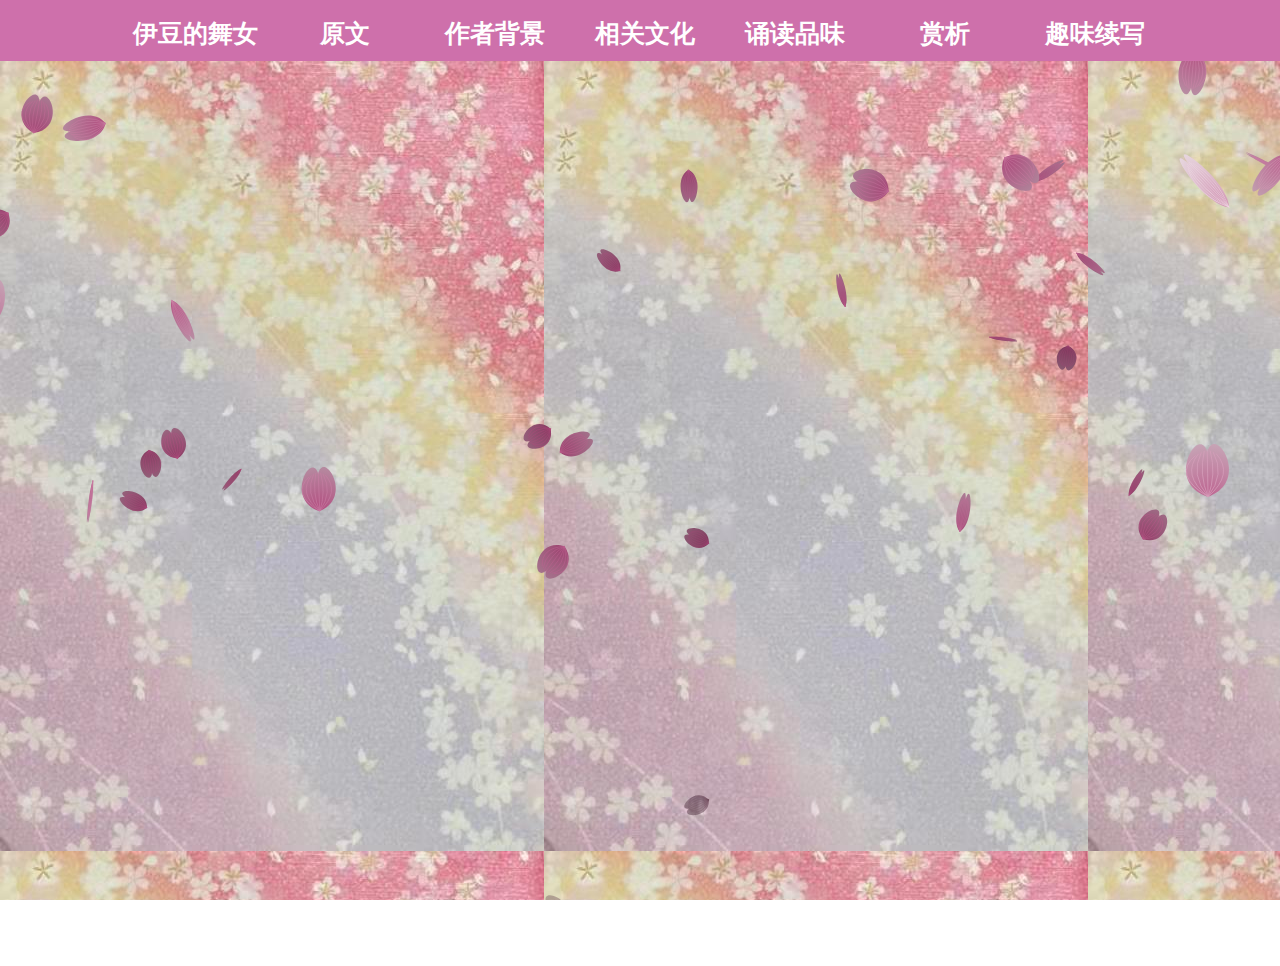
<file: index.html>
<!doctype html>
<html>
<head>
<meta charset="utf-8">
<title>伊豆的舞女</title>
<link rel="stylesheet" href="首页.css">
<script >
	/*! jQuery v1.10.2 | (c) 2005, 2013 jQuery Foundation, Inc. | jquery.org/license
//@ sourceMappingURL=jquery.min.map
*/
(function(e,t){var n,r,i=typeof t,o=e.location,a=e.document,s=a.documentElement,l=e.jQuery,u=e.$,c={},p=[],f="1.10.2",d=p.concat,h=p.push,g=p.slice,m=p.indexOf,y=c.toString,v=c.hasOwnProperty,b=f.trim,x=function(e,t){return new x.fn.init(e,t,r)},w=/[+-]?(?:\d*\.|)\d+(?:[eE][+-]?\d+|)/.source,T=/\S+/g,C=/^[\s\uFEFF\xA0]+|[\s\uFEFF\xA0]+$/g,N=/^(?:\s*(<[\w\W]+>)[^>]*|#([\w-]*))$/,k=/^<(\w+)\s*\/?>(?:<\/\1>|)$/,E=/^[\],:{}\s]*$/,S=/(?:^|:|,)(?:\s*\[)+/g,A=/\\(?:["\\\/bfnrt]|u[\da-fA-F]{4})/g,j=/"[^"\\\r\n]*"|true|false|null|-?(?:\d+\.|)\d+(?:[eE][+-]?\d+|)/g,D=/^-ms-/,L=/-([\da-z])/gi,H=function(e,t){return t.toUpperCase()},q=function(e){(a.addEventListener||"load"===e.type||"complete"===a.readyState)&&(_(),x.ready())},_=function(){a.addEventListener?(a.removeEventListener("DOMContentLoaded",q,!1),e.removeEventListener("load",q,!1)):(a.detachEvent("onreadystatechange",q),e.detachEvent("onload",q))};x.fn=x.prototype={jquery:f,constructor:x,init:function(e,n,r){var i,o;if(!e)return this;if("string"==typeof e){if(i="<"===e.charAt(0)&&">"===e.charAt(e.length-1)&&e.length>=3?[null,e,null]:N.exec(e),!i||!i[1]&&n)return!n||n.jquery?(n||r).find(e):this.constructor(n).find(e);if(i[1]){if(n=n instanceof x?n[0]:n,x.merge(this,x.parseHTML(i[1],n&&n.nodeType?n.ownerDocument||n:a,!0)),k.test(i[1])&&x.isPlainObject(n))for(i in n)x.isFunction(this[i])?this[i](n[i]):this.attr(i,n[i]);return this}if(o=a.getElementById(i[2]),o&&o.parentNode){if(o.id!==i[2])return r.find(e);this.length=1,this[0]=o}return this.context=a,this.selector=e,this}return e.nodeType?(this.context=this[0]=e,this.length=1,this):x.isFunction(e)?r.ready(e):(e.selector!==t&&(this.selector=e.selector,this.context=e.context),x.makeArray(e,this))},selector:"",length:0,toArray:function(){return g.call(this)},get:function(e){return null==e?this.toArray():0>e?this[this.length+e]:this[e]},pushStack:function(e){var t=x.merge(this.constructor(),e);return t.prevObject=this,t.context=this.context,t},each:function(e,t){return x.each(this,e,t)},ready:function(e){return x.ready.promise().done(e),this},slice:function(){return this.pushStack(g.apply(this,arguments))},first:function(){return this.eq(0)},last:function(){return this.eq(-1)},eq:function(e){var t=this.length,n=+e+(0>e?t:0);return this.pushStack(n>=0&&t>n?[this[n]]:[])},map:function(e){return this.pushStack(x.map(this,function(t,n){return e.call(t,n,t)}))},end:function(){return this.prevObject||this.constructor(null)},push:h,sort:[].sort,splice:[].splice},x.fn.init.prototype=x.fn,x.extend=x.fn.extend=function(){var e,n,r,i,o,a,s=arguments[0]||{},l=1,u=arguments.length,c=!1;for("boolean"==typeof s&&(c=s,s=arguments[1]||{},l=2),"object"==typeof s||x.isFunction(s)||(s={}),u===l&&(s=this,--l);u>l;l++)if(null!=(o=arguments[l]))for(i in o)e=s[i],r=o[i],s!==r&&(c&&r&&(x.isPlainObject(r)||(n=x.isArray(r)))?(n?(n=!1,a=e&&x.isArray(e)?e:[]):a=e&&x.isPlainObject(e)?e:{},s[i]=x.extend(c,a,r)):r!==t&&(s[i]=r));return s},x.extend({expando:"jQuery"+(f+Math.random()).replace(/\D/g,""),noConflict:function(t){return e.$===x&&(e.$=u),t&&e.jQuery===x&&(e.jQuery=l),x},isReady:!1,readyWait:1,holdReady:function(e){e?x.readyWait++:x.ready(!0)},ready:function(e){if(e===!0?!--x.readyWait:!x.isReady){if(!a.body)return setTimeout(x.ready);x.isReady=!0,e!==!0&&--x.readyWait>0||(n.resolveWith(a,[x]),x.fn.trigger&&x(a).trigger("ready").off("ready"))}},isFunction:function(e){return"function"===x.type(e)},isArray:Array.isArray||function(e){return"array"===x.type(e)},isWindow:function(e){return null!=e&&e==e.window},isNumeric:function(e){return!isNaN(parseFloat(e))&&isFinite(e)},type:function(e){return null==e?e+"":"object"==typeof e||"function"==typeof e?c[y.call(e)]||"object":typeof e},isPlainObject:function(e){var n;if(!e||"object"!==x.type(e)||e.nodeType||x.isWindow(e))return!1;try{if(e.constructor&&!v.call(e,"constructor")&&!v.call(e.constructor.prototype,"isPrototypeOf"))return!1}catch(r){return!1}if(x.support.ownLast)for(n in e)return v.call(e,n);for(n in e);return n===t||v.call(e,n)},isEmptyObject:function(e){var t;for(t in e)return!1;return!0},error:function(e){throw Error(e)},parseHTML:function(e,t,n){if(!e||"string"!=typeof e)return null;"boolean"==typeof t&&(n=t,t=!1),t=t||a;var r=k.exec(e),i=!n&&[];return r?[t.createElement(r[1])]:(r=x.buildFragment([e],t,i),i&&x(i).remove(),x.merge([],r.childNodes))},parseJSON:function(n){return e.JSON&&e.JSON.parse?e.JSON.parse(n):null===n?n:"string"==typeof n&&(n=x.trim(n),n&&E.test(n.replace(A,"@").replace(j,"]").replace(S,"")))?Function("return "+n)():(x.error("Invalid JSON: "+n),t)},parseXML:function(n){var r,i;if(!n||"string"!=typeof n)return null;try{e.DOMParser?(i=new DOMParser,r=i.parseFromString(n,"text/xml")):(r=new ActiveXObject("Microsoft.XMLDOM"),r.async="false",r.loadXML(n))}catch(o){r=t}return r&&r.documentElement&&!r.getElementsByTagName("parsererror").length||x.error("Invalid XML: "+n),r},noop:function(){},globalEval:function(t){t&&x.trim(t)&&(e.execScript||function(t){e.eval.call(e,t)})(t)},camelCase:function(e){return e.replace(D,"ms-").replace(L,H)},nodeName:function(e,t){return e.nodeName&&e.nodeName.toLowerCase()===t.toLowerCase()},each:function(e,t,n){var r,i=0,o=e.length,a=M(e);if(n){if(a){for(;o>i;i++)if(r=t.apply(e[i],n),r===!1)break}else for(i in e)if(r=t.apply(e[i],n),r===!1)break}else if(a){for(;o>i;i++)if(r=t.call(e[i],i,e[i]),r===!1)break}else for(i in e)if(r=t.call(e[i],i,e[i]),r===!1)break;return e},trim:b&&!b.call("\ufeff\u00a0")?function(e){return null==e?"":b.call(e)}:function(e){return null==e?"":(e+"").replace(C,"")},makeArray:function(e,t){var n=t||[];return null!=e&&(M(Object(e))?x.merge(n,"string"==typeof e?[e]:e):h.call(n,e)),n},inArray:function(e,t,n){var r;if(t){if(m)return m.call(t,e,n);for(r=t.length,n=n?0>n?Math.max(0,r+n):n:0;r>n;n++)if(n in t&&t[n]===e)return n}return-1},merge:function(e,n){var r=n.length,i=e.length,o=0;if("number"==typeof r)for(;r>o;o++)e[i++]=n[o];else while(n[o]!==t)e[i++]=n[o++];return e.length=i,e},grep:function(e,t,n){var r,i=[],o=0,a=e.length;for(n=!!n;a>o;o++)r=!!t(e[o],o),n!==r&&i.push(e[o]);return i},map:function(e,t,n){var r,i=0,o=e.length,a=M(e),s=[];if(a)for(;o>i;i++)r=t(e[i],i,n),null!=r&&(s[s.length]=r);else for(i in e)r=t(e[i],i,n),null!=r&&(s[s.length]=r);return d.apply([],s)},guid:1,proxy:function(e,n){var r,i,o;return"string"==typeof n&&(o=e[n],n=e,e=o),x.isFunction(e)?(r=g.call(arguments,2),i=function(){return e.apply(n||this,r.concat(g.call(arguments)))},i.guid=e.guid=e.guid||x.guid++,i):t},access:function(e,n,r,i,o,a,s){var l=0,u=e.length,c=null==r;if("object"===x.type(r)){o=!0;for(l in r)x.access(e,n,l,r[l],!0,a,s)}else if(i!==t&&(o=!0,x.isFunction(i)||(s=!0),c&&(s?(n.call(e,i),n=null):(c=n,n=function(e,t,n){return c.call(x(e),n)})),n))for(;u>l;l++)n(e[l],r,s?i:i.call(e[l],l,n(e[l],r)));return o?e:c?n.call(e):u?n(e[0],r):a},now:function(){return(new Date).getTime()},swap:function(e,t,n,r){var i,o,a={};for(o in t)a[o]=e.style[o],e.style[o]=t[o];i=n.apply(e,r||[]);for(o in t)e.style[o]=a[o];return i}}),x.ready.promise=function(t){if(!n)if(n=x.Deferred(),"complete"===a.readyState)setTimeout(x.ready);else if(a.addEventListener)a.addEventListener("DOMContentLoaded",q,!1),e.addEventListener("load",q,!1);else{a.attachEvent("onreadystatechange",q),e.attachEvent("onload",q);var r=!1;try{r=null==e.frameElement&&a.documentElement}catch(i){}r&&r.doScroll&&function o(){if(!x.isReady){try{r.doScroll("left")}catch(e){return setTimeout(o,50)}_(),x.ready()}}()}return n.promise(t)},x.each("Boolean Number String Function Array Date RegExp Object Error".split(" "),function(e,t){c["[object "+t+"]"]=t.toLowerCase()});function M(e){var t=e.length,n=x.type(e);return x.isWindow(e)?!1:1===e.nodeType&&t?!0:"array"===n||"function"!==n&&(0===t||"number"==typeof t&&t>0&&t-1 in e)}r=x(a),function(e,t){var n,r,i,o,a,s,l,u,c,p,f,d,h,g,m,y,v,b="sizzle"+-new Date,w=e.document,T=0,C=0,N=st(),k=st(),E=st(),S=!1,A=function(e,t){return e===t?(S=!0,0):0},j=typeof t,D=1<<31,L={}.hasOwnProperty,H=[],q=H.pop,_=H.push,M=H.push,O=H.slice,F=H.indexOf||function(e){var t=0,n=this.length;for(;n>t;t++)if(this[t]===e)return t;return-1},B="checked|selected|async|autofocus|autoplay|controls|defer|disabled|hidden|ismap|loop|multiple|open|readonly|required|scoped",P="[\\x20\\t\\r\\n\\f]",R="(?:\\\\.|[\\w-]|[^\\x00-\\xa0])+",W=R.replace("w","w#"),$="\\["+P+"*("+R+")"+P+"*(?:([*^$|!~]?=)"+P+"*(?:(['\"])((?:\\\\.|[^\\\\])*?)\\3|("+W+")|)|)"+P+"*\\]",I=":("+R+")(?:\\(((['\"])((?:\\\\.|[^\\\\])*?)\\3|((?:\\\\.|[^\\\\()[\\]]|"+$.replace(3,8)+")*)|.*)\\)|)",z=RegExp("^"+P+"+|((?:^|[^\\\\])(?:\\\\.)*)"+P+"+$","g"),X=RegExp("^"+P+"*,"+P+"*"),U=RegExp("^"+P+"*([>+~]|"+P+")"+P+"*"),V=RegExp(P+"*[+~]"),Y=RegExp("="+P+"*([^\\]'\"]*)"+P+"*\\]","g"),J=RegExp(I),G=RegExp("^"+W+"$"),Q={ID:RegExp("^#("+R+")"),CLASS:RegExp("^\\.("+R+")"),TAG:RegExp("^("+R.replace("w","w*")+")"),ATTR:RegExp("^"+$),PSEUDO:RegExp("^"+I),CHILD:RegExp("^:(only|first|last|nth|nth-last)-(child|of-type)(?:\\("+P+"*(even|odd|(([+-]|)(\\d*)n|)"+P+"*(?:([+-]|)"+P+"*(\\d+)|))"+P+"*\\)|)","i"),bool:RegExp("^(?:"+B+")$","i"),needsContext:RegExp("^"+P+"*[>+~]|:(even|odd|eq|gt|lt|nth|first|last)(?:\\("+P+"*((?:-\\d)?\\d*)"+P+"*\\)|)(?=[^-]|$)","i")},K=/^[^{]+\{\s*\[native \w/,Z=/^(?:#([\w-]+)|(\w+)|\.([\w-]+))$/,et=/^(?:input|select|textarea|button)$/i,tt=/^h\d$/i,nt=/'|\\/g,rt=RegExp("\\\\([\\da-f]{1,6}"+P+"?|("+P+")|.)","ig"),it=function(e,t,n){var r="0x"+t-65536;return r!==r||n?t:0>r?String.fromCharCode(r+65536):String.fromCharCode(55296|r>>10,56320|1023&r)};try{M.apply(H=O.call(w.childNodes),w.childNodes),H[w.childNodes.length].nodeType}catch(ot){M={apply:H.length?function(e,t){_.apply(e,O.call(t))}:function(e,t){var n=e.length,r=0;while(e[n++]=t[r++]);e.length=n-1}}}function at(e,t,n,i){var o,a,s,l,u,c,d,m,y,x;if((t?t.ownerDocument||t:w)!==f&&p(t),t=t||f,n=n||[],!e||"string"!=typeof e)return n;if(1!==(l=t.nodeType)&&9!==l)return[];if(h&&!i){if(o=Z.exec(e))if(s=o[1]){if(9===l){if(a=t.getElementById(s),!a||!a.parentNode)return n;if(a.id===s)return n.push(a),n}else if(t.ownerDocument&&(a=t.ownerDocument.getElementById(s))&&v(t,a)&&a.id===s)return n.push(a),n}else{if(o[2])return M.apply(n,t.getElementsByTagName(e)),n;if((s=o[3])&&r.getElementsByClassName&&t.getElementsByClassName)return M.apply(n,t.getElementsByClassName(s)),n}if(r.qsa&&(!g||!g.test(e))){if(m=d=b,y=t,x=9===l&&e,1===l&&"object"!==t.nodeName.toLowerCase()){c=mt(e),(d=t.getAttribute("id"))?m=d.replace(nt,"\\$&"):t.setAttribute("id",m),m="[id='"+m+"'] ",u=c.length;while(u--)c[u]=m+yt(c[u]);y=V.test(e)&&t.parentNode||t,x=c.join(",")}if(x)try{return M.apply(n,y.querySelectorAll(x)),n}catch(T){}finally{d||t.removeAttribute("id")}}}return kt(e.replace(z,"$1"),t,n,i)}function st(){var e=[];function t(n,r){return e.push(n+=" ")>o.cacheLength&&delete t[e.shift()],t[n]=r}return t}function lt(e){return e[b]=!0,e}function ut(e){var t=f.createElement("div");try{return!!e(t)}catch(n){return!1}finally{t.parentNode&&t.parentNode.removeChild(t),t=null}}function ct(e,t){var n=e.split("|"),r=e.length;while(r--)o.attrHandle[n[r]]=t}function pt(e,t){var n=t&&e,r=n&&1===e.nodeType&&1===t.nodeType&&(~t.sourceIndex||D)-(~e.sourceIndex||D);if(r)return r;if(n)while(n=n.nextSibling)if(n===t)return-1;return e?1:-1}function ft(e){return function(t){var n=t.nodeName.toLowerCase();return"input"===n&&t.type===e}}function dt(e){return function(t){var n=t.nodeName.toLowerCase();return("input"===n||"button"===n)&&t.type===e}}function ht(e){return lt(function(t){return t=+t,lt(function(n,r){var i,o=e([],n.length,t),a=o.length;while(a--)n[i=o[a]]&&(n[i]=!(r[i]=n[i]))})})}s=at.isXML=function(e){var t=e&&(e.ownerDocument||e).documentElement;return t?"HTML"!==t.nodeName:!1},r=at.support={},p=at.setDocument=function(e){var n=e?e.ownerDocument||e:w,i=n.defaultView;return n!==f&&9===n.nodeType&&n.documentElement?(f=n,d=n.documentElement,h=!s(n),i&&i.attachEvent&&i!==i.top&&i.attachEvent("onbeforeunload",function(){p()}),r.attributes=ut(function(e){return e.className="i",!e.getAttribute("className")}),r.getElementsByTagName=ut(function(e){return e.appendChild(n.createComment("")),!e.getElementsByTagName("*").length}),r.getElementsByClassName=ut(function(e){return e.innerHTML="<div class='a'></div><div class='a i'></div>",e.firstChild.className="i",2===e.getElementsByClassName("i").length}),r.getById=ut(function(e){return d.appendChild(e).id=b,!n.getElementsByName||!n.getElementsByName(b).length}),r.getById?(o.find.ID=function(e,t){if(typeof t.getElementById!==j&&h){var n=t.getElementById(e);return n&&n.parentNode?[n]:[]}},o.filter.ID=function(e){var t=e.replace(rt,it);return function(e){return e.getAttribute("id")===t}}):(delete o.find.ID,o.filter.ID=function(e){var t=e.replace(rt,it);return function(e){var n=typeof e.getAttributeNode!==j&&e.getAttributeNode("id");return n&&n.value===t}}),o.find.TAG=r.getElementsByTagName?function(e,n){return typeof n.getElementsByTagName!==j?n.getElementsByTagName(e):t}:function(e,t){var n,r=[],i=0,o=t.getElementsByTagName(e);if("*"===e){while(n=o[i++])1===n.nodeType&&r.push(n);return r}return o},o.find.CLASS=r.getElementsByClassName&&function(e,n){return typeof n.getElementsByClassName!==j&&h?n.getElementsByClassName(e):t},m=[],g=[],(r.qsa=K.test(n.querySelectorAll))&&(ut(function(e){e.innerHTML="<select><option selected=''></option></select>",e.querySelectorAll("[selected]").length||g.push("\\["+P+"*(?:value|"+B+")"),e.querySelectorAll(":checked").length||g.push(":checked")}),ut(function(e){var t=n.createElement("input");t.setAttribute("type","hidden"),e.appendChild(t).setAttribute("t",""),e.querySelectorAll("[t^='']").length&&g.push("[*^$]="+P+"*(?:''|\"\")"),e.querySelectorAll(":enabled").length||g.push(":enabled",":disabled"),e.querySelectorAll("*,:x"),g.push(",.*:")})),(r.matchesSelector=K.test(y=d.webkitMatchesSelector||d.mozMatchesSelector||d.oMatchesSelector||d.msMatchesSelector))&&ut(function(e){r.disconnectedMatch=y.call(e,"div"),y.call(e,"[s!='']:x"),m.push("!=",I)}),g=g.length&&RegExp(g.join("|")),m=m.length&&RegExp(m.join("|")),v=K.test(d.contains)||d.compareDocumentPosition?function(e,t){var n=9===e.nodeType?e.documentElement:e,r=t&&t.parentNode;return e===r||!(!r||1!==r.nodeType||!(n.contains?n.contains(r):e.compareDocumentPosition&&16&e.compareDocumentPosition(r)))}:function(e,t){if(t)while(t=t.parentNode)if(t===e)return!0;return!1},A=d.compareDocumentPosition?function(e,t){if(e===t)return S=!0,0;var i=t.compareDocumentPosition&&e.compareDocumentPosition&&e.compareDocumentPosition(t);return i?1&i||!r.sortDetached&&t.compareDocumentPosition(e)===i?e===n||v(w,e)?-1:t===n||v(w,t)?1:c?F.call(c,e)-F.call(c,t):0:4&i?-1:1:e.compareDocumentPosition?-1:1}:function(e,t){var r,i=0,o=e.parentNode,a=t.parentNode,s=[e],l=[t];if(e===t)return S=!0,0;if(!o||!a)return e===n?-1:t===n?1:o?-1:a?1:c?F.call(c,e)-F.call(c,t):0;if(o===a)return pt(e,t);r=e;while(r=r.parentNode)s.unshift(r);r=t;while(r=r.parentNode)l.unshift(r);while(s[i]===l[i])i++;return i?pt(s[i],l[i]):s[i]===w?-1:l[i]===w?1:0},n):f},at.matches=function(e,t){return at(e,null,null,t)},at.matchesSelector=function(e,t){if((e.ownerDocument||e)!==f&&p(e),t=t.replace(Y,"='$1']"),!(!r.matchesSelector||!h||m&&m.test(t)||g&&g.test(t)))try{var n=y.call(e,t);if(n||r.disconnectedMatch||e.document&&11!==e.document.nodeType)return n}catch(i){}return at(t,f,null,[e]).length>0},at.contains=function(e,t){return(e.ownerDocument||e)!==f&&p(e),v(e,t)},at.attr=function(e,n){(e.ownerDocument||e)!==f&&p(e);var i=o.attrHandle[n.toLowerCase()],a=i&&L.call(o.attrHandle,n.toLowerCase())?i(e,n,!h):t;return a===t?r.attributes||!h?e.getAttribute(n):(a=e.getAttributeNode(n))&&a.specified?a.value:null:a},at.error=function(e){throw Error("Syntax error, unrecognized expression: "+e)},at.uniqueSort=function(e){var t,n=[],i=0,o=0;if(S=!r.detectDuplicates,c=!r.sortStable&&e.slice(0),e.sort(A),S){while(t=e[o++])t===e[o]&&(i=n.push(o));while(i--)e.splice(n[i],1)}return e},a=at.getText=function(e){var t,n="",r=0,i=e.nodeType;if(i){if(1===i||9===i||11===i){if("string"==typeof e.textContent)return e.textContent;for(e=e.firstChild;e;e=e.nextSibling)n+=a(e)}else if(3===i||4===i)return e.nodeValue}else for(;t=e[r];r++)n+=a(t);return n},o=at.selectors={cacheLength:50,createPseudo:lt,match:Q,attrHandle:{},find:{},relative:{">":{dir:"parentNode",first:!0}," ":{dir:"parentNode"},"+":{dir:"previousSibling",first:!0},"~":{dir:"previousSibling"}},preFilter:{ATTR:function(e){return e[1]=e[1].replace(rt,it),e[3]=(e[4]||e[5]||"").replace(rt,it),"~="===e[2]&&(e[3]=" "+e[3]+" "),e.slice(0,4)},CHILD:function(e){return e[1]=e[1].toLowerCase(),"nth"===e[1].slice(0,3)?(e[3]||at.error(e[0]),e[4]=+(e[4]?e[5]+(e[6]||1):2*("even"===e[3]||"odd"===e[3])),e[5]=+(e[7]+e[8]||"odd"===e[3])):e[3]&&at.error(e[0]),e},PSEUDO:function(e){var n,r=!e[5]&&e[2];return Q.CHILD.test(e[0])?null:(e[3]&&e[4]!==t?e[2]=e[4]:r&&J.test(r)&&(n=mt(r,!0))&&(n=r.indexOf(")",r.length-n)-r.length)&&(e[0]=e[0].slice(0,n),e[2]=r.slice(0,n)),e.slice(0,3))}},filter:{TAG:function(e){var t=e.replace(rt,it).toLowerCase();return"*"===e?function(){return!0}:function(e){return e.nodeName&&e.nodeName.toLowerCase()===t}},CLASS:function(e){var t=N[e+" "];return t||(t=RegExp("(^|"+P+")"+e+"("+P+"|$)"))&&N(e,function(e){return t.test("string"==typeof e.className&&e.className||typeof e.getAttribute!==j&&e.getAttribute("class")||"")})},ATTR:function(e,t,n){return function(r){var i=at.attr(r,e);return null==i?"!="===t:t?(i+="","="===t?i===n:"!="===t?i!==n:"^="===t?n&&0===i.indexOf(n):"*="===t?n&&i.indexOf(n)>-1:"$="===t?n&&i.slice(-n.length)===n:"~="===t?(" "+i+" ").indexOf(n)>-1:"|="===t?i===n||i.slice(0,n.length+1)===n+"-":!1):!0}},CHILD:function(e,t,n,r,i){var o="nth"!==e.slice(0,3),a="last"!==e.slice(-4),s="of-type"===t;return 1===r&&0===i?function(e){return!!e.parentNode}:function(t,n,l){var u,c,p,f,d,h,g=o!==a?"nextSibling":"previousSibling",m=t.parentNode,y=s&&t.nodeName.toLowerCase(),v=!l&&!s;if(m){if(o){while(g){p=t;while(p=p[g])if(s?p.nodeName.toLowerCase()===y:1===p.nodeType)return!1;h=g="only"===e&&!h&&"nextSibling"}return!0}if(h=[a?m.firstChild:m.lastChild],a&&v){c=m[b]||(m[b]={}),u=c[e]||[],d=u[0]===T&&u[1],f=u[0]===T&&u[2],p=d&&m.childNodes[d];while(p=++d&&p&&p[g]||(f=d=0)||h.pop())if(1===p.nodeType&&++f&&p===t){c[e]=[T,d,f];break}}else if(v&&(u=(t[b]||(t[b]={}))[e])&&u[0]===T)f=u[1];else while(p=++d&&p&&p[g]||(f=d=0)||h.pop())if((s?p.nodeName.toLowerCase()===y:1===p.nodeType)&&++f&&(v&&((p[b]||(p[b]={}))[e]=[T,f]),p===t))break;return f-=i,f===r||0===f%r&&f/r>=0}}},PSEUDO:function(e,t){var n,r=o.pseudos[e]||o.setFilters[e.toLowerCase()]||at.error("unsupported pseudo: "+e);return r[b]?r(t):r.length>1?(n=[e,e,"",t],o.setFilters.hasOwnProperty(e.toLowerCase())?lt(function(e,n){var i,o=r(e,t),a=o.length;while(a--)i=F.call(e,o[a]),e[i]=!(n[i]=o[a])}):function(e){return r(e,0,n)}):r}},pseudos:{not:lt(function(e){var t=[],n=[],r=l(e.replace(z,"$1"));return r[b]?lt(function(e,t,n,i){var o,a=r(e,null,i,[]),s=e.length;while(s--)(o=a[s])&&(e[s]=!(t[s]=o))}):function(e,i,o){return t[0]=e,r(t,null,o,n),!n.pop()}}),has:lt(function(e){return function(t){return at(e,t).length>0}}),contains:lt(function(e){return function(t){return(t.textContent||t.innerText||a(t)).indexOf(e)>-1}}),lang:lt(function(e){return G.test(e||"")||at.error("unsupported lang: "+e),e=e.replace(rt,it).toLowerCase(),function(t){var n;do if(n=h?t.lang:t.getAttribute("xml:lang")||t.getAttribute("lang"))return n=n.toLowerCase(),n===e||0===n.indexOf(e+"-");while((t=t.parentNode)&&1===t.nodeType);return!1}}),target:function(t){var n=e.location&&e.location.hash;return n&&n.slice(1)===t.id},root:function(e){return e===d},focus:function(e){return e===f.activeElement&&(!f.hasFocus||f.hasFocus())&&!!(e.type||e.href||~e.tabIndex)},enabled:function(e){return e.disabled===!1},disabled:function(e){return e.disabled===!0},checked:function(e){var t=e.nodeName.toLowerCase();return"input"===t&&!!e.checked||"option"===t&&!!e.selected},selected:function(e){return e.parentNode&&e.parentNode.selectedIndex,e.selected===!0},empty:function(e){for(e=e.firstChild;e;e=e.nextSibling)if(e.nodeName>"@"||3===e.nodeType||4===e.nodeType)return!1;return!0},parent:function(e){return!o.pseudos.empty(e)},header:function(e){return tt.test(e.nodeName)},input:function(e){return et.test(e.nodeName)},button:function(e){var t=e.nodeName.toLowerCase();return"input"===t&&"button"===e.type||"button"===t},text:function(e){var t;return"input"===e.nodeName.toLowerCase()&&"text"===e.type&&(null==(t=e.getAttribute("type"))||t.toLowerCase()===e.type)},first:ht(function(){return[0]}),last:ht(function(e,t){return[t-1]}),eq:ht(function(e,t,n){return[0>n?n+t:n]}),even:ht(function(e,t){var n=0;for(;t>n;n+=2)e.push(n);return e}),odd:ht(function(e,t){var n=1;for(;t>n;n+=2)e.push(n);return e}),lt:ht(function(e,t,n){var r=0>n?n+t:n;for(;--r>=0;)e.push(r);return e}),gt:ht(function(e,t,n){var r=0>n?n+t:n;for(;t>++r;)e.push(r);return e})}},o.pseudos.nth=o.pseudos.eq;for(n in{radio:!0,checkbox:!0,file:!0,password:!0,image:!0})o.pseudos[n]=ft(n);for(n in{submit:!0,reset:!0})o.pseudos[n]=dt(n);function gt(){}gt.prototype=o.filters=o.pseudos,o.setFilters=new gt;function mt(e,t){var n,r,i,a,s,l,u,c=k[e+" "];if(c)return t?0:c.slice(0);s=e,l=[],u=o.preFilter;while(s){(!n||(r=X.exec(s)))&&(r&&(s=s.slice(r[0].length)||s),l.push(i=[])),n=!1,(r=U.exec(s))&&(n=r.shift(),i.push({value:n,type:r[0].replace(z," ")}),s=s.slice(n.length));for(a in o.filter)!(r=Q[a].exec(s))||u[a]&&!(r=u[a](r))||(n=r.shift(),i.push({value:n,type:a,matches:r}),s=s.slice(n.length));if(!n)break}return t?s.length:s?at.error(e):k(e,l).slice(0)}function yt(e){var t=0,n=e.length,r="";for(;n>t;t++)r+=e[t].value;return r}function vt(e,t,n){var r=t.dir,o=n&&"parentNode"===r,a=C++;return t.first?function(t,n,i){while(t=t[r])if(1===t.nodeType||o)return e(t,n,i)}:function(t,n,s){var l,u,c,p=T+" "+a;if(s){while(t=t[r])if((1===t.nodeType||o)&&e(t,n,s))return!0}else while(t=t[r])if(1===t.nodeType||o)if(c=t[b]||(t[b]={}),(u=c[r])&&u[0]===p){if((l=u[1])===!0||l===i)return l===!0}else if(u=c[r]=[p],u[1]=e(t,n,s)||i,u[1]===!0)return!0}}function bt(e){return e.length>1?function(t,n,r){var i=e.length;while(i--)if(!e[i](t,n,r))return!1;return!0}:e[0]}function xt(e,t,n,r,i){var o,a=[],s=0,l=e.length,u=null!=t;for(;l>s;s++)(o=e[s])&&(!n||n(o,r,i))&&(a.push(o),u&&t.push(s));return a}function wt(e,t,n,r,i,o){return r&&!r[b]&&(r=wt(r)),i&&!i[b]&&(i=wt(i,o)),lt(function(o,a,s,l){var u,c,p,f=[],d=[],h=a.length,g=o||Nt(t||"*",s.nodeType?[s]:s,[]),m=!e||!o&&t?g:xt(g,f,e,s,l),y=n?i||(o?e:h||r)?[]:a:m;if(n&&n(m,y,s,l),r){u=xt(y,d),r(u,[],s,l),c=u.length;while(c--)(p=u[c])&&(y[d[c]]=!(m[d[c]]=p))}if(o){if(i||e){if(i){u=[],c=y.length;while(c--)(p=y[c])&&u.push(m[c]=p);i(null,y=[],u,l)}c=y.length;while(c--)(p=y[c])&&(u=i?F.call(o,p):f[c])>-1&&(o[u]=!(a[u]=p))}}else y=xt(y===a?y.splice(h,y.length):y),i?i(null,a,y,l):M.apply(a,y)})}function Tt(e){var t,n,r,i=e.length,a=o.relative[e[0].type],s=a||o.relative[" "],l=a?1:0,c=vt(function(e){return e===t},s,!0),p=vt(function(e){return F.call(t,e)>-1},s,!0),f=[function(e,n,r){return!a&&(r||n!==u)||((t=n).nodeType?c(e,n,r):p(e,n,r))}];for(;i>l;l++)if(n=o.relative[e[l].type])f=[vt(bt(f),n)];else{if(n=o.filter[e[l].type].apply(null,e[l].matches),n[b]){for(r=++l;i>r;r++)if(o.relative[e[r].type])break;return wt(l>1&&bt(f),l>1&&yt(e.slice(0,l-1).concat({value:" "===e[l-2].type?"*":""})).replace(z,"$1"),n,r>l&&Tt(e.slice(l,r)),i>r&&Tt(e=e.slice(r)),i>r&&yt(e))}f.push(n)}return bt(f)}function Ct(e,t){var n=0,r=t.length>0,a=e.length>0,s=function(s,l,c,p,d){var h,g,m,y=[],v=0,b="0",x=s&&[],w=null!=d,C=u,N=s||a&&o.find.TAG("*",d&&l.parentNode||l),k=T+=null==C?1:Math.random()||.1;for(w&&(u=l!==f&&l,i=n);null!=(h=N[b]);b++){if(a&&h){g=0;while(m=e[g++])if(m(h,l,c)){p.push(h);break}w&&(T=k,i=++n)}r&&((h=!m&&h)&&v--,s&&x.push(h))}if(v+=b,r&&b!==v){g=0;while(m=t[g++])m(x,y,l,c);if(s){if(v>0)while(b--)x[b]||y[b]||(y[b]=q.call(p));y=xt(y)}M.apply(p,y),w&&!s&&y.length>0&&v+t.length>1&&at.uniqueSort(p)}return w&&(T=k,u=C),x};return r?lt(s):s}l=at.compile=function(e,t){var n,r=[],i=[],o=E[e+" "];if(!o){t||(t=mt(e)),n=t.length;while(n--)o=Tt(t[n]),o[b]?r.push(o):i.push(o);o=E(e,Ct(i,r))}return o};function Nt(e,t,n){var r=0,i=t.length;for(;i>r;r++)at(e,t[r],n);return n}function kt(e,t,n,i){var a,s,u,c,p,f=mt(e);if(!i&&1===f.length){if(s=f[0]=f[0].slice(0),s.length>2&&"ID"===(u=s[0]).type&&r.getById&&9===t.nodeType&&h&&o.relative[s[1].type]){if(t=(o.find.ID(u.matches[0].replace(rt,it),t)||[])[0],!t)return n;e=e.slice(s.shift().value.length)}a=Q.needsContext.test(e)?0:s.length;while(a--){if(u=s[a],o.relative[c=u.type])break;if((p=o.find[c])&&(i=p(u.matches[0].replace(rt,it),V.test(s[0].type)&&t.parentNode||t))){if(s.splice(a,1),e=i.length&&yt(s),!e)return M.apply(n,i),n;break}}}return l(e,f)(i,t,!h,n,V.test(e)),n}r.sortStable=b.split("").sort(A).join("")===b,r.detectDuplicates=S,p(),r.sortDetached=ut(function(e){return 1&e.compareDocumentPosition(f.createElement("div"))}),ut(function(e){return e.innerHTML="<a href='#'></a>","#"===e.firstChild.getAttribute("href")})||ct("type|href|height|width",function(e,n,r){return r?t:e.getAttribute(n,"type"===n.toLowerCase()?1:2)}),r.attributes&&ut(function(e){return e.innerHTML="<input/>",e.firstChild.setAttribute("value",""),""===e.firstChild.getAttribute("value")})||ct("value",function(e,n,r){return r||"input"!==e.nodeName.toLowerCase()?t:e.defaultValue}),ut(function(e){return null==e.getAttribute("disabled")})||ct(B,function(e,n,r){var i;return r?t:(i=e.getAttributeNode(n))&&i.specified?i.value:e[n]===!0?n.toLowerCase():null}),x.find=at,x.expr=at.selectors,x.expr[":"]=x.expr.pseudos,x.unique=at.uniqueSort,x.text=at.getText,x.isXMLDoc=at.isXML,x.contains=at.contains}(e);var O={};function F(e){var t=O[e]={};return x.each(e.match(T)||[],function(e,n){t[n]=!0}),t}x.Callbacks=function(e){e="string"==typeof e?O[e]||F(e):x.extend({},e);var n,r,i,o,a,s,l=[],u=!e.once&&[],c=function(t){for(r=e.memory&&t,i=!0,a=s||0,s=0,o=l.length,n=!0;l&&o>a;a++)if(l[a].apply(t[0],t[1])===!1&&e.stopOnFalse){r=!1;break}n=!1,l&&(u?u.length&&c(u.shift()):r?l=[]:p.disable())},p={add:function(){if(l){var t=l.length;(function i(t){x.each(t,function(t,n){var r=x.type(n);"function"===r?e.unique&&p.has(n)||l.push(n):n&&n.length&&"string"!==r&&i(n)})})(arguments),n?o=l.length:r&&(s=t,c(r))}return this},remove:function(){return l&&x.each(arguments,function(e,t){var r;while((r=x.inArray(t,l,r))>-1)l.splice(r,1),n&&(o>=r&&o--,a>=r&&a--)}),this},has:function(e){return e?x.inArray(e,l)>-1:!(!l||!l.length)},empty:function(){return l=[],o=0,this},disable:function(){return l=u=r=t,this},disabled:function(){return!l},lock:function(){return u=t,r||p.disable(),this},locked:function(){return!u},fireWith:function(e,t){return!l||i&&!u||(t=t||[],t=[e,t.slice?t.slice():t],n?u.push(t):c(t)),this},fire:function(){return p.fireWith(this,arguments),this},fired:function(){return!!i}};return p},x.extend({Deferred:function(e){var t=[["resolve","done",x.Callbacks("once memory"),"resolved"],["reject","fail",x.Callbacks("once memory"),"rejected"],["notify","progress",x.Callbacks("memory")]],n="pending",r={state:function(){return n},always:function(){return i.done(arguments).fail(arguments),this},then:function(){var e=arguments;return x.Deferred(function(n){x.each(t,function(t,o){var a=o[0],s=x.isFunction(e[t])&&e[t];i[o[1]](function(){var e=s&&s.apply(this,arguments);e&&x.isFunction(e.promise)?e.promise().done(n.resolve).fail(n.reject).progress(n.notify):n[a+"With"](this===r?n.promise():this,s?[e]:arguments)})}),e=null}).promise()},promise:function(e){return null!=e?x.extend(e,r):r}},i={};return r.pipe=r.then,x.each(t,function(e,o){var a=o[2],s=o[3];r[o[1]]=a.add,s&&a.add(function(){n=s},t[1^e][2].disable,t[2][2].lock),i[o[0]]=function(){return i[o[0]+"With"](this===i?r:this,arguments),this},i[o[0]+"With"]=a.fireWith}),r.promise(i),e&&e.call(i,i),i},when:function(e){var t=0,n=g.call(arguments),r=n.length,i=1!==r||e&&x.isFunction(e.promise)?r:0,o=1===i?e:x.Deferred(),a=function(e,t,n){return function(r){t[e]=this,n[e]=arguments.length>1?g.call(arguments):r,n===s?o.notifyWith(t,n):--i||o.resolveWith(t,n)}},s,l,u;if(r>1)for(s=Array(r),l=Array(r),u=Array(r);r>t;t++)n[t]&&x.isFunction(n[t].promise)?n[t].promise().done(a(t,u,n)).fail(o.reject).progress(a(t,l,s)):--i;return i||o.resolveWith(u,n),o.promise()}}),x.support=function(t){var n,r,o,s,l,u,c,p,f,d=a.createElement("div");if(d.setAttribute("className","t"),d.innerHTML="  <link/><table></table><a href='/a'>a</a><input type='checkbox'/>",n=d.getElementsByTagName("*")||[],r=d.getElementsByTagName("a")[0],!r||!r.style||!n.length)return t;s=a.createElement("select"),u=s.appendChild(a.createElement("option")),o=d.getElementsByTagName("input")[0],r.style.cssText="top:1px;float:left;opacity:.5",t.getSetAttribute="t"!==d.className,t.leadingWhitespace=3===d.firstChild.nodeType,t.tbody=!d.getElementsByTagName("tbody").length,t.htmlSerialize=!!d.getElementsByTagName("link").length,t.style=/top/.test(r.getAttribute("style")),t.hrefNormalized="/a"===r.getAttribute("href"),t.opacity=/^0.5/.test(r.style.opacity),t.cssFloat=!!r.style.cssFloat,t.checkOn=!!o.value,t.optSelected=u.selected,t.enctype=!!a.createElement("form").enctype,t.html5Clone="<:nav></:nav>"!==a.createElement("nav").cloneNode(!0).outerHTML,t.inlineBlockNeedsLayout=!1,t.shrinkWrapBlocks=!1,t.pixelPosition=!1,t.deleteExpando=!0,t.noCloneEvent=!0,t.reliableMarginRight=!0,t.boxSizingReliable=!0,o.checked=!0,t.noCloneChecked=o.cloneNode(!0).checked,s.disabled=!0,t.optDisabled=!u.disabled;try{delete d.test}catch(h){t.deleteExpando=!1}o=a.createElement("input"),o.setAttribute("value",""),t.input=""===o.getAttribute("value"),o.value="t",o.setAttribute("type","radio"),t.radioValue="t"===o.value,o.setAttribute("checked","t"),o.setAttribute("name","t"),l=a.createDocumentFragment(),l.appendChild(o),t.appendChecked=o.checked,t.checkClone=l.cloneNode(!0).cloneNode(!0).lastChild.checked,d.attachEvent&&(d.attachEvent("onclick",function(){t.noCloneEvent=!1}),d.cloneNode(!0).click());for(f in{submit:!0,change:!0,focusin:!0})d.setAttribute(c="on"+f,"t"),t[f+"Bubbles"]=c in e||d.attributes[c].expando===!1;d.style.backgroundClip="content-box",d.cloneNode(!0).style.backgroundClip="",t.clearCloneStyle="content-box"===d.style.backgroundClip;for(f in x(t))break;return t.ownLast="0"!==f,x(function(){var n,r,o,s="padding:0;margin:0;border:0;display:block;box-sizing:content-box;-moz-box-sizing:content-box;-webkit-box-sizing:content-box;",l=a.getElementsByTagName("body")[0];l&&(n=a.createElement("div"),n.style.cssText="border:0;width:0;height:0;position:absolute;top:0;left:-9999px;margin-top:1px",l.appendChild(n).appendChild(d),d.innerHTML="<table><tr><td></td><td>t</td></tr></table>",o=d.getElementsByTagName("td"),o[0].style.cssText="padding:0;margin:0;border:0;display:none",p=0===o[0].offsetHeight,o[0].style.display="",o[1].style.display="none",t.reliableHiddenOffsets=p&&0===o[0].offsetHeight,d.innerHTML="",d.style.cssText="box-sizing:border-box;-moz-box-sizing:border-box;-webkit-box-sizing:border-box;padding:1px;border:1px;display:block;width:4px;margin-top:1%;position:absolute;top:1%;",x.swap(l,null!=l.style.zoom?{zoom:1}:{},function(){t.boxSizing=4===d.offsetWidth}),e.getComputedStyle&&(t.pixelPosition="1%"!==(e.getComputedStyle(d,null)||{}).top,t.boxSizingReliable="4px"===(e.getComputedStyle(d,null)||{width:"4px"}).width,r=d.appendChild(a.createElement("div")),r.style.cssText=d.style.cssText=s,r.style.marginRight=r.style.width="0",d.style.width="1px",t.reliableMarginRight=!parseFloat((e.getComputedStyle(r,null)||{}).marginRight)),typeof d.style.zoom!==i&&(d.innerHTML="",d.style.cssText=s+"width:1px;padding:1px;display:inline;zoom:1",t.inlineBlockNeedsLayout=3===d.offsetWidth,d.style.display="block",d.innerHTML="<div></div>",d.firstChild.style.width="5px",t.shrinkWrapBlocks=3!==d.offsetWidth,t.inlineBlockNeedsLayout&&(l.style.zoom=1)),l.removeChild(n),n=d=o=r=null)}),n=s=l=u=r=o=null,t
}({});var B=/(?:\{[\s\S]*\}|\[[\s\S]*\])$/,P=/([A-Z])/g;function R(e,n,r,i){if(x.acceptData(e)){var o,a,s=x.expando,l=e.nodeType,u=l?x.cache:e,c=l?e[s]:e[s]&&s;if(c&&u[c]&&(i||u[c].data)||r!==t||"string"!=typeof n)return c||(c=l?e[s]=p.pop()||x.guid++:s),u[c]||(u[c]=l?{}:{toJSON:x.noop}),("object"==typeof n||"function"==typeof n)&&(i?u[c]=x.extend(u[c],n):u[c].data=x.extend(u[c].data,n)),a=u[c],i||(a.data||(a.data={}),a=a.data),r!==t&&(a[x.camelCase(n)]=r),"string"==typeof n?(o=a[n],null==o&&(o=a[x.camelCase(n)])):o=a,o}}function W(e,t,n){if(x.acceptData(e)){var r,i,o=e.nodeType,a=o?x.cache:e,s=o?e[x.expando]:x.expando;if(a[s]){if(t&&(r=n?a[s]:a[s].data)){x.isArray(t)?t=t.concat(x.map(t,x.camelCase)):t in r?t=[t]:(t=x.camelCase(t),t=t in r?[t]:t.split(" ")),i=t.length;while(i--)delete r[t[i]];if(n?!I(r):!x.isEmptyObject(r))return}(n||(delete a[s].data,I(a[s])))&&(o?x.cleanData([e],!0):x.support.deleteExpando||a!=a.window?delete a[s]:a[s]=null)}}}x.extend({cache:{},noData:{applet:!0,embed:!0,object:"clsid:D27CDB6E-AE6D-11cf-96B8-444553540000"},hasData:function(e){return e=e.nodeType?x.cache[e[x.expando]]:e[x.expando],!!e&&!I(e)},data:function(e,t,n){return R(e,t,n)},removeData:function(e,t){return W(e,t)},_data:function(e,t,n){return R(e,t,n,!0)},_removeData:function(e,t){return W(e,t,!0)},acceptData:function(e){if(e.nodeType&&1!==e.nodeType&&9!==e.nodeType)return!1;var t=e.nodeName&&x.noData[e.nodeName.toLowerCase()];return!t||t!==!0&&e.getAttribute("classid")===t}}),x.fn.extend({data:function(e,n){var r,i,o=null,a=0,s=this[0];if(e===t){if(this.length&&(o=x.data(s),1===s.nodeType&&!x._data(s,"parsedAttrs"))){for(r=s.attributes;r.length>a;a++)i=r[a].name,0===i.indexOf("data-")&&(i=x.camelCase(i.slice(5)),$(s,i,o[i]));x._data(s,"parsedAttrs",!0)}return o}return"object"==typeof e?this.each(function(){x.data(this,e)}):arguments.length>1?this.each(function(){x.data(this,e,n)}):s?$(s,e,x.data(s,e)):null},removeData:function(e){return this.each(function(){x.removeData(this,e)})}});function $(e,n,r){if(r===t&&1===e.nodeType){var i="data-"+n.replace(P,"-$1").toLowerCase();if(r=e.getAttribute(i),"string"==typeof r){try{r="true"===r?!0:"false"===r?!1:"null"===r?null:+r+""===r?+r:B.test(r)?x.parseJSON(r):r}catch(o){}x.data(e,n,r)}else r=t}return r}function I(e){var t;for(t in e)if(("data"!==t||!x.isEmptyObject(e[t]))&&"toJSON"!==t)return!1;return!0}x.extend({queue:function(e,n,r){var i;return e?(n=(n||"fx")+"queue",i=x._data(e,n),r&&(!i||x.isArray(r)?i=x._data(e,n,x.makeArray(r)):i.push(r)),i||[]):t},dequeue:function(e,t){t=t||"fx";var n=x.queue(e,t),r=n.length,i=n.shift(),o=x._queueHooks(e,t),a=function(){x.dequeue(e,t)};"inprogress"===i&&(i=n.shift(),r--),i&&("fx"===t&&n.unshift("inprogress"),delete o.stop,i.call(e,a,o)),!r&&o&&o.empty.fire()},_queueHooks:function(e,t){var n=t+"queueHooks";return x._data(e,n)||x._data(e,n,{empty:x.Callbacks("once memory").add(function(){x._removeData(e,t+"queue"),x._removeData(e,n)})})}}),x.fn.extend({queue:function(e,n){var r=2;return"string"!=typeof e&&(n=e,e="fx",r--),r>arguments.length?x.queue(this[0],e):n===t?this:this.each(function(){var t=x.queue(this,e,n);x._queueHooks(this,e),"fx"===e&&"inprogress"!==t[0]&&x.dequeue(this,e)})},dequeue:function(e){return this.each(function(){x.dequeue(this,e)})},delay:function(e,t){return e=x.fx?x.fx.speeds[e]||e:e,t=t||"fx",this.queue(t,function(t,n){var r=setTimeout(t,e);n.stop=function(){clearTimeout(r)}})},clearQueue:function(e){return this.queue(e||"fx",[])},promise:function(e,n){var r,i=1,o=x.Deferred(),a=this,s=this.length,l=function(){--i||o.resolveWith(a,[a])};"string"!=typeof e&&(n=e,e=t),e=e||"fx";while(s--)r=x._data(a[s],e+"queueHooks"),r&&r.empty&&(i++,r.empty.add(l));return l(),o.promise(n)}});var z,X,U=/[\t\r\n\f]/g,V=/\r/g,Y=/^(?:input|select|textarea|button|object)$/i,J=/^(?:a|area)$/i,G=/^(?:checked|selected)$/i,Q=x.support.getSetAttribute,K=x.support.input;x.fn.extend({attr:function(e,t){return x.access(this,x.attr,e,t,arguments.length>1)},removeAttr:function(e){return this.each(function(){x.removeAttr(this,e)})},prop:function(e,t){return x.access(this,x.prop,e,t,arguments.length>1)},removeProp:function(e){return e=x.propFix[e]||e,this.each(function(){try{this[e]=t,delete this[e]}catch(n){}})},addClass:function(e){var t,n,r,i,o,a=0,s=this.length,l="string"==typeof e&&e;if(x.isFunction(e))return this.each(function(t){x(this).addClass(e.call(this,t,this.className))});if(l)for(t=(e||"").match(T)||[];s>a;a++)if(n=this[a],r=1===n.nodeType&&(n.className?(" "+n.className+" ").replace(U," "):" ")){o=0;while(i=t[o++])0>r.indexOf(" "+i+" ")&&(r+=i+" ");n.className=x.trim(r)}return this},removeClass:function(e){var t,n,r,i,o,a=0,s=this.length,l=0===arguments.length||"string"==typeof e&&e;if(x.isFunction(e))return this.each(function(t){x(this).removeClass(e.call(this,t,this.className))});if(l)for(t=(e||"").match(T)||[];s>a;a++)if(n=this[a],r=1===n.nodeType&&(n.className?(" "+n.className+" ").replace(U," "):"")){o=0;while(i=t[o++])while(r.indexOf(" "+i+" ")>=0)r=r.replace(" "+i+" "," ");n.className=e?x.trim(r):""}return this},toggleClass:function(e,t){var n=typeof e;return"boolean"==typeof t&&"string"===n?t?this.addClass(e):this.removeClass(e):x.isFunction(e)?this.each(function(n){x(this).toggleClass(e.call(this,n,this.className,t),t)}):this.each(function(){if("string"===n){var t,r=0,o=x(this),a=e.match(T)||[];while(t=a[r++])o.hasClass(t)?o.removeClass(t):o.addClass(t)}else(n===i||"boolean"===n)&&(this.className&&x._data(this,"__className__",this.className),this.className=this.className||e===!1?"":x._data(this,"__className__")||"")})},hasClass:function(e){var t=" "+e+" ",n=0,r=this.length;for(;r>n;n++)if(1===this[n].nodeType&&(" "+this[n].className+" ").replace(U," ").indexOf(t)>=0)return!0;return!1},val:function(e){var n,r,i,o=this[0];{if(arguments.length)return i=x.isFunction(e),this.each(function(n){var o;1===this.nodeType&&(o=i?e.call(this,n,x(this).val()):e,null==o?o="":"number"==typeof o?o+="":x.isArray(o)&&(o=x.map(o,function(e){return null==e?"":e+""})),r=x.valHooks[this.type]||x.valHooks[this.nodeName.toLowerCase()],r&&"set"in r&&r.set(this,o,"value")!==t||(this.value=o))});if(o)return r=x.valHooks[o.type]||x.valHooks[o.nodeName.toLowerCase()],r&&"get"in r&&(n=r.get(o,"value"))!==t?n:(n=o.value,"string"==typeof n?n.replace(V,""):null==n?"":n)}}}),x.extend({valHooks:{option:{get:function(e){var t=x.find.attr(e,"value");return null!=t?t:e.text}},select:{get:function(e){var t,n,r=e.options,i=e.selectedIndex,o="select-one"===e.type||0>i,a=o?null:[],s=o?i+1:r.length,l=0>i?s:o?i:0;for(;s>l;l++)if(n=r[l],!(!n.selected&&l!==i||(x.support.optDisabled?n.disabled:null!==n.getAttribute("disabled"))||n.parentNode.disabled&&x.nodeName(n.parentNode,"optgroup"))){if(t=x(n).val(),o)return t;a.push(t)}return a},set:function(e,t){var n,r,i=e.options,o=x.makeArray(t),a=i.length;while(a--)r=i[a],(r.selected=x.inArray(x(r).val(),o)>=0)&&(n=!0);return n||(e.selectedIndex=-1),o}}},attr:function(e,n,r){var o,a,s=e.nodeType;if(e&&3!==s&&8!==s&&2!==s)return typeof e.getAttribute===i?x.prop(e,n,r):(1===s&&x.isXMLDoc(e)||(n=n.toLowerCase(),o=x.attrHooks[n]||(x.expr.match.bool.test(n)?X:z)),r===t?o&&"get"in o&&null!==(a=o.get(e,n))?a:(a=x.find.attr(e,n),null==a?t:a):null!==r?o&&"set"in o&&(a=o.set(e,r,n))!==t?a:(e.setAttribute(n,r+""),r):(x.removeAttr(e,n),t))},removeAttr:function(e,t){var n,r,i=0,o=t&&t.match(T);if(o&&1===e.nodeType)while(n=o[i++])r=x.propFix[n]||n,x.expr.match.bool.test(n)?K&&Q||!G.test(n)?e[r]=!1:e[x.camelCase("default-"+n)]=e[r]=!1:x.attr(e,n,""),e.removeAttribute(Q?n:r)},attrHooks:{type:{set:function(e,t){if(!x.support.radioValue&&"radio"===t&&x.nodeName(e,"input")){var n=e.value;return e.setAttribute("type",t),n&&(e.value=n),t}}}},propFix:{"for":"htmlFor","class":"className"},prop:function(e,n,r){var i,o,a,s=e.nodeType;if(e&&3!==s&&8!==s&&2!==s)return a=1!==s||!x.isXMLDoc(e),a&&(n=x.propFix[n]||n,o=x.propHooks[n]),r!==t?o&&"set"in o&&(i=o.set(e,r,n))!==t?i:e[n]=r:o&&"get"in o&&null!==(i=o.get(e,n))?i:e[n]},propHooks:{tabIndex:{get:function(e){var t=x.find.attr(e,"tabindex");return t?parseInt(t,10):Y.test(e.nodeName)||J.test(e.nodeName)&&e.href?0:-1}}}}),X={set:function(e,t,n){return t===!1?x.removeAttr(e,n):K&&Q||!G.test(n)?e.setAttribute(!Q&&x.propFix[n]||n,n):e[x.camelCase("default-"+n)]=e[n]=!0,n}},x.each(x.expr.match.bool.source.match(/\w+/g),function(e,n){var r=x.expr.attrHandle[n]||x.find.attr;x.expr.attrHandle[n]=K&&Q||!G.test(n)?function(e,n,i){var o=x.expr.attrHandle[n],a=i?t:(x.expr.attrHandle[n]=t)!=r(e,n,i)?n.toLowerCase():null;return x.expr.attrHandle[n]=o,a}:function(e,n,r){return r?t:e[x.camelCase("default-"+n)]?n.toLowerCase():null}}),K&&Q||(x.attrHooks.value={set:function(e,n,r){return x.nodeName(e,"input")?(e.defaultValue=n,t):z&&z.set(e,n,r)}}),Q||(z={set:function(e,n,r){var i=e.getAttributeNode(r);return i||e.setAttributeNode(i=e.ownerDocument.createAttribute(r)),i.value=n+="","value"===r||n===e.getAttribute(r)?n:t}},x.expr.attrHandle.id=x.expr.attrHandle.name=x.expr.attrHandle.coords=function(e,n,r){var i;return r?t:(i=e.getAttributeNode(n))&&""!==i.value?i.value:null},x.valHooks.button={get:function(e,n){var r=e.getAttributeNode(n);return r&&r.specified?r.value:t},set:z.set},x.attrHooks.contenteditable={set:function(e,t,n){z.set(e,""===t?!1:t,n)}},x.each(["width","height"],function(e,n){x.attrHooks[n]={set:function(e,r){return""===r?(e.setAttribute(n,"auto"),r):t}}})),x.support.hrefNormalized||x.each(["href","src"],function(e,t){x.propHooks[t]={get:function(e){return e.getAttribute(t,4)}}}),x.support.style||(x.attrHooks.style={get:function(e){return e.style.cssText||t},set:function(e,t){return e.style.cssText=t+""}}),x.support.optSelected||(x.propHooks.selected={get:function(e){var t=e.parentNode;return t&&(t.selectedIndex,t.parentNode&&t.parentNode.selectedIndex),null}}),x.each(["tabIndex","readOnly","maxLength","cellSpacing","cellPadding","rowSpan","colSpan","useMap","frameBorder","contentEditable"],function(){x.propFix[this.toLowerCase()]=this}),x.support.enctype||(x.propFix.enctype="encoding"),x.each(["radio","checkbox"],function(){x.valHooks[this]={set:function(e,n){return x.isArray(n)?e.checked=x.inArray(x(e).val(),n)>=0:t}},x.support.checkOn||(x.valHooks[this].get=function(e){return null===e.getAttribute("value")?"on":e.value})});var Z=/^(?:input|select|textarea)$/i,et=/^key/,tt=/^(?:mouse|contextmenu)|click/,nt=/^(?:focusinfocus|focusoutblur)$/,rt=/^([^.]*)(?:\.(.+)|)$/;function it(){return!0}function ot(){return!1}function at(){try{return a.activeElement}catch(e){}}x.event={global:{},add:function(e,n,r,o,a){var s,l,u,c,p,f,d,h,g,m,y,v=x._data(e);if(v){r.handler&&(c=r,r=c.handler,a=c.selector),r.guid||(r.guid=x.guid++),(l=v.events)||(l=v.events={}),(f=v.handle)||(f=v.handle=function(e){return typeof x===i||e&&x.event.triggered===e.type?t:x.event.dispatch.apply(f.elem,arguments)},f.elem=e),n=(n||"").match(T)||[""],u=n.length;while(u--)s=rt.exec(n[u])||[],g=y=s[1],m=(s[2]||"").split(".").sort(),g&&(p=x.event.special[g]||{},g=(a?p.delegateType:p.bindType)||g,p=x.event.special[g]||{},d=x.extend({type:g,origType:y,data:o,handler:r,guid:r.guid,selector:a,needsContext:a&&x.expr.match.needsContext.test(a),namespace:m.join(".")},c),(h=l[g])||(h=l[g]=[],h.delegateCount=0,p.setup&&p.setup.call(e,o,m,f)!==!1||(e.addEventListener?e.addEventListener(g,f,!1):e.attachEvent&&e.attachEvent("on"+g,f))),p.add&&(p.add.call(e,d),d.handler.guid||(d.handler.guid=r.guid)),a?h.splice(h.delegateCount++,0,d):h.push(d),x.event.global[g]=!0);e=null}},remove:function(e,t,n,r,i){var o,a,s,l,u,c,p,f,d,h,g,m=x.hasData(e)&&x._data(e);if(m&&(c=m.events)){t=(t||"").match(T)||[""],u=t.length;while(u--)if(s=rt.exec(t[u])||[],d=g=s[1],h=(s[2]||"").split(".").sort(),d){p=x.event.special[d]||{},d=(r?p.delegateType:p.bindType)||d,f=c[d]||[],s=s[2]&&RegExp("(^|\\.)"+h.join("\\.(?:.*\\.|)")+"(\\.|$)"),l=o=f.length;while(o--)a=f[o],!i&&g!==a.origType||n&&n.guid!==a.guid||s&&!s.test(a.namespace)||r&&r!==a.selector&&("**"!==r||!a.selector)||(f.splice(o,1),a.selector&&f.delegateCount--,p.remove&&p.remove.call(e,a));l&&!f.length&&(p.teardown&&p.teardown.call(e,h,m.handle)!==!1||x.removeEvent(e,d,m.handle),delete c[d])}else for(d in c)x.event.remove(e,d+t[u],n,r,!0);x.isEmptyObject(c)&&(delete m.handle,x._removeData(e,"events"))}},trigger:function(n,r,i,o){var s,l,u,c,p,f,d,h=[i||a],g=v.call(n,"type")?n.type:n,m=v.call(n,"namespace")?n.namespace.split("."):[];if(u=f=i=i||a,3!==i.nodeType&&8!==i.nodeType&&!nt.test(g+x.event.triggered)&&(g.indexOf(".")>=0&&(m=g.split("."),g=m.shift(),m.sort()),l=0>g.indexOf(":")&&"on"+g,n=n[x.expando]?n:new x.Event(g,"object"==typeof n&&n),n.isTrigger=o?2:3,n.namespace=m.join("."),n.namespace_re=n.namespace?RegExp("(^|\\.)"+m.join("\\.(?:.*\\.|)")+"(\\.|$)"):null,n.result=t,n.target||(n.target=i),r=null==r?[n]:x.makeArray(r,[n]),p=x.event.special[g]||{},o||!p.trigger||p.trigger.apply(i,r)!==!1)){if(!o&&!p.noBubble&&!x.isWindow(i)){for(c=p.delegateType||g,nt.test(c+g)||(u=u.parentNode);u;u=u.parentNode)h.push(u),f=u;f===(i.ownerDocument||a)&&h.push(f.defaultView||f.parentWindow||e)}d=0;while((u=h[d++])&&!n.isPropagationStopped())n.type=d>1?c:p.bindType||g,s=(x._data(u,"events")||{})[n.type]&&x._data(u,"handle"),s&&s.apply(u,r),s=l&&u[l],s&&x.acceptData(u)&&s.apply&&s.apply(u,r)===!1&&n.preventDefault();if(n.type=g,!o&&!n.isDefaultPrevented()&&(!p._default||p._default.apply(h.pop(),r)===!1)&&x.acceptData(i)&&l&&i[g]&&!x.isWindow(i)){f=i[l],f&&(i[l]=null),x.event.triggered=g;try{i[g]()}catch(y){}x.event.triggered=t,f&&(i[l]=f)}return n.result}},dispatch:function(e){e=x.event.fix(e);var n,r,i,o,a,s=[],l=g.call(arguments),u=(x._data(this,"events")||{})[e.type]||[],c=x.event.special[e.type]||{};if(l[0]=e,e.delegateTarget=this,!c.preDispatch||c.preDispatch.call(this,e)!==!1){s=x.event.handlers.call(this,e,u),n=0;while((o=s[n++])&&!e.isPropagationStopped()){e.currentTarget=o.elem,a=0;while((i=o.handlers[a++])&&!e.isImmediatePropagationStopped())(!e.namespace_re||e.namespace_re.test(i.namespace))&&(e.handleObj=i,e.data=i.data,r=((x.event.special[i.origType]||{}).handle||i.handler).apply(o.elem,l),r!==t&&(e.result=r)===!1&&(e.preventDefault(),e.stopPropagation()))}return c.postDispatch&&c.postDispatch.call(this,e),e.result}},handlers:function(e,n){var r,i,o,a,s=[],l=n.delegateCount,u=e.target;if(l&&u.nodeType&&(!e.button||"click"!==e.type))for(;u!=this;u=u.parentNode||this)if(1===u.nodeType&&(u.disabled!==!0||"click"!==e.type)){for(o=[],a=0;l>a;a++)i=n[a],r=i.selector+" ",o[r]===t&&(o[r]=i.needsContext?x(r,this).index(u)>=0:x.find(r,this,null,[u]).length),o[r]&&o.push(i);o.length&&s.push({elem:u,handlers:o})}return n.length>l&&s.push({elem:this,handlers:n.slice(l)}),s},fix:function(e){if(e[x.expando])return e;var t,n,r,i=e.type,o=e,s=this.fixHooks[i];s||(this.fixHooks[i]=s=tt.test(i)?this.mouseHooks:et.test(i)?this.keyHooks:{}),r=s.props?this.props.concat(s.props):this.props,e=new x.Event(o),t=r.length;while(t--)n=r[t],e[n]=o[n];return e.target||(e.target=o.srcElement||a),3===e.target.nodeType&&(e.target=e.target.parentNode),e.metaKey=!!e.metaKey,s.filter?s.filter(e,o):e},props:"altKey bubbles cancelable ctrlKey currentTarget eventPhase metaKey relatedTarget shiftKey target timeStamp view which".split(" "),fixHooks:{},keyHooks:{props:"char charCode key keyCode".split(" "),filter:function(e,t){return null==e.which&&(e.which=null!=t.charCode?t.charCode:t.keyCode),e}},mouseHooks:{props:"button buttons clientX clientY fromElement offsetX offsetY pageX pageY screenX screenY toElement".split(" "),filter:function(e,n){var r,i,o,s=n.button,l=n.fromElement;return null==e.pageX&&null!=n.clientX&&(i=e.target.ownerDocument||a,o=i.documentElement,r=i.body,e.pageX=n.clientX+(o&&o.scrollLeft||r&&r.scrollLeft||0)-(o&&o.clientLeft||r&&r.clientLeft||0),e.pageY=n.clientY+(o&&o.scrollTop||r&&r.scrollTop||0)-(o&&o.clientTop||r&&r.clientTop||0)),!e.relatedTarget&&l&&(e.relatedTarget=l===e.target?n.toElement:l),e.which||s===t||(e.which=1&s?1:2&s?3:4&s?2:0),e}},special:{load:{noBubble:!0},focus:{trigger:function(){if(this!==at()&&this.focus)try{return this.focus(),!1}catch(e){}},delegateType:"focusin"},blur:{trigger:function(){return this===at()&&this.blur?(this.blur(),!1):t},delegateType:"focusout"},click:{trigger:function(){return x.nodeName(this,"input")&&"checkbox"===this.type&&this.click?(this.click(),!1):t},_default:function(e){return x.nodeName(e.target,"a")}},beforeunload:{postDispatch:function(e){e.result!==t&&(e.originalEvent.returnValue=e.result)}}},simulate:function(e,t,n,r){var i=x.extend(new x.Event,n,{type:e,isSimulated:!0,originalEvent:{}});r?x.event.trigger(i,null,t):x.event.dispatch.call(t,i),i.isDefaultPrevented()&&n.preventDefault()}},x.removeEvent=a.removeEventListener?function(e,t,n){e.removeEventListener&&e.removeEventListener(t,n,!1)}:function(e,t,n){var r="on"+t;e.detachEvent&&(typeof e[r]===i&&(e[r]=null),e.detachEvent(r,n))},x.Event=function(e,n){return this instanceof x.Event?(e&&e.type?(this.originalEvent=e,this.type=e.type,this.isDefaultPrevented=e.defaultPrevented||e.returnValue===!1||e.getPreventDefault&&e.getPreventDefault()?it:ot):this.type=e,n&&x.extend(this,n),this.timeStamp=e&&e.timeStamp||x.now(),this[x.expando]=!0,t):new x.Event(e,n)},x.Event.prototype={isDefaultPrevented:ot,isPropagationStopped:ot,isImmediatePropagationStopped:ot,preventDefault:function(){var e=this.originalEvent;this.isDefaultPrevented=it,e&&(e.preventDefault?e.preventDefault():e.returnValue=!1)},stopPropagation:function(){var e=this.originalEvent;this.isPropagationStopped=it,e&&(e.stopPropagation&&e.stopPropagation(),e.cancelBubble=!0)},stopImmediatePropagation:function(){this.isImmediatePropagationStopped=it,this.stopPropagation()}},x.each({mouseenter:"mouseover",mouseleave:"mouseout"},function(e,t){x.event.special[e]={delegateType:t,bindType:t,handle:function(e){var n,r=this,i=e.relatedTarget,o=e.handleObj;return(!i||i!==r&&!x.contains(r,i))&&(e.type=o.origType,n=o.handler.apply(this,arguments),e.type=t),n}}}),x.support.submitBubbles||(x.event.special.submit={setup:function(){return x.nodeName(this,"form")?!1:(x.event.add(this,"click._submit keypress._submit",function(e){var n=e.target,r=x.nodeName(n,"input")||x.nodeName(n,"button")?n.form:t;r&&!x._data(r,"submitBubbles")&&(x.event.add(r,"submit._submit",function(e){e._submit_bubble=!0}),x._data(r,"submitBubbles",!0))}),t)},postDispatch:function(e){e._submit_bubble&&(delete e._submit_bubble,this.parentNode&&!e.isTrigger&&x.event.simulate("submit",this.parentNode,e,!0))},teardown:function(){return x.nodeName(this,"form")?!1:(x.event.remove(this,"._submit"),t)}}),x.support.changeBubbles||(x.event.special.change={setup:function(){return Z.test(this.nodeName)?(("checkbox"===this.type||"radio"===this.type)&&(x.event.add(this,"propertychange._change",function(e){"checked"===e.originalEvent.propertyName&&(this._just_changed=!0)}),x.event.add(this,"click._change",function(e){this._just_changed&&!e.isTrigger&&(this._just_changed=!1),x.event.simulate("change",this,e,!0)})),!1):(x.event.add(this,"beforeactivate._change",function(e){var t=e.target;Z.test(t.nodeName)&&!x._data(t,"changeBubbles")&&(x.event.add(t,"change._change",function(e){!this.parentNode||e.isSimulated||e.isTrigger||x.event.simulate("change",this.parentNode,e,!0)}),x._data(t,"changeBubbles",!0))}),t)},handle:function(e){var n=e.target;return this!==n||e.isSimulated||e.isTrigger||"radio"!==n.type&&"checkbox"!==n.type?e.handleObj.handler.apply(this,arguments):t},teardown:function(){return x.event.remove(this,"._change"),!Z.test(this.nodeName)}}),x.support.focusinBubbles||x.each({focus:"focusin",blur:"focusout"},function(e,t){var n=0,r=function(e){x.event.simulate(t,e.target,x.event.fix(e),!0)};x.event.special[t]={setup:function(){0===n++&&a.addEventListener(e,r,!0)},teardown:function(){0===--n&&a.removeEventListener(e,r,!0)}}}),x.fn.extend({on:function(e,n,r,i,o){var a,s;if("object"==typeof e){"string"!=typeof n&&(r=r||n,n=t);for(a in e)this.on(a,n,r,e[a],o);return this}if(null==r&&null==i?(i=n,r=n=t):null==i&&("string"==typeof n?(i=r,r=t):(i=r,r=n,n=t)),i===!1)i=ot;else if(!i)return this;return 1===o&&(s=i,i=function(e){return x().off(e),s.apply(this,arguments)},i.guid=s.guid||(s.guid=x.guid++)),this.each(function(){x.event.add(this,e,i,r,n)})},one:function(e,t,n,r){return this.on(e,t,n,r,1)},off:function(e,n,r){var i,o;if(e&&e.preventDefault&&e.handleObj)return i=e.handleObj,x(e.delegateTarget).off(i.namespace?i.origType+"."+i.namespace:i.origType,i.selector,i.handler),this;if("object"==typeof e){for(o in e)this.off(o,n,e[o]);return this}return(n===!1||"function"==typeof n)&&(r=n,n=t),r===!1&&(r=ot),this.each(function(){x.event.remove(this,e,r,n)})},trigger:function(e,t){return this.each(function(){x.event.trigger(e,t,this)})},triggerHandler:function(e,n){var r=this[0];return r?x.event.trigger(e,n,r,!0):t}});var st=/^.[^:#\[\.,]*$/,lt=/^(?:parents|prev(?:Until|All))/,ut=x.expr.match.needsContext,ct={children:!0,contents:!0,next:!0,prev:!0};x.fn.extend({find:function(e){var t,n=[],r=this,i=r.length;if("string"!=typeof e)return this.pushStack(x(e).filter(function(){for(t=0;i>t;t++)if(x.contains(r[t],this))return!0}));for(t=0;i>t;t++)x.find(e,r[t],n);return n=this.pushStack(i>1?x.unique(n):n),n.selector=this.selector?this.selector+" "+e:e,n},has:function(e){var t,n=x(e,this),r=n.length;return this.filter(function(){for(t=0;r>t;t++)if(x.contains(this,n[t]))return!0})},not:function(e){return this.pushStack(ft(this,e||[],!0))},filter:function(e){return this.pushStack(ft(this,e||[],!1))},is:function(e){return!!ft(this,"string"==typeof e&&ut.test(e)?x(e):e||[],!1).length},closest:function(e,t){var n,r=0,i=this.length,o=[],a=ut.test(e)||"string"!=typeof e?x(e,t||this.context):0;for(;i>r;r++)for(n=this[r];n&&n!==t;n=n.parentNode)if(11>n.nodeType&&(a?a.index(n)>-1:1===n.nodeType&&x.find.matchesSelector(n,e))){n=o.push(n);break}return this.pushStack(o.length>1?x.unique(o):o)},index:function(e){return e?"string"==typeof e?x.inArray(this[0],x(e)):x.inArray(e.jquery?e[0]:e,this):this[0]&&this[0].parentNode?this.first().prevAll().length:-1},add:function(e,t){var n="string"==typeof e?x(e,t):x.makeArray(e&&e.nodeType?[e]:e),r=x.merge(this.get(),n);return this.pushStack(x.unique(r))},addBack:function(e){return this.add(null==e?this.prevObject:this.prevObject.filter(e))}});function pt(e,t){do e=e[t];while(e&&1!==e.nodeType);return e}x.each({parent:function(e){var t=e.parentNode;return t&&11!==t.nodeType?t:null},parents:function(e){return x.dir(e,"parentNode")},parentsUntil:function(e,t,n){return x.dir(e,"parentNode",n)},next:function(e){return pt(e,"nextSibling")},prev:function(e){return pt(e,"previousSibling")},nextAll:function(e){return x.dir(e,"nextSibling")},prevAll:function(e){return x.dir(e,"previousSibling")},nextUntil:function(e,t,n){return x.dir(e,"nextSibling",n)},prevUntil:function(e,t,n){return x.dir(e,"previousSibling",n)},siblings:function(e){return x.sibling((e.parentNode||{}).firstChild,e)},children:function(e){return x.sibling(e.firstChild)},contents:function(e){return x.nodeName(e,"iframe")?e.contentDocument||e.contentWindow.document:x.merge([],e.childNodes)}},function(e,t){x.fn[e]=function(n,r){var i=x.map(this,t,n);return"Until"!==e.slice(-5)&&(r=n),r&&"string"==typeof r&&(i=x.filter(r,i)),this.length>1&&(ct[e]||(i=x.unique(i)),lt.test(e)&&(i=i.reverse())),this.pushStack(i)}}),x.extend({filter:function(e,t,n){var r=t[0];return n&&(e=":not("+e+")"),1===t.length&&1===r.nodeType?x.find.matchesSelector(r,e)?[r]:[]:x.find.matches(e,x.grep(t,function(e){return 1===e.nodeType}))},dir:function(e,n,r){var i=[],o=e[n];while(o&&9!==o.nodeType&&(r===t||1!==o.nodeType||!x(o).is(r)))1===o.nodeType&&i.push(o),o=o[n];return i},sibling:function(e,t){var n=[];for(;e;e=e.nextSibling)1===e.nodeType&&e!==t&&n.push(e);return n}});function ft(e,t,n){if(x.isFunction(t))return x.grep(e,function(e,r){return!!t.call(e,r,e)!==n});if(t.nodeType)return x.grep(e,function(e){return e===t!==n});if("string"==typeof t){if(st.test(t))return x.filter(t,e,n);t=x.filter(t,e)}return x.grep(e,function(e){return x.inArray(e,t)>=0!==n})}function dt(e){var t=ht.split("|"),n=e.createDocumentFragment();if(n.createElement)while(t.length)n.createElement(t.pop());return n}var ht="abbr|article|aside|audio|bdi|canvas|data|datalist|details|figcaption|figure|footer|header|hgroup|mark|meter|nav|output|progress|section|summary|time|video",gt=/ jQuery\d+="(?:null|\d+)"/g,mt=RegExp("<(?:"+ht+")[\\s/>]","i"),yt=/^\s+/,vt=/<(?!area|br|col|embed|hr|img|input|link|meta|param)(([\w:]+)[^>]*)\/>/gi,bt=/<([\w:]+)/,xt=/<tbody/i,wt=/<|&#?\w+;/,Tt=/<(?:script|style|link)/i,Ct=/^(?:checkbox|radio)$/i,Nt=/checked\s*(?:[^=]|=\s*.checked.)/i,kt=/^$|\/(?:java|ecma)script/i,Et=/^true\/(.*)/,St=/^\s*<!(?:\[CDATA\[|--)|(?:\]\]|--)>\s*$/g,At={option:[1,"<select multiple='multiple'>","</select>"],legend:[1,"<fieldset>","</fieldset>"],area:[1,"<map>","</map>"],param:[1,"<object>","</object>"],thead:[1,"<table>","</table>"],tr:[2,"<table><tbody>","</tbody></table>"],col:[2,"<table><tbody></tbody><colgroup>","</colgroup></table>"],td:[3,"<table><tbody><tr>","</tr></tbody></table>"],_default:x.support.htmlSerialize?[0,"",""]:[1,"X<div>","</div>"]},jt=dt(a),Dt=jt.appendChild(a.createElement("div"));At.optgroup=At.option,At.tbody=At.tfoot=At.colgroup=At.caption=At.thead,At.th=At.td,x.fn.extend({text:function(e){return x.access(this,function(e){return e===t?x.text(this):this.empty().append((this[0]&&this[0].ownerDocument||a).createTextNode(e))},null,e,arguments.length)},append:function(){return this.domManip(arguments,function(e){if(1===this.nodeType||11===this.nodeType||9===this.nodeType){var t=Lt(this,e);t.appendChild(e)}})},prepend:function(){return this.domManip(arguments,function(e){if(1===this.nodeType||11===this.nodeType||9===this.nodeType){var t=Lt(this,e);t.insertBefore(e,t.firstChild)}})},before:function(){return this.domManip(arguments,function(e){this.parentNode&&this.parentNode.insertBefore(e,this)})},after:function(){return this.domManip(arguments,function(e){this.parentNode&&this.parentNode.insertBefore(e,this.nextSibling)})},remove:function(e,t){var n,r=e?x.filter(e,this):this,i=0;for(;null!=(n=r[i]);i++)t||1!==n.nodeType||x.cleanData(Ft(n)),n.parentNode&&(t&&x.contains(n.ownerDocument,n)&&_t(Ft(n,"script")),n.parentNode.removeChild(n));return this},empty:function(){var e,t=0;for(;null!=(e=this[t]);t++){1===e.nodeType&&x.cleanData(Ft(e,!1));while(e.firstChild)e.removeChild(e.firstChild);e.options&&x.nodeName(e,"select")&&(e.options.length=0)}return this},clone:function(e,t){return e=null==e?!1:e,t=null==t?e:t,this.map(function(){return x.clone(this,e,t)})},html:function(e){return x.access(this,function(e){var n=this[0]||{},r=0,i=this.length;if(e===t)return 1===n.nodeType?n.innerHTML.replace(gt,""):t;if(!("string"!=typeof e||Tt.test(e)||!x.support.htmlSerialize&&mt.test(e)||!x.support.leadingWhitespace&&yt.test(e)||At[(bt.exec(e)||["",""])[1].toLowerCase()])){e=e.replace(vt,"<$1></$2>");try{for(;i>r;r++)n=this[r]||{},1===n.nodeType&&(x.cleanData(Ft(n,!1)),n.innerHTML=e);n=0}catch(o){}}n&&this.empty().append(e)},null,e,arguments.length)},replaceWith:function(){var e=x.map(this,function(e){return[e.nextSibling,e.parentNode]}),t=0;return this.domManip(arguments,function(n){var r=e[t++],i=e[t++];i&&(r&&r.parentNode!==i&&(r=this.nextSibling),x(this).remove(),i.insertBefore(n,r))},!0),t?this:this.remove()},detach:function(e){return this.remove(e,!0)},domManip:function(e,t,n){e=d.apply([],e);var r,i,o,a,s,l,u=0,c=this.length,p=this,f=c-1,h=e[0],g=x.isFunction(h);if(g||!(1>=c||"string"!=typeof h||x.support.checkClone)&&Nt.test(h))return this.each(function(r){var i=p.eq(r);g&&(e[0]=h.call(this,r,i.html())),i.domManip(e,t,n)});if(c&&(l=x.buildFragment(e,this[0].ownerDocument,!1,!n&&this),r=l.firstChild,1===l.childNodes.length&&(l=r),r)){for(a=x.map(Ft(l,"script"),Ht),o=a.length;c>u;u++)i=l,u!==f&&(i=x.clone(i,!0,!0),o&&x.merge(a,Ft(i,"script"))),t.call(this[u],i,u);if(o)for(s=a[a.length-1].ownerDocument,x.map(a,qt),u=0;o>u;u++)i=a[u],kt.test(i.type||"")&&!x._data(i,"globalEval")&&x.contains(s,i)&&(i.src?x._evalUrl(i.src):x.globalEval((i.text||i.textContent||i.innerHTML||"").replace(St,"")));l=r=null}return this}});function Lt(e,t){return x.nodeName(e,"table")&&x.nodeName(1===t.nodeType?t:t.firstChild,"tr")?e.getElementsByTagName("tbody")[0]||e.appendChild(e.ownerDocument.createElement("tbody")):e}function Ht(e){return e.type=(null!==x.find.attr(e,"type"))+"/"+e.type,e}function qt(e){var t=Et.exec(e.type);return t?e.type=t[1]:e.removeAttribute("type"),e}function _t(e,t){var n,r=0;for(;null!=(n=e[r]);r++)x._data(n,"globalEval",!t||x._data(t[r],"globalEval"))}function Mt(e,t){if(1===t.nodeType&&x.hasData(e)){var n,r,i,o=x._data(e),a=x._data(t,o),s=o.events;if(s){delete a.handle,a.events={};for(n in s)for(r=0,i=s[n].length;i>r;r++)x.event.add(t,n,s[n][r])}a.data&&(a.data=x.extend({},a.data))}}function Ot(e,t){var n,r,i;if(1===t.nodeType){if(n=t.nodeName.toLowerCase(),!x.support.noCloneEvent&&t[x.expando]){i=x._data(t);for(r in i.events)x.removeEvent(t,r,i.handle);t.removeAttribute(x.expando)}"script"===n&&t.text!==e.text?(Ht(t).text=e.text,qt(t)):"object"===n?(t.parentNode&&(t.outerHTML=e.outerHTML),x.support.html5Clone&&e.innerHTML&&!x.trim(t.innerHTML)&&(t.innerHTML=e.innerHTML)):"input"===n&&Ct.test(e.type)?(t.defaultChecked=t.checked=e.checked,t.value!==e.value&&(t.value=e.value)):"option"===n?t.defaultSelected=t.selected=e.defaultSelected:("input"===n||"textarea"===n)&&(t.defaultValue=e.defaultValue)}}x.each({appendTo:"append",prependTo:"prepend",insertBefore:"before",insertAfter:"after",replaceAll:"replaceWith"},function(e,t){x.fn[e]=function(e){var n,r=0,i=[],o=x(e),a=o.length-1;for(;a>=r;r++)n=r===a?this:this.clone(!0),x(o[r])[t](n),h.apply(i,n.get());return this.pushStack(i)}});function Ft(e,n){var r,o,a=0,s=typeof e.getElementsByTagName!==i?e.getElementsByTagName(n||"*"):typeof e.querySelectorAll!==i?e.querySelectorAll(n||"*"):t;if(!s)for(s=[],r=e.childNodes||e;null!=(o=r[a]);a++)!n||x.nodeName(o,n)?s.push(o):x.merge(s,Ft(o,n));return n===t||n&&x.nodeName(e,n)?x.merge([e],s):s}function Bt(e){Ct.test(e.type)&&(e.defaultChecked=e.checked)}x.extend({clone:function(e,t,n){var r,i,o,a,s,l=x.contains(e.ownerDocument,e);if(x.support.html5Clone||x.isXMLDoc(e)||!mt.test("<"+e.nodeName+">")?o=e.cloneNode(!0):(Dt.innerHTML=e.outerHTML,Dt.removeChild(o=Dt.firstChild)),!(x.support.noCloneEvent&&x.support.noCloneChecked||1!==e.nodeType&&11!==e.nodeType||x.isXMLDoc(e)))for(r=Ft(o),s=Ft(e),a=0;null!=(i=s[a]);++a)r[a]&&Ot(i,r[a]);if(t)if(n)for(s=s||Ft(e),r=r||Ft(o),a=0;null!=(i=s[a]);a++)Mt(i,r[a]);else Mt(e,o);return r=Ft(o,"script"),r.length>0&&_t(r,!l&&Ft(e,"script")),r=s=i=null,o},buildFragment:function(e,t,n,r){var i,o,a,s,l,u,c,p=e.length,f=dt(t),d=[],h=0;for(;p>h;h++)if(o=e[h],o||0===o)if("object"===x.type(o))x.merge(d,o.nodeType?[o]:o);else if(wt.test(o)){s=s||f.appendChild(t.createElement("div")),l=(bt.exec(o)||["",""])[1].toLowerCase(),c=At[l]||At._default,s.innerHTML=c[1]+o.replace(vt,"<$1></$2>")+c[2],i=c[0];while(i--)s=s.lastChild;if(!x.support.leadingWhitespace&&yt.test(o)&&d.push(t.createTextNode(yt.exec(o)[0])),!x.support.tbody){o="table"!==l||xt.test(o)?"<table>"!==c[1]||xt.test(o)?0:s:s.firstChild,i=o&&o.childNodes.length;while(i--)x.nodeName(u=o.childNodes[i],"tbody")&&!u.childNodes.length&&o.removeChild(u)}x.merge(d,s.childNodes),s.textContent="";while(s.firstChild)s.removeChild(s.firstChild);s=f.lastChild}else d.push(t.createTextNode(o));s&&f.removeChild(s),x.support.appendChecked||x.grep(Ft(d,"input"),Bt),h=0;while(o=d[h++])if((!r||-1===x.inArray(o,r))&&(a=x.contains(o.ownerDocument,o),s=Ft(f.appendChild(o),"script"),a&&_t(s),n)){i=0;while(o=s[i++])kt.test(o.type||"")&&n.push(o)}return s=null,f},cleanData:function(e,t){var n,r,o,a,s=0,l=x.expando,u=x.cache,c=x.support.deleteExpando,f=x.event.special;for(;null!=(n=e[s]);s++)if((t||x.acceptData(n))&&(o=n[l],a=o&&u[o])){if(a.events)for(r in a.events)f[r]?x.event.remove(n,r):x.removeEvent(n,r,a.handle);
u[o]&&(delete u[o],c?delete n[l]:typeof n.removeAttribute!==i?n.removeAttribute(l):n[l]=null,p.push(o))}},_evalUrl:function(e){return x.ajax({url:e,type:"GET",dataType:"script",async:!1,global:!1,"throws":!0})}}),x.fn.extend({wrapAll:function(e){if(x.isFunction(e))return this.each(function(t){x(this).wrapAll(e.call(this,t))});if(this[0]){var t=x(e,this[0].ownerDocument).eq(0).clone(!0);this[0].parentNode&&t.insertBefore(this[0]),t.map(function(){var e=this;while(e.firstChild&&1===e.firstChild.nodeType)e=e.firstChild;return e}).append(this)}return this},wrapInner:function(e){return x.isFunction(e)?this.each(function(t){x(this).wrapInner(e.call(this,t))}):this.each(function(){var t=x(this),n=t.contents();n.length?n.wrapAll(e):t.append(e)})},wrap:function(e){var t=x.isFunction(e);return this.each(function(n){x(this).wrapAll(t?e.call(this,n):e)})},unwrap:function(){return this.parent().each(function(){x.nodeName(this,"body")||x(this).replaceWith(this.childNodes)}).end()}});var Pt,Rt,Wt,$t=/alpha\([^)]*\)/i,It=/opacity\s*=\s*([^)]*)/,zt=/^(top|right|bottom|left)$/,Xt=/^(none|table(?!-c[ea]).+)/,Ut=/^margin/,Vt=RegExp("^("+w+")(.*)$","i"),Yt=RegExp("^("+w+")(?!px)[a-z%]+$","i"),Jt=RegExp("^([+-])=("+w+")","i"),Gt={BODY:"block"},Qt={position:"absolute",visibility:"hidden",display:"block"},Kt={letterSpacing:0,fontWeight:400},Zt=["Top","Right","Bottom","Left"],en=["Webkit","O","Moz","ms"];function tn(e,t){if(t in e)return t;var n=t.charAt(0).toUpperCase()+t.slice(1),r=t,i=en.length;while(i--)if(t=en[i]+n,t in e)return t;return r}function nn(e,t){return e=t||e,"none"===x.css(e,"display")||!x.contains(e.ownerDocument,e)}function rn(e,t){var n,r,i,o=[],a=0,s=e.length;for(;s>a;a++)r=e[a],r.style&&(o[a]=x._data(r,"olddisplay"),n=r.style.display,t?(o[a]||"none"!==n||(r.style.display=""),""===r.style.display&&nn(r)&&(o[a]=x._data(r,"olddisplay",ln(r.nodeName)))):o[a]||(i=nn(r),(n&&"none"!==n||!i)&&x._data(r,"olddisplay",i?n:x.css(r,"display"))));for(a=0;s>a;a++)r=e[a],r.style&&(t&&"none"!==r.style.display&&""!==r.style.display||(r.style.display=t?o[a]||"":"none"));return e}x.fn.extend({css:function(e,n){return x.access(this,function(e,n,r){var i,o,a={},s=0;if(x.isArray(n)){for(o=Rt(e),i=n.length;i>s;s++)a[n[s]]=x.css(e,n[s],!1,o);return a}return r!==t?x.style(e,n,r):x.css(e,n)},e,n,arguments.length>1)},show:function(){return rn(this,!0)},hide:function(){return rn(this)},toggle:function(e){return"boolean"==typeof e?e?this.show():this.hide():this.each(function(){nn(this)?x(this).show():x(this).hide()})}}),x.extend({cssHooks:{opacity:{get:function(e,t){if(t){var n=Wt(e,"opacity");return""===n?"1":n}}}},cssNumber:{columnCount:!0,fillOpacity:!0,fontWeight:!0,lineHeight:!0,opacity:!0,order:!0,orphans:!0,widows:!0,zIndex:!0,zoom:!0},cssProps:{"float":x.support.cssFloat?"cssFloat":"styleFloat"},style:function(e,n,r,i){if(e&&3!==e.nodeType&&8!==e.nodeType&&e.style){var o,a,s,l=x.camelCase(n),u=e.style;if(n=x.cssProps[l]||(x.cssProps[l]=tn(u,l)),s=x.cssHooks[n]||x.cssHooks[l],r===t)return s&&"get"in s&&(o=s.get(e,!1,i))!==t?o:u[n];if(a=typeof r,"string"===a&&(o=Jt.exec(r))&&(r=(o[1]+1)*o[2]+parseFloat(x.css(e,n)),a="number"),!(null==r||"number"===a&&isNaN(r)||("number"!==a||x.cssNumber[l]||(r+="px"),x.support.clearCloneStyle||""!==r||0!==n.indexOf("background")||(u[n]="inherit"),s&&"set"in s&&(r=s.set(e,r,i))===t)))try{u[n]=r}catch(c){}}},css:function(e,n,r,i){var o,a,s,l=x.camelCase(n);return n=x.cssProps[l]||(x.cssProps[l]=tn(e.style,l)),s=x.cssHooks[n]||x.cssHooks[l],s&&"get"in s&&(a=s.get(e,!0,r)),a===t&&(a=Wt(e,n,i)),"normal"===a&&n in Kt&&(a=Kt[n]),""===r||r?(o=parseFloat(a),r===!0||x.isNumeric(o)?o||0:a):a}}),e.getComputedStyle?(Rt=function(t){return e.getComputedStyle(t,null)},Wt=function(e,n,r){var i,o,a,s=r||Rt(e),l=s?s.getPropertyValue(n)||s[n]:t,u=e.style;return s&&(""!==l||x.contains(e.ownerDocument,e)||(l=x.style(e,n)),Yt.test(l)&&Ut.test(n)&&(i=u.width,o=u.minWidth,a=u.maxWidth,u.minWidth=u.maxWidth=u.width=l,l=s.width,u.width=i,u.minWidth=o,u.maxWidth=a)),l}):a.documentElement.currentStyle&&(Rt=function(e){return e.currentStyle},Wt=function(e,n,r){var i,o,a,s=r||Rt(e),l=s?s[n]:t,u=e.style;return null==l&&u&&u[n]&&(l=u[n]),Yt.test(l)&&!zt.test(n)&&(i=u.left,o=e.runtimeStyle,a=o&&o.left,a&&(o.left=e.currentStyle.left),u.left="fontSize"===n?"1em":l,l=u.pixelLeft+"px",u.left=i,a&&(o.left=a)),""===l?"auto":l});function on(e,t,n){var r=Vt.exec(t);return r?Math.max(0,r[1]-(n||0))+(r[2]||"px"):t}function an(e,t,n,r,i){var o=n===(r?"border":"content")?4:"width"===t?1:0,a=0;for(;4>o;o+=2)"margin"===n&&(a+=x.css(e,n+Zt[o],!0,i)),r?("content"===n&&(a-=x.css(e,"padding"+Zt[o],!0,i)),"margin"!==n&&(a-=x.css(e,"border"+Zt[o]+"Width",!0,i))):(a+=x.css(e,"padding"+Zt[o],!0,i),"padding"!==n&&(a+=x.css(e,"border"+Zt[o]+"Width",!0,i)));return a}function sn(e,t,n){var r=!0,i="width"===t?e.offsetWidth:e.offsetHeight,o=Rt(e),a=x.support.boxSizing&&"border-box"===x.css(e,"boxSizing",!1,o);if(0>=i||null==i){if(i=Wt(e,t,o),(0>i||null==i)&&(i=e.style[t]),Yt.test(i))return i;r=a&&(x.support.boxSizingReliable||i===e.style[t]),i=parseFloat(i)||0}return i+an(e,t,n||(a?"border":"content"),r,o)+"px"}function ln(e){var t=a,n=Gt[e];return n||(n=un(e,t),"none"!==n&&n||(Pt=(Pt||x("<iframe frameborder='0' width='0' height='0'/>").css("cssText","display:block !important")).appendTo(t.documentElement),t=(Pt[0].contentWindow||Pt[0].contentDocument).document,t.write("<!doctype html><html><body>"),t.close(),n=un(e,t),Pt.detach()),Gt[e]=n),n}function un(e,t){var n=x(t.createElement(e)).appendTo(t.body),r=x.css(n[0],"display");return n.remove(),r}x.each(["height","width"],function(e,n){x.cssHooks[n]={get:function(e,r,i){return r?0===e.offsetWidth&&Xt.test(x.css(e,"display"))?x.swap(e,Qt,function(){return sn(e,n,i)}):sn(e,n,i):t},set:function(e,t,r){var i=r&&Rt(e);return on(e,t,r?an(e,n,r,x.support.boxSizing&&"border-box"===x.css(e,"boxSizing",!1,i),i):0)}}}),x.support.opacity||(x.cssHooks.opacity={get:function(e,t){return It.test((t&&e.currentStyle?e.currentStyle.filter:e.style.filter)||"")?.01*parseFloat(RegExp.$1)+"":t?"1":""},set:function(e,t){var n=e.style,r=e.currentStyle,i=x.isNumeric(t)?"alpha(opacity="+100*t+")":"",o=r&&r.filter||n.filter||"";n.zoom=1,(t>=1||""===t)&&""===x.trim(o.replace($t,""))&&n.removeAttribute&&(n.removeAttribute("filter"),""===t||r&&!r.filter)||(n.filter=$t.test(o)?o.replace($t,i):o+" "+i)}}),x(function(){x.support.reliableMarginRight||(x.cssHooks.marginRight={get:function(e,n){return n?x.swap(e,{display:"inline-block"},Wt,[e,"marginRight"]):t}}),!x.support.pixelPosition&&x.fn.position&&x.each(["top","left"],function(e,n){x.cssHooks[n]={get:function(e,r){return r?(r=Wt(e,n),Yt.test(r)?x(e).position()[n]+"px":r):t}}})}),x.expr&&x.expr.filters&&(x.expr.filters.hidden=function(e){return 0>=e.offsetWidth&&0>=e.offsetHeight||!x.support.reliableHiddenOffsets&&"none"===(e.style&&e.style.display||x.css(e,"display"))},x.expr.filters.visible=function(e){return!x.expr.filters.hidden(e)}),x.each({margin:"",padding:"",border:"Width"},function(e,t){x.cssHooks[e+t]={expand:function(n){var r=0,i={},o="string"==typeof n?n.split(" "):[n];for(;4>r;r++)i[e+Zt[r]+t]=o[r]||o[r-2]||o[0];return i}},Ut.test(e)||(x.cssHooks[e+t].set=on)});var cn=/%20/g,pn=/\[\]$/,fn=/\r?\n/g,dn=/^(?:submit|button|image|reset|file)$/i,hn=/^(?:input|select|textarea|keygen)/i;x.fn.extend({serialize:function(){return x.param(this.serializeArray())},serializeArray:function(){return this.map(function(){var e=x.prop(this,"elements");return e?x.makeArray(e):this}).filter(function(){var e=this.type;return this.name&&!x(this).is(":disabled")&&hn.test(this.nodeName)&&!dn.test(e)&&(this.checked||!Ct.test(e))}).map(function(e,t){var n=x(this).val();return null==n?null:x.isArray(n)?x.map(n,function(e){return{name:t.name,value:e.replace(fn,"\r\n")}}):{name:t.name,value:n.replace(fn,"\r\n")}}).get()}}),x.param=function(e,n){var r,i=[],o=function(e,t){t=x.isFunction(t)?t():null==t?"":t,i[i.length]=encodeURIComponent(e)+"="+encodeURIComponent(t)};if(n===t&&(n=x.ajaxSettings&&x.ajaxSettings.traditional),x.isArray(e)||e.jquery&&!x.isPlainObject(e))x.each(e,function(){o(this.name,this.value)});else for(r in e)gn(r,e[r],n,o);return i.join("&").replace(cn,"+")};function gn(e,t,n,r){var i;if(x.isArray(t))x.each(t,function(t,i){n||pn.test(e)?r(e,i):gn(e+"["+("object"==typeof i?t:"")+"]",i,n,r)});else if(n||"object"!==x.type(t))r(e,t);else for(i in t)gn(e+"["+i+"]",t[i],n,r)}x.each("blur focus focusin focusout load resize scroll unload click dblclick mousedown mouseup mousemove mouseover mouseout mouseenter mouseleave change select submit keydown keypress keyup error contextmenu".split(" "),function(e,t){x.fn[t]=function(e,n){return arguments.length>0?this.on(t,null,e,n):this.trigger(t)}}),x.fn.extend({hover:function(e,t){return this.mouseenter(e).mouseleave(t||e)},bind:function(e,t,n){return this.on(e,null,t,n)},unbind:function(e,t){return this.off(e,null,t)},delegate:function(e,t,n,r){return this.on(t,e,n,r)},undelegate:function(e,t,n){return 1===arguments.length?this.off(e,"**"):this.off(t,e||"**",n)}});var mn,yn,vn=x.now(),bn=/\?/,xn=/#.*$/,wn=/([?&])_=[^&]*/,Tn=/^(.*?):[ \t]*([^\r\n]*)\r?$/gm,Cn=/^(?:about|app|app-storage|.+-extension|file|res|widget):$/,Nn=/^(?:GET|HEAD)$/,kn=/^\/\//,En=/^([\w.+-]+:)(?:\/\/([^\/?#:]*)(?::(\d+)|)|)/,Sn=x.fn.load,An={},jn={},Dn="*/".concat("*");try{yn=o.href}catch(Ln){yn=a.createElement("a"),yn.href="",yn=yn.href}mn=En.exec(yn.toLowerCase())||[];function Hn(e){return function(t,n){"string"!=typeof t&&(n=t,t="*");var r,i=0,o=t.toLowerCase().match(T)||[];if(x.isFunction(n))while(r=o[i++])"+"===r[0]?(r=r.slice(1)||"*",(e[r]=e[r]||[]).unshift(n)):(e[r]=e[r]||[]).push(n)}}function qn(e,n,r,i){var o={},a=e===jn;function s(l){var u;return o[l]=!0,x.each(e[l]||[],function(e,l){var c=l(n,r,i);return"string"!=typeof c||a||o[c]?a?!(u=c):t:(n.dataTypes.unshift(c),s(c),!1)}),u}return s(n.dataTypes[0])||!o["*"]&&s("*")}function _n(e,n){var r,i,o=x.ajaxSettings.flatOptions||{};for(i in n)n[i]!==t&&((o[i]?e:r||(r={}))[i]=n[i]);return r&&x.extend(!0,e,r),e}x.fn.load=function(e,n,r){if("string"!=typeof e&&Sn)return Sn.apply(this,arguments);var i,o,a,s=this,l=e.indexOf(" ");return l>=0&&(i=e.slice(l,e.length),e=e.slice(0,l)),x.isFunction(n)?(r=n,n=t):n&&"object"==typeof n&&(a="POST"),s.length>0&&x.ajax({url:e,type:a,dataType:"html",data:n}).done(function(e){o=arguments,s.html(i?x("<div>").append(x.parseHTML(e)).find(i):e)}).complete(r&&function(e,t){s.each(r,o||[e.responseText,t,e])}),this},x.each(["ajaxStart","ajaxStop","ajaxComplete","ajaxError","ajaxSuccess","ajaxSend"],function(e,t){x.fn[t]=function(e){return this.on(t,e)}}),x.extend({active:0,lastModified:{},etag:{},ajaxSettings:{url:yn,type:"GET",isLocal:Cn.test(mn[1]),global:!0,processData:!0,async:!0,contentType:"application/x-www-form-urlencoded; charset=UTF-8",accepts:{"*":Dn,text:"text/plain",html:"text/html",xml:"application/xml, text/xml",json:"application/json, text/javascript"},contents:{xml:/xml/,html:/html/,json:/json/},responseFields:{xml:"responseXML",text:"responseText",json:"responseJSON"},converters:{"* text":String,"text html":!0,"text json":x.parseJSON,"text xml":x.parseXML},flatOptions:{url:!0,context:!0}},ajaxSetup:function(e,t){return t?_n(_n(e,x.ajaxSettings),t):_n(x.ajaxSettings,e)},ajaxPrefilter:Hn(An),ajaxTransport:Hn(jn),ajax:function(e,n){"object"==typeof e&&(n=e,e=t),n=n||{};var r,i,o,a,s,l,u,c,p=x.ajaxSetup({},n),f=p.context||p,d=p.context&&(f.nodeType||f.jquery)?x(f):x.event,h=x.Deferred(),g=x.Callbacks("once memory"),m=p.statusCode||{},y={},v={},b=0,w="canceled",C={readyState:0,getResponseHeader:function(e){var t;if(2===b){if(!c){c={};while(t=Tn.exec(a))c[t[1].toLowerCase()]=t[2]}t=c[e.toLowerCase()]}return null==t?null:t},getAllResponseHeaders:function(){return 2===b?a:null},setRequestHeader:function(e,t){var n=e.toLowerCase();return b||(e=v[n]=v[n]||e,y[e]=t),this},overrideMimeType:function(e){return b||(p.mimeType=e),this},statusCode:function(e){var t;if(e)if(2>b)for(t in e)m[t]=[m[t],e[t]];else C.always(e[C.status]);return this},abort:function(e){var t=e||w;return u&&u.abort(t),k(0,t),this}};if(h.promise(C).complete=g.add,C.success=C.done,C.error=C.fail,p.url=((e||p.url||yn)+"").replace(xn,"").replace(kn,mn[1]+"//"),p.type=n.method||n.type||p.method||p.type,p.dataTypes=x.trim(p.dataType||"*").toLowerCase().match(T)||[""],null==p.crossDomain&&(r=En.exec(p.url.toLowerCase()),p.crossDomain=!(!r||r[1]===mn[1]&&r[2]===mn[2]&&(r[3]||("http:"===r[1]?"80":"443"))===(mn[3]||("http:"===mn[1]?"80":"443")))),p.data&&p.processData&&"string"!=typeof p.data&&(p.data=x.param(p.data,p.traditional)),qn(An,p,n,C),2===b)return C;l=p.global,l&&0===x.active++&&x.event.trigger("ajaxStart"),p.type=p.type.toUpperCase(),p.hasContent=!Nn.test(p.type),o=p.url,p.hasContent||(p.data&&(o=p.url+=(bn.test(o)?"&":"?")+p.data,delete p.data),p.cache===!1&&(p.url=wn.test(o)?o.replace(wn,"$1_="+vn++):o+(bn.test(o)?"&":"?")+"_="+vn++)),p.ifModified&&(x.lastModified[o]&&C.setRequestHeader("If-Modified-Since",x.lastModified[o]),x.etag[o]&&C.setRequestHeader("If-None-Match",x.etag[o])),(p.data&&p.hasContent&&p.contentType!==!1||n.contentType)&&C.setRequestHeader("Content-Type",p.contentType),C.setRequestHeader("Accept",p.dataTypes[0]&&p.accepts[p.dataTypes[0]]?p.accepts[p.dataTypes[0]]+("*"!==p.dataTypes[0]?", "+Dn+"; q=0.01":""):p.accepts["*"]);for(i in p.headers)C.setRequestHeader(i,p.headers[i]);if(p.beforeSend&&(p.beforeSend.call(f,C,p)===!1||2===b))return C.abort();w="abort";for(i in{success:1,error:1,complete:1})C[i](p[i]);if(u=qn(jn,p,n,C)){C.readyState=1,l&&d.trigger("ajaxSend",[C,p]),p.async&&p.timeout>0&&(s=setTimeout(function(){C.abort("timeout")},p.timeout));try{b=1,u.send(y,k)}catch(N){if(!(2>b))throw N;k(-1,N)}}else k(-1,"No Transport");function k(e,n,r,i){var c,y,v,w,T,N=n;2!==b&&(b=2,s&&clearTimeout(s),u=t,a=i||"",C.readyState=e>0?4:0,c=e>=200&&300>e||304===e,r&&(w=Mn(p,C,r)),w=On(p,w,C,c),c?(p.ifModified&&(T=C.getResponseHeader("Last-Modified"),T&&(x.lastModified[o]=T),T=C.getResponseHeader("etag"),T&&(x.etag[o]=T)),204===e||"HEAD"===p.type?N="nocontent":304===e?N="notmodified":(N=w.state,y=w.data,v=w.error,c=!v)):(v=N,(e||!N)&&(N="error",0>e&&(e=0))),C.status=e,C.statusText=(n||N)+"",c?h.resolveWith(f,[y,N,C]):h.rejectWith(f,[C,N,v]),C.statusCode(m),m=t,l&&d.trigger(c?"ajaxSuccess":"ajaxError",[C,p,c?y:v]),g.fireWith(f,[C,N]),l&&(d.trigger("ajaxComplete",[C,p]),--x.active||x.event.trigger("ajaxStop")))}return C},getJSON:function(e,t,n){return x.get(e,t,n,"json")},getScript:function(e,n){return x.get(e,t,n,"script")}}),x.each(["get","post"],function(e,n){x[n]=function(e,r,i,o){return x.isFunction(r)&&(o=o||i,i=r,r=t),x.ajax({url:e,type:n,dataType:o,data:r,success:i})}});function Mn(e,n,r){var i,o,a,s,l=e.contents,u=e.dataTypes;while("*"===u[0])u.shift(),o===t&&(o=e.mimeType||n.getResponseHeader("Content-Type"));if(o)for(s in l)if(l[s]&&l[s].test(o)){u.unshift(s);break}if(u[0]in r)a=u[0];else{for(s in r){if(!u[0]||e.converters[s+" "+u[0]]){a=s;break}i||(i=s)}a=a||i}return a?(a!==u[0]&&u.unshift(a),r[a]):t}function On(e,t,n,r){var i,o,a,s,l,u={},c=e.dataTypes.slice();if(c[1])for(a in e.converters)u[a.toLowerCase()]=e.converters[a];o=c.shift();while(o)if(e.responseFields[o]&&(n[e.responseFields[o]]=t),!l&&r&&e.dataFilter&&(t=e.dataFilter(t,e.dataType)),l=o,o=c.shift())if("*"===o)o=l;else if("*"!==l&&l!==o){if(a=u[l+" "+o]||u["* "+o],!a)for(i in u)if(s=i.split(" "),s[1]===o&&(a=u[l+" "+s[0]]||u["* "+s[0]])){a===!0?a=u[i]:u[i]!==!0&&(o=s[0],c.unshift(s[1]));break}if(a!==!0)if(a&&e["throws"])t=a(t);else try{t=a(t)}catch(p){return{state:"parsererror",error:a?p:"No conversion from "+l+" to "+o}}}return{state:"success",data:t}}x.ajaxSetup({accepts:{script:"text/javascript, application/javascript, application/ecmascript, application/x-ecmascript"},contents:{script:/(?:java|ecma)script/},converters:{"text script":function(e){return x.globalEval(e),e}}}),x.ajaxPrefilter("script",function(e){e.cache===t&&(e.cache=!1),e.crossDomain&&(e.type="GET",e.global=!1)}),x.ajaxTransport("script",function(e){if(e.crossDomain){var n,r=a.head||x("head")[0]||a.documentElement;return{send:function(t,i){n=a.createElement("script"),n.async=!0,e.scriptCharset&&(n.charset=e.scriptCharset),n.src=e.url,n.onload=n.onreadystatechange=function(e,t){(t||!n.readyState||/loaded|complete/.test(n.readyState))&&(n.onload=n.onreadystatechange=null,n.parentNode&&n.parentNode.removeChild(n),n=null,t||i(200,"success"))},r.insertBefore(n,r.firstChild)},abort:function(){n&&n.onload(t,!0)}}}});var Fn=[],Bn=/(=)\?(?=&|$)|\?\?/;x.ajaxSetup({jsonp:"callback",jsonpCallback:function(){var e=Fn.pop()||x.expando+"_"+vn++;return this[e]=!0,e}}),x.ajaxPrefilter("json jsonp",function(n,r,i){var o,a,s,l=n.jsonp!==!1&&(Bn.test(n.url)?"url":"string"==typeof n.data&&!(n.contentType||"").indexOf("application/x-www-form-urlencoded")&&Bn.test(n.data)&&"data");return l||"jsonp"===n.dataTypes[0]?(o=n.jsonpCallback=x.isFunction(n.jsonpCallback)?n.jsonpCallback():n.jsonpCallback,l?n[l]=n[l].replace(Bn,"$1"+o):n.jsonp!==!1&&(n.url+=(bn.test(n.url)?"&":"?")+n.jsonp+"="+o),n.converters["script json"]=function(){return s||x.error(o+" was not called"),s[0]},n.dataTypes[0]="json",a=e[o],e[o]=function(){s=arguments},i.always(function(){e[o]=a,n[o]&&(n.jsonpCallback=r.jsonpCallback,Fn.push(o)),s&&x.isFunction(a)&&a(s[0]),s=a=t}),"script"):t});var Pn,Rn,Wn=0,$n=e.ActiveXObject&&function(){var e;for(e in Pn)Pn[e](t,!0)};function In(){try{return new e.XMLHttpRequest}catch(t){}}function zn(){try{return new e.ActiveXObject("Microsoft.XMLHTTP")}catch(t){}}x.ajaxSettings.xhr=e.ActiveXObject?function(){return!this.isLocal&&In()||zn()}:In,Rn=x.ajaxSettings.xhr(),x.support.cors=!!Rn&&"withCredentials"in Rn,Rn=x.support.ajax=!!Rn,Rn&&x.ajaxTransport(function(n){if(!n.crossDomain||x.support.cors){var r;return{send:function(i,o){var a,s,l=n.xhr();if(n.username?l.open(n.type,n.url,n.async,n.username,n.password):l.open(n.type,n.url,n.async),n.xhrFields)for(s in n.xhrFields)l[s]=n.xhrFields[s];n.mimeType&&l.overrideMimeType&&l.overrideMimeType(n.mimeType),n.crossDomain||i["X-Requested-With"]||(i["X-Requested-With"]="XMLHttpRequest");try{for(s in i)l.setRequestHeader(s,i[s])}catch(u){}l.send(n.hasContent&&n.data||null),r=function(e,i){var s,u,c,p;try{if(r&&(i||4===l.readyState))if(r=t,a&&(l.onreadystatechange=x.noop,$n&&delete Pn[a]),i)4!==l.readyState&&l.abort();else{p={},s=l.status,u=l.getAllResponseHeaders(),"string"==typeof l.responseText&&(p.text=l.responseText);try{c=l.statusText}catch(f){c=""}s||!n.isLocal||n.crossDomain?1223===s&&(s=204):s=p.text?200:404}}catch(d){i||o(-1,d)}p&&o(s,c,p,u)},n.async?4===l.readyState?setTimeout(r):(a=++Wn,$n&&(Pn||(Pn={},x(e).unload($n)),Pn[a]=r),l.onreadystatechange=r):r()},abort:function(){r&&r(t,!0)}}}});var Xn,Un,Vn=/^(?:toggle|show|hide)$/,Yn=RegExp("^(?:([+-])=|)("+w+")([a-z%]*)$","i"),Jn=/queueHooks$/,Gn=[nr],Qn={"*":[function(e,t){var n=this.createTween(e,t),r=n.cur(),i=Yn.exec(t),o=i&&i[3]||(x.cssNumber[e]?"":"px"),a=(x.cssNumber[e]||"px"!==o&&+r)&&Yn.exec(x.css(n.elem,e)),s=1,l=20;if(a&&a[3]!==o){o=o||a[3],i=i||[],a=+r||1;do s=s||".5",a/=s,x.style(n.elem,e,a+o);while(s!==(s=n.cur()/r)&&1!==s&&--l)}return i&&(a=n.start=+a||+r||0,n.unit=o,n.end=i[1]?a+(i[1]+1)*i[2]:+i[2]),n}]};function Kn(){return setTimeout(function(){Xn=t}),Xn=x.now()}function Zn(e,t,n){var r,i=(Qn[t]||[]).concat(Qn["*"]),o=0,a=i.length;for(;a>o;o++)if(r=i[o].call(n,t,e))return r}function er(e,t,n){var r,i,o=0,a=Gn.length,s=x.Deferred().always(function(){delete l.elem}),l=function(){if(i)return!1;var t=Xn||Kn(),n=Math.max(0,u.startTime+u.duration-t),r=n/u.duration||0,o=1-r,a=0,l=u.tweens.length;for(;l>a;a++)u.tweens[a].run(o);return s.notifyWith(e,[u,o,n]),1>o&&l?n:(s.resolveWith(e,[u]),!1)},u=s.promise({elem:e,props:x.extend({},t),opts:x.extend(!0,{specialEasing:{}},n),originalProperties:t,originalOptions:n,startTime:Xn||Kn(),duration:n.duration,tweens:[],createTween:function(t,n){var r=x.Tween(e,u.opts,t,n,u.opts.specialEasing[t]||u.opts.easing);return u.tweens.push(r),r},stop:function(t){var n=0,r=t?u.tweens.length:0;if(i)return this;for(i=!0;r>n;n++)u.tweens[n].run(1);return t?s.resolveWith(e,[u,t]):s.rejectWith(e,[u,t]),this}}),c=u.props;for(tr(c,u.opts.specialEasing);a>o;o++)if(r=Gn[o].call(u,e,c,u.opts))return r;return x.map(c,Zn,u),x.isFunction(u.opts.start)&&u.opts.start.call(e,u),x.fx.timer(x.extend(l,{elem:e,anim:u,queue:u.opts.queue})),u.progress(u.opts.progress).done(u.opts.done,u.opts.complete).fail(u.opts.fail).always(u.opts.always)}function tr(e,t){var n,r,i,o,a;for(n in e)if(r=x.camelCase(n),i=t[r],o=e[n],x.isArray(o)&&(i=o[1],o=e[n]=o[0]),n!==r&&(e[r]=o,delete e[n]),a=x.cssHooks[r],a&&"expand"in a){o=a.expand(o),delete e[r];for(n in o)n in e||(e[n]=o[n],t[n]=i)}else t[r]=i}x.Animation=x.extend(er,{tweener:function(e,t){x.isFunction(e)?(t=e,e=["*"]):e=e.split(" ");var n,r=0,i=e.length;for(;i>r;r++)n=e[r],Qn[n]=Qn[n]||[],Qn[n].unshift(t)},prefilter:function(e,t){t?Gn.unshift(e):Gn.push(e)}});function nr(e,t,n){var r,i,o,a,s,l,u=this,c={},p=e.style,f=e.nodeType&&nn(e),d=x._data(e,"fxshow");n.queue||(s=x._queueHooks(e,"fx"),null==s.unqueued&&(s.unqueued=0,l=s.empty.fire,s.empty.fire=function(){s.unqueued||l()}),s.unqueued++,u.always(function(){u.always(function(){s.unqueued--,x.queue(e,"fx").length||s.empty.fire()})})),1===e.nodeType&&("height"in t||"width"in t)&&(n.overflow=[p.overflow,p.overflowX,p.overflowY],"inline"===x.css(e,"display")&&"none"===x.css(e,"float")&&(x.support.inlineBlockNeedsLayout&&"inline"!==ln(e.nodeName)?p.zoom=1:p.display="inline-block")),n.overflow&&(p.overflow="hidden",x.support.shrinkWrapBlocks||u.always(function(){p.overflow=n.overflow[0],p.overflowX=n.overflow[1],p.overflowY=n.overflow[2]}));for(r in t)if(i=t[r],Vn.exec(i)){if(delete t[r],o=o||"toggle"===i,i===(f?"hide":"show"))continue;c[r]=d&&d[r]||x.style(e,r)}if(!x.isEmptyObject(c)){d?"hidden"in d&&(f=d.hidden):d=x._data(e,"fxshow",{}),o&&(d.hidden=!f),f?x(e).show():u.done(function(){x(e).hide()}),u.done(function(){var t;x._removeData(e,"fxshow");for(t in c)x.style(e,t,c[t])});for(r in c)a=Zn(f?d[r]:0,r,u),r in d||(d[r]=a.start,f&&(a.end=a.start,a.start="width"===r||"height"===r?1:0))}}function rr(e,t,n,r,i){return new rr.prototype.init(e,t,n,r,i)}x.Tween=rr,rr.prototype={constructor:rr,init:function(e,t,n,r,i,o){this.elem=e,this.prop=n,this.easing=i||"swing",this.options=t,this.start=this.now=this.cur(),this.end=r,this.unit=o||(x.cssNumber[n]?"":"px")},cur:function(){var e=rr.propHooks[this.prop];return e&&e.get?e.get(this):rr.propHooks._default.get(this)},run:function(e){var t,n=rr.propHooks[this.prop];return this.pos=t=this.options.duration?x.easing[this.easing](e,this.options.duration*e,0,1,this.options.duration):e,this.now=(this.end-this.start)*t+this.start,this.options.step&&this.options.step.call(this.elem,this.now,this),n&&n.set?n.set(this):rr.propHooks._default.set(this),this}},rr.prototype.init.prototype=rr.prototype,rr.propHooks={_default:{get:function(e){var t;return null==e.elem[e.prop]||e.elem.style&&null!=e.elem.style[e.prop]?(t=x.css(e.elem,e.prop,""),t&&"auto"!==t?t:0):e.elem[e.prop]},set:function(e){x.fx.step[e.prop]?x.fx.step[e.prop](e):e.elem.style&&(null!=e.elem.style[x.cssProps[e.prop]]||x.cssHooks[e.prop])?x.style(e.elem,e.prop,e.now+e.unit):e.elem[e.prop]=e.now}}},rr.propHooks.scrollTop=rr.propHooks.scrollLeft={set:function(e){e.elem.nodeType&&e.elem.parentNode&&(e.elem[e.prop]=e.now)}},x.each(["toggle","show","hide"],function(e,t){var n=x.fn[t];x.fn[t]=function(e,r,i){return null==e||"boolean"==typeof e?n.apply(this,arguments):this.animate(ir(t,!0),e,r,i)}}),x.fn.extend({fadeTo:function(e,t,n,r){return this.filter(nn).css("opacity",0).show().end().animate({opacity:t},e,n,r)},animate:function(e,t,n,r){var i=x.isEmptyObject(e),o=x.speed(t,n,r),a=function(){var t=er(this,x.extend({},e),o);(i||x._data(this,"finish"))&&t.stop(!0)};return a.finish=a,i||o.queue===!1?this.each(a):this.queue(o.queue,a)},stop:function(e,n,r){var i=function(e){var t=e.stop;delete e.stop,t(r)};return"string"!=typeof e&&(r=n,n=e,e=t),n&&e!==!1&&this.queue(e||"fx",[]),this.each(function(){var t=!0,n=null!=e&&e+"queueHooks",o=x.timers,a=x._data(this);if(n)a[n]&&a[n].stop&&i(a[n]);else for(n in a)a[n]&&a[n].stop&&Jn.test(n)&&i(a[n]);for(n=o.length;n--;)o[n].elem!==this||null!=e&&o[n].queue!==e||(o[n].anim.stop(r),t=!1,o.splice(n,1));(t||!r)&&x.dequeue(this,e)})},finish:function(e){return e!==!1&&(e=e||"fx"),this.each(function(){var t,n=x._data(this),r=n[e+"queue"],i=n[e+"queueHooks"],o=x.timers,a=r?r.length:0;for(n.finish=!0,x.queue(this,e,[]),i&&i.stop&&i.stop.call(this,!0),t=o.length;t--;)o[t].elem===this&&o[t].queue===e&&(o[t].anim.stop(!0),o.splice(t,1));for(t=0;a>t;t++)r[t]&&r[t].finish&&r[t].finish.call(this);delete n.finish})}});function ir(e,t){var n,r={height:e},i=0;for(t=t?1:0;4>i;i+=2-t)n=Zt[i],r["margin"+n]=r["padding"+n]=e;return t&&(r.opacity=r.width=e),r}x.each({slideDown:ir("show"),slideUp:ir("hide"),slideToggle:ir("toggle"),fadeIn:{opacity:"show"},fadeOut:{opacity:"hide"},fadeToggle:{opacity:"toggle"}},function(e,t){x.fn[e]=function(e,n,r){return this.animate(t,e,n,r)}}),x.speed=function(e,t,n){var r=e&&"object"==typeof e?x.extend({},e):{complete:n||!n&&t||x.isFunction(e)&&e,duration:e,easing:n&&t||t&&!x.isFunction(t)&&t};return r.duration=x.fx.off?0:"number"==typeof r.duration?r.duration:r.duration in x.fx.speeds?x.fx.speeds[r.duration]:x.fx.speeds._default,(null==r.queue||r.queue===!0)&&(r.queue="fx"),r.old=r.complete,r.complete=function(){x.isFunction(r.old)&&r.old.call(this),r.queue&&x.dequeue(this,r.queue)},r},x.easing={linear:function(e){return e},swing:function(e){return.5-Math.cos(e*Math.PI)/2}},x.timers=[],x.fx=rr.prototype.init,x.fx.tick=function(){var e,n=x.timers,r=0;for(Xn=x.now();n.length>r;r++)e=n[r],e()||n[r]!==e||n.splice(r--,1);n.length||x.fx.stop(),Xn=t},x.fx.timer=function(e){e()&&x.timers.push(e)&&x.fx.start()},x.fx.interval=13,x.fx.start=function(){Un||(Un=setInterval(x.fx.tick,x.fx.interval))},x.fx.stop=function(){clearInterval(Un),Un=null},x.fx.speeds={slow:600,fast:200,_default:400},x.fx.step={},x.expr&&x.expr.filters&&(x.expr.filters.animated=function(e){return x.grep(x.timers,function(t){return e===t.elem}).length}),x.fn.offset=function(e){if(arguments.length)return e===t?this:this.each(function(t){x.offset.setOffset(this,e,t)});var n,r,o={top:0,left:0},a=this[0],s=a&&a.ownerDocument;if(s)return n=s.documentElement,x.contains(n,a)?(typeof a.getBoundingClientRect!==i&&(o=a.getBoundingClientRect()),r=or(s),{top:o.top+(r.pageYOffset||n.scrollTop)-(n.clientTop||0),left:o.left+(r.pageXOffset||n.scrollLeft)-(n.clientLeft||0)}):o},x.offset={setOffset:function(e,t,n){var r=x.css(e,"position");"static"===r&&(e.style.position="relative");var i=x(e),o=i.offset(),a=x.css(e,"top"),s=x.css(e,"left"),l=("absolute"===r||"fixed"===r)&&x.inArray("auto",[a,s])>-1,u={},c={},p,f;l?(c=i.position(),p=c.top,f=c.left):(p=parseFloat(a)||0,f=parseFloat(s)||0),x.isFunction(t)&&(t=t.call(e,n,o)),null!=t.top&&(u.top=t.top-o.top+p),null!=t.left&&(u.left=t.left-o.left+f),"using"in t?t.using.call(e,u):i.css(u)}},x.fn.extend({position:function(){if(this[0]){var e,t,n={top:0,left:0},r=this[0];return"fixed"===x.css(r,"position")?t=r.getBoundingClientRect():(e=this.offsetParent(),t=this.offset(),x.nodeName(e[0],"html")||(n=e.offset()),n.top+=x.css(e[0],"borderTopWidth",!0),n.left+=x.css(e[0],"borderLeftWidth",!0)),{top:t.top-n.top-x.css(r,"marginTop",!0),left:t.left-n.left-x.css(r,"marginLeft",!0)}}},offsetParent:function(){return this.map(function(){var e=this.offsetParent||s;while(e&&!x.nodeName(e,"html")&&"static"===x.css(e,"position"))e=e.offsetParent;return e||s})}}),x.each({scrollLeft:"pageXOffset",scrollTop:"pageYOffset"},function(e,n){var r=/Y/.test(n);x.fn[e]=function(i){return x.access(this,function(e,i,o){var a=or(e);return o===t?a?n in a?a[n]:a.document.documentElement[i]:e[i]:(a?a.scrollTo(r?x(a).scrollLeft():o,r?o:x(a).scrollTop()):e[i]=o,t)},e,i,arguments.length,null)}});function or(e){return x.isWindow(e)?e:9===e.nodeType?e.defaultView||e.parentWindow:!1}x.each({Height:"height",Width:"width"},function(e,n){x.each({padding:"inner"+e,content:n,"":"outer"+e},function(r,i){x.fn[i]=function(i,o){var a=arguments.length&&(r||"boolean"!=typeof i),s=r||(i===!0||o===!0?"margin":"border");return x.access(this,function(n,r,i){var o;return x.isWindow(n)?n.document.documentElement["client"+e]:9===n.nodeType?(o=n.documentElement,Math.max(n.body["scroll"+e],o["scroll"+e],n.body["offset"+e],o["offset"+e],o["client"+e])):i===t?x.css(n,r,s):x.style(n,r,i,s)},n,a?i:t,a,null)}})}),x.fn.size=function(){return this.length},x.fn.andSelf=x.fn.addBack,"object"==typeof module&&module&&"object"==typeof module.exports?module.exports=x:(e.jQuery=e.$=x,"function"==typeof define&&define.amd&&define("jquery",[],function(){return x}))})(window);

</script>
<style>
html, body{
  width: 100%;
  height: 100%;
  margin: 0;
  padding: 0;
  overflow: hidden;
}
.container{
  width: 100%;
  height: 100%;
  margin: 0;
  padding: 0;
 background-image:url("背景.jpg")
}
body,td,th {
    font-style: normal;
    font-weight: 400;
}
</style>

</head>

<body>
<div class="wra_top">
	<div class="top">
		<div id="navMenu">
			<ul class="menul">
				<li><a href="index.html">伊豆的舞女</a></li>
				<li><a href="原文.html">原文</a></li>
				<li><a href="作者背景.html">作者背景</a></li>
				<li><a href="相关文化.html">相关文化</a></li>
				<li><a href="诵读品味.html">诵读品味</a></li>
				<li><a href="赏析.html">赏析</a></li>
				<li><a href="趣味读写.html">趣味续写</a></li>
			</ul>
		</div>
	</div>
</div>
<div>
<audio autoplay="autoplay" loop="loop" >
    <source src="S.E.N.S. (神思者) - 述懐 (追述往事) [mqms2].mp3" type="audio/mp3">
  </audio>
</div>
<div id="jsi-cherry-container" class="container"></div>
<script>
var RENDERER = {
	INIT_CHERRY_BLOSSOM_COUNT : 30,
	MAX_ADDING_INTERVAL : 10,
	
	init : function(){
		this.setParameters();
		this.reconstructMethods();
		this.createCherries();
		this.render();
	},
	setParameters : function(){
		this.$container = $('#jsi-cherry-container');
		this.width = this.$container.width();
		this.height = this.$container.height();
		this.context = $('<canvas />').attr({width : this.width, height : this.height}).appendTo(this.$container).get(0).getContext('2d');
		this.cherries = [];
		this.maxAddingInterval = Math.round(this.MAX_ADDING_INTERVAL * 1000 / this.width);
		this.addingInterval = this.maxAddingInterval;
	},
	reconstructMethods : function(){
		this.render = this.render.bind(this);
	},
	createCherries : function(){
		for(var i = 0, length = Math.round(this.INIT_CHERRY_BLOSSOM_COUNT * this.width / 1000); i < length; i++){
			this.cherries.push(new CHERRY_BLOSSOM(this, true));
		}
	},
	render : function(){
		requestAnimationFrame(this.render);
		this.context.clearRect(0, 0, this.width, this.height);
		
		this.cherries.sort(function(cherry1, cherry2){
			return cherry1.z - cherry2.z;
		});
		for(var i = this.cherries.length - 1; i >= 0; i--){
			if(!this.cherries[i].render(this.context)){
				this.cherries.splice(i, 1);
			}
		}
		if(--this.addingInterval == 0){
			this.addingInterval = this.maxAddingInterval;
			this.cherries.push(new CHERRY_BLOSSOM(this, false));
		}
	}
};
var CHERRY_BLOSSOM = function(renderer, isRandom){
	this.renderer = renderer;
	this.init(isRandom);
};
CHERRY_BLOSSOM.prototype = {
	FOCUS_POSITION : 300,
	FAR_LIMIT : 600,
	MAX_RIPPLE_COUNT : 100,
	RIPPLE_RADIUS : 100,
	SURFACE_RATE : 0.5,
	SINK_OFFSET : 20,
	
	init : function(isRandom){
		this.x = this.getRandomValue(-this.renderer.width, this.renderer.width);
		this.y = isRandom ? this.getRandomValue(0, this.renderer.height) : this.renderer.height * 1.5;
		this.z = this.getRandomValue(0, this.FAR_LIMIT);
		this.vx = this.getRandomValue(-2, 2);
		this.vy = -2;
		this.theta = this.getRandomValue(0, Math.PI * 2);
		this.phi = this.getRandomValue(0, Math.PI * 2);
		this.psi = 0;
		this.dpsi = this.getRandomValue(Math.PI / 600, Math.PI / 300);
		this.opacity = 0;
		this.endTheta = false;
		this.endPhi = false;
		this.rippleCount = 0;
		
		var axis = this.getAxis(),
			theta = this.theta + Math.ceil(-(this.y + this.renderer.height * this.SURFACE_RATE) / this.vy) * Math.PI / 500;
		theta %= Math.PI * 2;
		
		this.offsetY = 40 * ((theta <= Math.PI / 2 || theta >= Math.PI * 3 / 2) ? -1 : 1);
		this.thresholdY = this.renderer.height / 2 + this.renderer.height * this.SURFACE_RATE * axis.rate;
		this.entityColor = this.renderer.context.createRadialGradient(0, 40, 0, 0, 40, 80);
		this.entityColor.addColorStop(0, 'hsl(330, 70%, ' + 50 * (0.3 + axis.rate) + '%)');
		this.entityColor.addColorStop(0.05, 'hsl(330, 40%,' + 55 * (0.3 + axis.rate) + '%)');
		this.entityColor.addColorStop(1, 'hsl(330, 20%, ' + 70 * (0.3 + axis.rate) + '%)');
		this.shadowColor = this.renderer.context.createRadialGradient(0, 40, 0, 0, 40, 80);
		this.shadowColor.addColorStop(0, 'hsl(330, 40%, ' + 30 * (0.3 + axis.rate) + '%)');
		this.shadowColor.addColorStop(0.05, 'hsl(330, 40%,' + 30 * (0.3 + axis.rate) + '%)');
		this.shadowColor.addColorStop(1, 'hsl(330, 20%, ' + 40 * (0.3 + axis.rate) + '%)');
	},
	getRandomValue : function(min, max){
		return min + (max - min) * Math.random();
	},
	getAxis : function(){
		var rate = this.FOCUS_POSITION / (this.z + this.FOCUS_POSITION),
			x = this.renderer.width / 2 + this.x * rate,
			y = this.renderer.height / 2 - this.y * rate;
		return {rate : rate, x : x, y : y};
	},
	renderCherry : function(context, axis){
		context.beginPath();
		context.moveTo(0, 40);
		context.bezierCurveTo(-60, 20, -10, -60, 0, -20);
		context.bezierCurveTo(10, -60, 60, 20, 0, 40);
		context.fill();
		
		for(var i = -4; i < 4; i++){
			context.beginPath();
			context.moveTo(0, 40);
			context.quadraticCurveTo(i * 12, 10, i * 4, -24 + Math.abs(i) * 2);
			context.stroke();
		}
	},
	render : function(context){
		var axis = this.getAxis();
		
		if(axis.y == this.thresholdY && this.rippleCount < this.MAX_RIPPLE_COUNT){
			context.save();
			context.lineWidth = 2;
			context.strokeStyle = 'hsla(0, 0%, 100%, ' + (this.MAX_RIPPLE_COUNT - this.rippleCount) / this.MAX_RIPPLE_COUNT + ')';
			context.translate(axis.x + this.offsetY * axis.rate * (this.theta <= Math.PI ? -1 : 1), axis.y);
			context.scale(1, 0.3);
			context.beginPath();
			context.arc(0, 0, this.rippleCount / this.MAX_RIPPLE_COUNT * this.RIPPLE_RADIUS * axis.rate, 0, Math.PI * 2, false);
			context.stroke();
			context.restore();
			this.rippleCount++;
		}
		if(axis.y < this.thresholdY || (!this.endTheta || !this.endPhi)){
			if(this.y <= 0){
				this.opacity = Math.min(this.opacity + 0.01, 1);
			}
			context.save();
			context.globalAlpha = this.opacity;
			context.fillStyle = this.shadowColor;
			context.strokeStyle = 'hsl(330, 30%,' + 40 * (0.3 + axis.rate) + '%)';
			context.translate(axis.x, Math.max(axis.y, this.thresholdY + this.thresholdY - axis.y));
			context.rotate(Math.PI - this.theta);
			context.scale(axis.rate * -Math.sin(this.phi), axis.rate);
			context.translate(0, this.offsetY);
			this.renderCherry(context, axis);
			context.restore();
		}
		context.save();
		context.fillStyle = this.entityColor;
		context.strokeStyle = 'hsl(330, 40%,' + 70 * (0.3 + axis.rate) + '%)';
		context.translate(axis.x, axis.y + Math.abs(this.SINK_OFFSET * Math.sin(this.psi) * axis.rate));
		context.rotate(this.theta);
		context.scale(axis.rate * Math.sin(this.phi), axis.rate);
		context.translate(0, this.offsetY);
		this.renderCherry(context, axis);
		context.restore();
		
		if(this.y <= -this.renderer.height / 4){
			if(!this.endTheta){
				for(var theta = Math.PI / 2, end = Math.PI * 3 / 2; theta <= end; theta += Math.PI){
					if(this.theta < theta && this.theta + Math.PI / 200 > theta){
						this.theta = theta;
						this.endTheta = true;
						break;
					}
				}
			}
			if(!this.endPhi){
				for(var phi = Math.PI / 8, end = Math.PI * 7 / 8; phi <= end; phi += Math.PI * 3 / 4){
					if(this.phi < phi && this.phi + Math.PI / 200 > phi){
						this.phi = Math.PI / 8;
						this.endPhi = true;
						break;
					}
				}
			}
		}
		if(!this.endTheta){
			if(axis.y == this.thresholdY){
				this.theta += Math.PI / 200 * ((this.theta < Math.PI / 2 || (this.theta >= Math.PI && this.theta < Math.PI * 3 / 2)) ? 1 : -1);
			}else{
				this.theta += Math.PI / 500;
			}
			this.theta %= Math.PI * 2;
		}
		if(this.endPhi){
			if(this.rippleCount == this.MAX_RIPPLE_COUNT){
				this.psi += this.dpsi;
				this.psi %= Math.PI * 2;
			}
		}else{
			this.phi += Math.PI / ((axis.y == this.thresholdY) ? 200 : 500);
			this.phi %= Math.PI;
		}
		if(this.y <= -this.renderer.height * this.SURFACE_RATE){
			this.x += 2;
			this.y = -this.renderer.height * this.SURFACE_RATE;
		}else{
			this.x += this.vx;
			this.y += this.vy;
		}
		return this.z > -this.FOCUS_POSITION && this.z < this.FAR_LIMIT && this.x < this.renderer.width * 1.5;
	}
};
$(function(){
	RENDERER.init();
});</script>
</body>
</html>
</file>
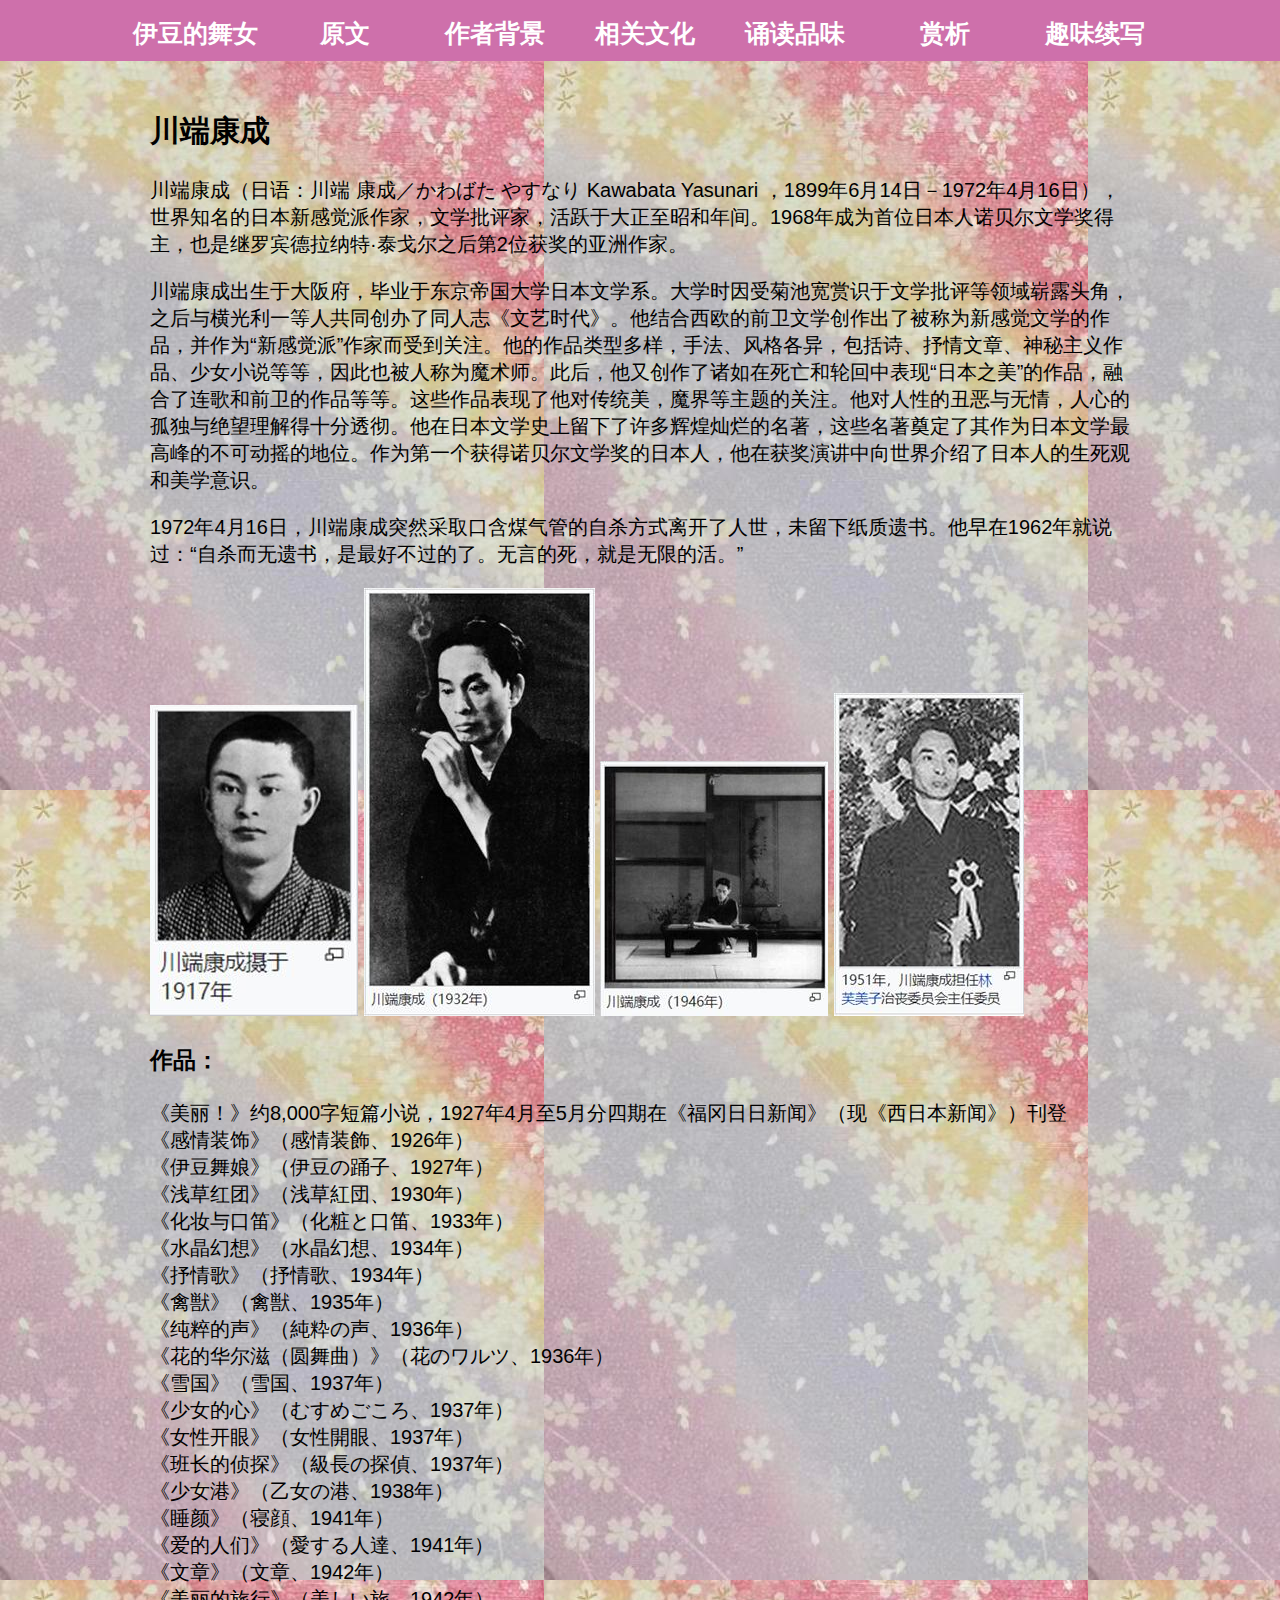
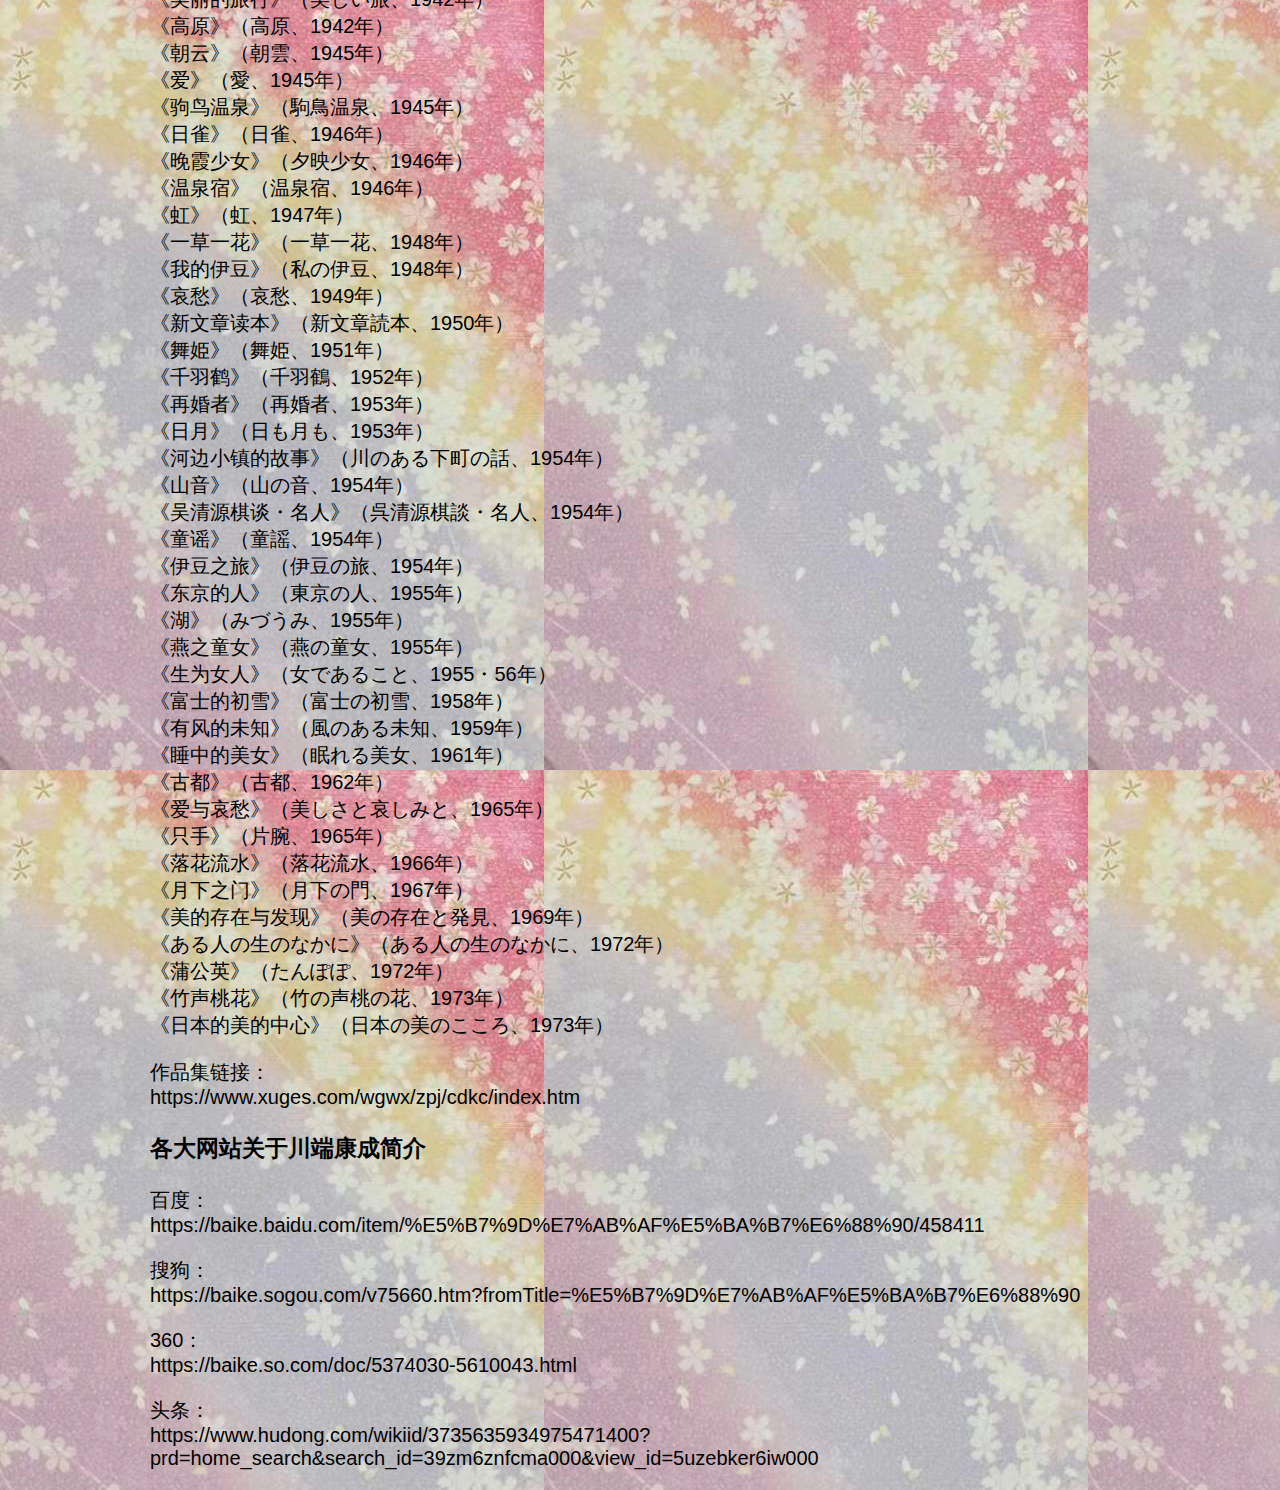
<file: 作者背景.html>
<!doctype html>
<html>
<head>
<meta charset="utf-8">
<title>作者背景</title>
<link rel="stylesheet" href="首页.css">
</head>
<style type="text/css">
.z2 {
	margin-left: 150px;
	margin-right: 150px;
	margin-top: 50px;
} 
.z2 p {
	font-weight: 530;
	text-align:left;
}
.z2 p a {
		display: block;
	color: #000000;
	}
.z2 p a:hover {
		color:#FFFFFF;
	}
</style>

<body background="背景.jpg">
<div class="wra_top">
	<div class="top">
		<div id="navMenu">
			<ul class="menul">
				<li><a href="index.html">伊豆的舞女</a></li>
				<li><a href="原文.html">原文</a></li>
				<li><a href="作者背景.html">作者背景</a></li>
				<li><a href="相关文化.html">相关文化</a></li>
				<li><a href="诵读品味.html">诵读品味</a></li>
				<li><a href="赏析.html">赏析</a></li>
				<li><a href="趣味读写.html">趣味续写</a></li>
			</ul>
		</div>
	</div>
</div>
<div class="z2">
	<h2>川端康成</h2>
  <p>川端康成（日语：川端 康成／かわばた やすなり Kawabata Yasunari ，1899年6月14日－1972年4月16日），世界知名的日本新感觉派作家，文学批评家，活跃于大正至昭和年间。1968年成为首位日本人诺贝尔文学奖得主，也是继罗宾德拉纳特·泰戈尔之后第2位获奖的亚洲作家。</p>
  <p>川端康成出生于大阪府，毕业于东京帝国大学日本文学系。大学时因受菊池宽赏识于文学批评等领域崭露头角，之后与横光利一等人共同创办了同人志《文艺时代》。他结合西欧的前卫文学创作出了被称为新感觉文学的作品，并作为“新感觉派”作家而受到关注。他的作品类型多样，手法、风格各异，包括诗、抒情文章、神秘主义作品、少女小说等等，因此也被人称为魔术师。此后，他又创作了诸如在死亡和轮回中表现“日本之美”的作品，融合了连歌和前卫的作品等等。这些作品表现了他对传统美，魔界等主题的关注。他对人性的丑恶与无情，人心的孤独与绝望理解得十分透彻。他在日本文学史上留下了许多辉煌灿烂的名著，这些名著奠定了其作为日本文学最高峰的不可动摇的地位。作为第一个获得诺贝尔文学奖的日本人，他在获奖演讲中向世界介绍了日本人的生死观和美学意识。</p>
  <p>1972年4月16日，川端康成突然采取口含煤气管的自杀方式离开了人世，未留下纸质遗书。他早在1962年就说过：“自杀而无遗书，是最好不过的了。无言的死，就是无限的活。”</p>
	<p>
		<img src="01.jpg" width="208" height="311" alt=""/> 
<img src="02.jpg" width="231" height="428" alt=""/> 
<img src="03.jpg" width="228" height="255" alt=""/> 
<img src="04.jpg" width="190" height="323" alt=""/>
	</p>
	<h3>作品：</h3>
	<p>《美丽！》约8,000字短篇小说，1927年4月至5月分四期在《福冈日日新闻》（现《西日本新闻》）刊登<br>
《感情装饰》（感情装飾、1926年）<br>
《伊豆舞娘》（伊豆の踊子、1927年）<br>
《浅草红团》（浅草紅団、1930年）<br>
《化妆与口笛》（化粧と口笛、1933年）<br>
《水晶幻想》（水晶幻想、1934年）<br>
《抒情歌》（抒情歌、1934年）<br>
《禽獣》（禽獣、1935年）<br>
《纯粹的声》（純粋の声、1936年）<br>
《花的华尔滋（圆舞曲）》（花のワルツ、1936年）<br>
《雪国》（雪国、1937年）<br>
《少女的心》（むすめごころ、1937年）<br>
《女性开眼》（女性開眼、1937年）<br>
《班长的侦探》（級長の探偵、1937年）<br>
《少女港》（乙女の港、1938年）<br>
《睡颜》（寝顔、1941年）<br>
《爱的人们》（愛する人達、1941年）<br>
《文章》（文章、1942年）<br>
《美丽的旅行》（美しい旅、1942年）<br>
《高原》（高原、1942年）<br>
《朝云》（朝雲、1945年）<br>
《爱》（愛、1945年）<br>
《驹鸟温泉》（駒鳥温泉、1945年）<br>
《日雀》（日雀、1946年）<br>
《晚霞少女》（夕映少女、1946年）<br>
《温泉宿》（温泉宿、1946年）<br>
《虹》（虹、1947年）<br>
《一草一花》（一草一花、1948年）<br>
《我的伊豆》（私の伊豆、1948年）<br>
《哀愁》（哀愁、1949年）<br>
《新文章读本》（新文章読本、1950年）<br>
《舞姫》（舞姫、1951年）<br>
《千羽鹤》（千羽鶴、1952年）<br>
《再婚者》（再婚者、1953年）<br>
《日月》（日も月も、1953年）<br>
《河边小镇的故事》（川のある下町の話、1954年）<br>
《山音》（山の音、1954年）<br>
《吴清源棋谈・名人》（呉清源棋談・名人、1954年）<br>
《童谣》（童謡、1954年）<br>
《伊豆之旅》（伊豆の旅、1954年）<br>
《东京的人》（東京の人、1955年）<br>
《湖》（みづうみ、1955年）<br>
《燕之童女》（燕の童女、1955年）<br>
《生为女人》（女であること、1955・56年）<br>
《富士的初雪》（富士の初雪、1958年）<br>
《有风的未知》（風のある未知、1959年）<br>
《睡中的美女》（眠れる美女、1961年）<br>
《古都》（古都、1962年）<br>
《爱与哀愁》（美しさと哀しみと、1965年）<br>
《只手》（片腕、1965年）<br>
《落花流水》（落花流水、1966年）<br>
《月下之门》（月下の門、1967年）<br>
《美的存在与发现》（美の存在と発見、1969年）<br>
《ある人の生のなかに》（ある人の生のなかに、1972年）<br>
《蒲公英》（たんぽぽ、1972年）<br>
《竹声桃花》（竹の声桃の花、1973年）<br>
《日本的美的中心》（日本の美のこころ、1973年）<br>
	</p>
	<p>作品集链接：<a href="https://www.xuges.com/wgwx/zpj/cdkc/index.htm">https://www.xuges.com/wgwx/zpj/cdkc/index.htm</a></p>
	<h3>各大网站关于川端康成简介</h3>
	<p>百度：<br><a href="https://baike.baidu.com/item/%E5%B7%9D%E7%AB%AF%E5%BA%B7%E6%88%90/458411">https://baike.baidu.com/item/%E5%B7%9D%E7%AB%AF%E5%BA%B7%E6%88%90/458411</a>
</p>
	<p>
		搜狗：<br><a href="https://baike.sogou.com/v75660.htm?fromTitle=%E5%B7%9D%E7%AB%AF%E5%BA%B7%E6%88%90">https://baike.sogou.com/v75660.htm?fromTitle=%E5%B7%9D%E7%AB%AF%E5%BA%B7%E6%88%90</a>
	</p>
	<p>
		360：<br><a href="https://baike.so.com/doc/5374030-5610043.html">https://baike.so.com/doc/5374030-5610043.html</a>
	</p>
	<p>
		头条：<br><a href="https://www.hudong.com/wikiid/3735635934975471400?prd=home_search&search_id=39zm6znfcma000&view_id=5uzebker6iw000">https://www.hudong.com/wikiid/3735635934975471400?prd=home_search&search_id=39zm6znfcma000&view_id=5uzebker6iw000</a>
	</p>
 </div>
</body>
</html>
</file>
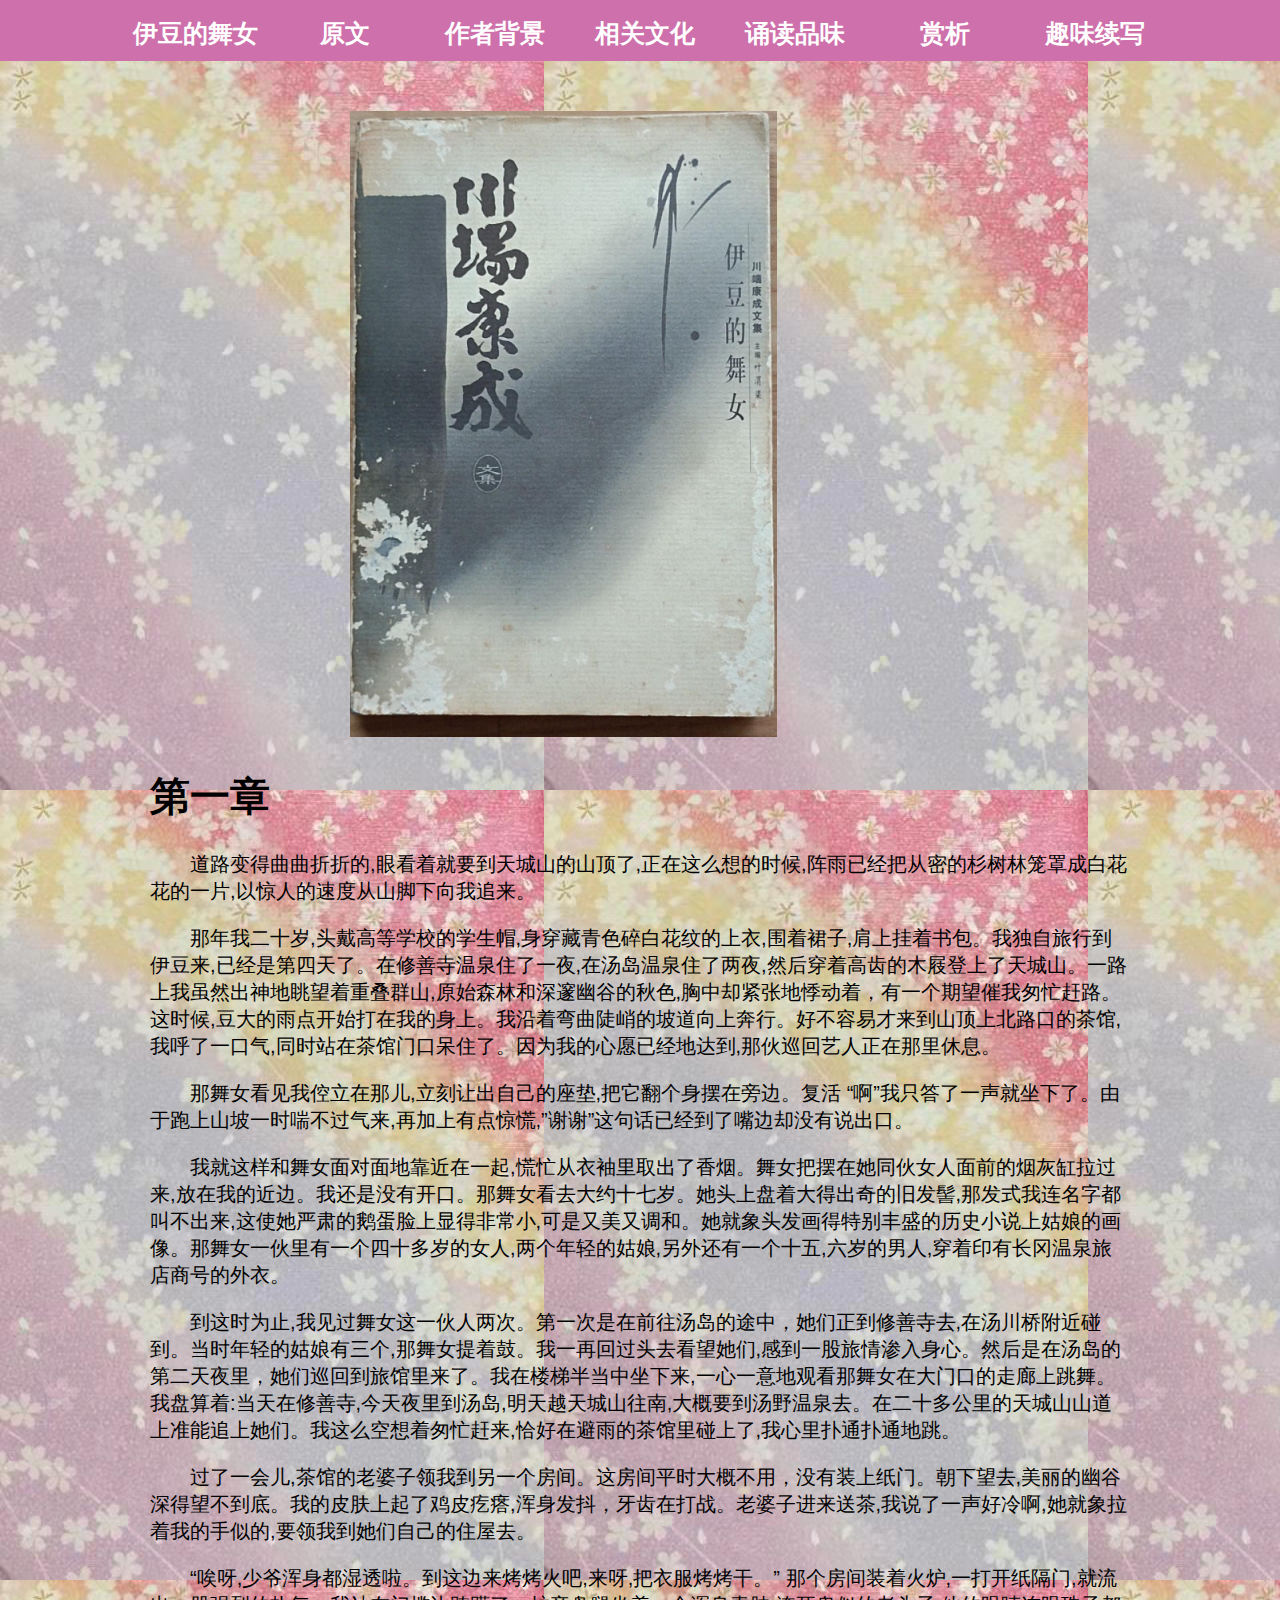
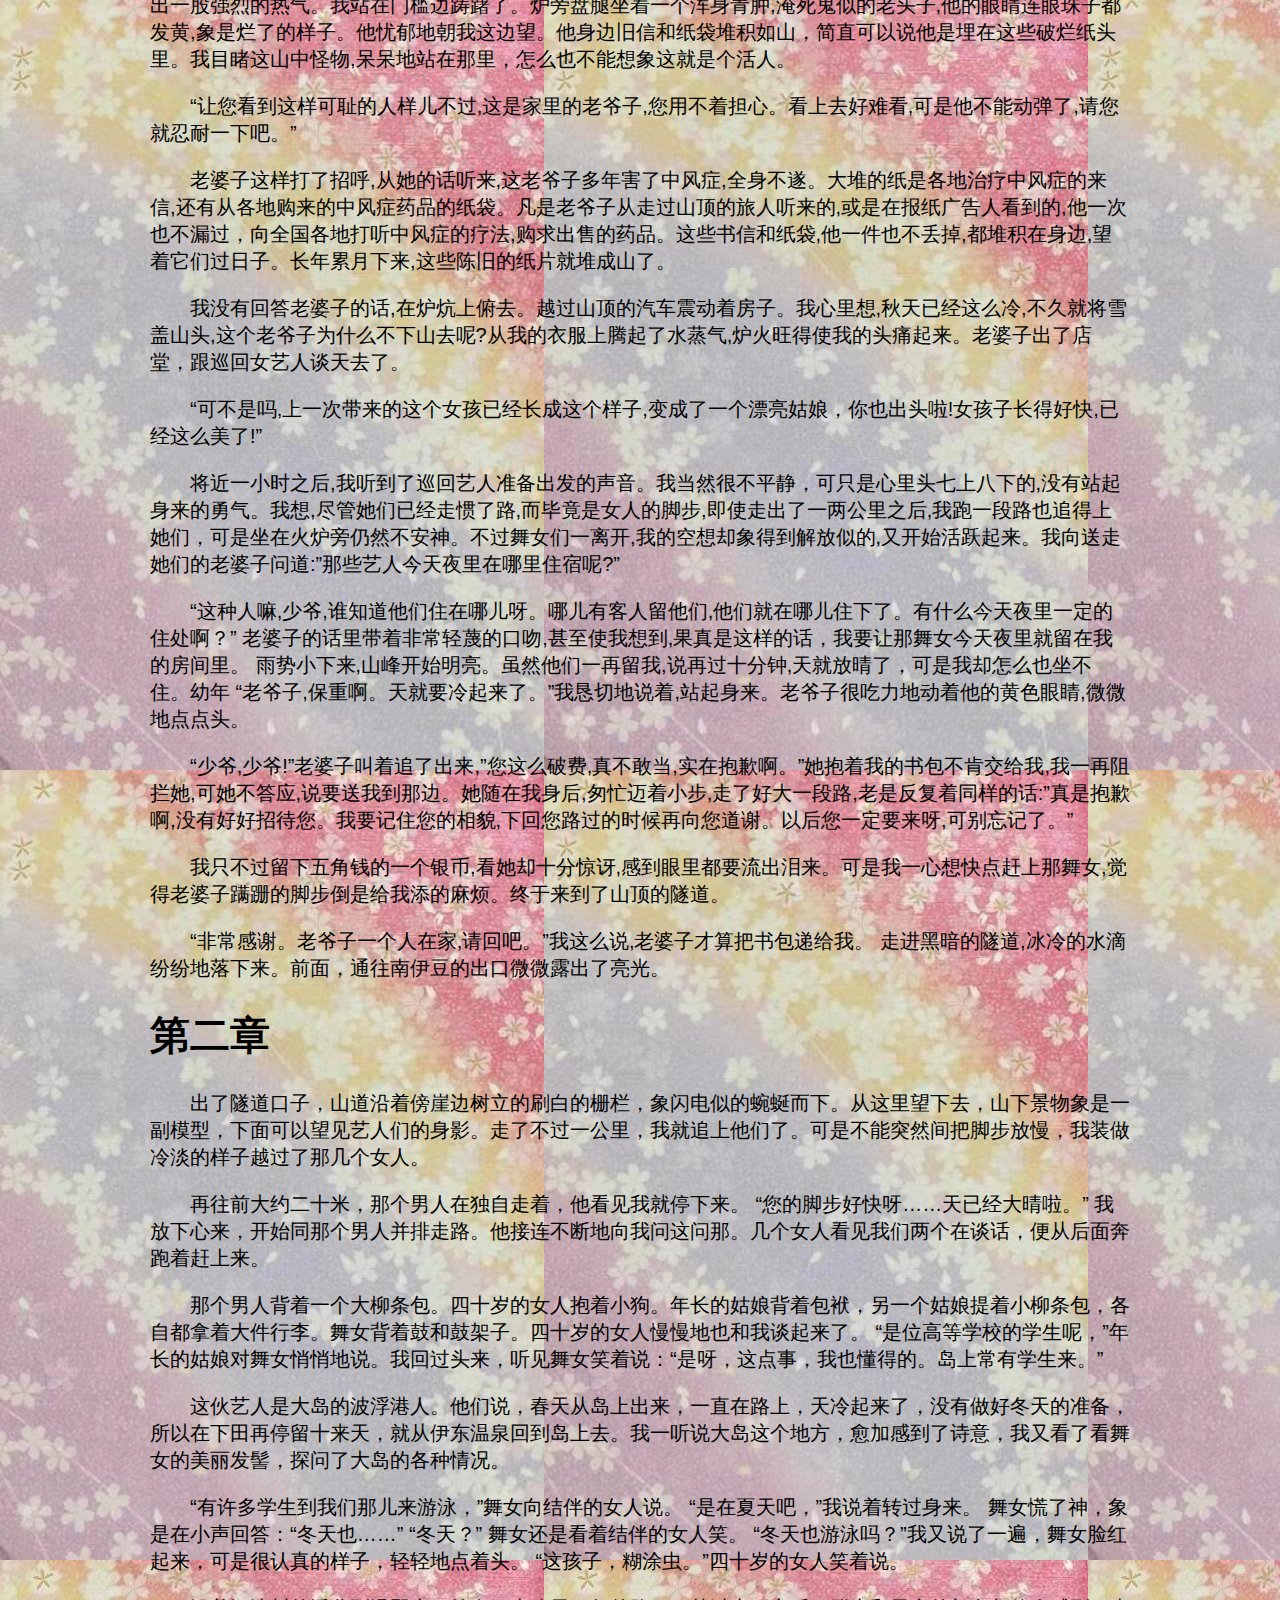
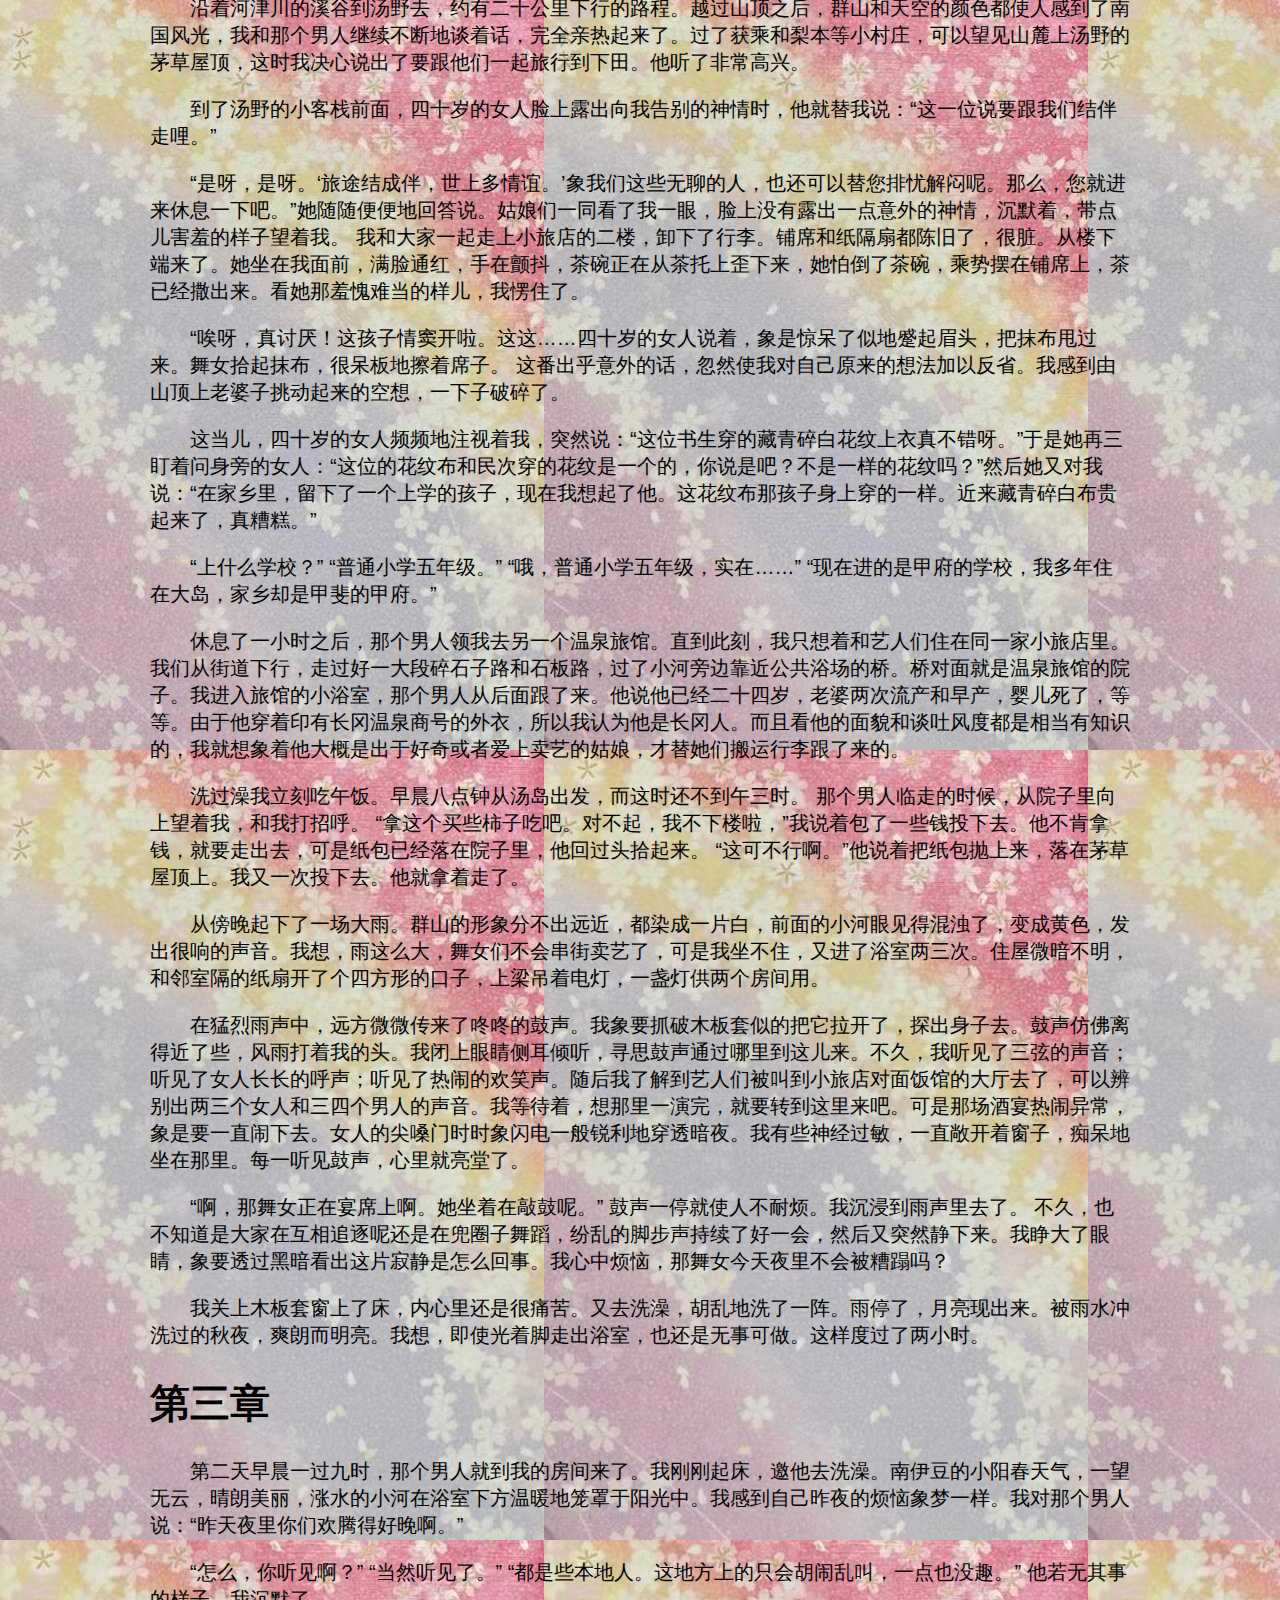
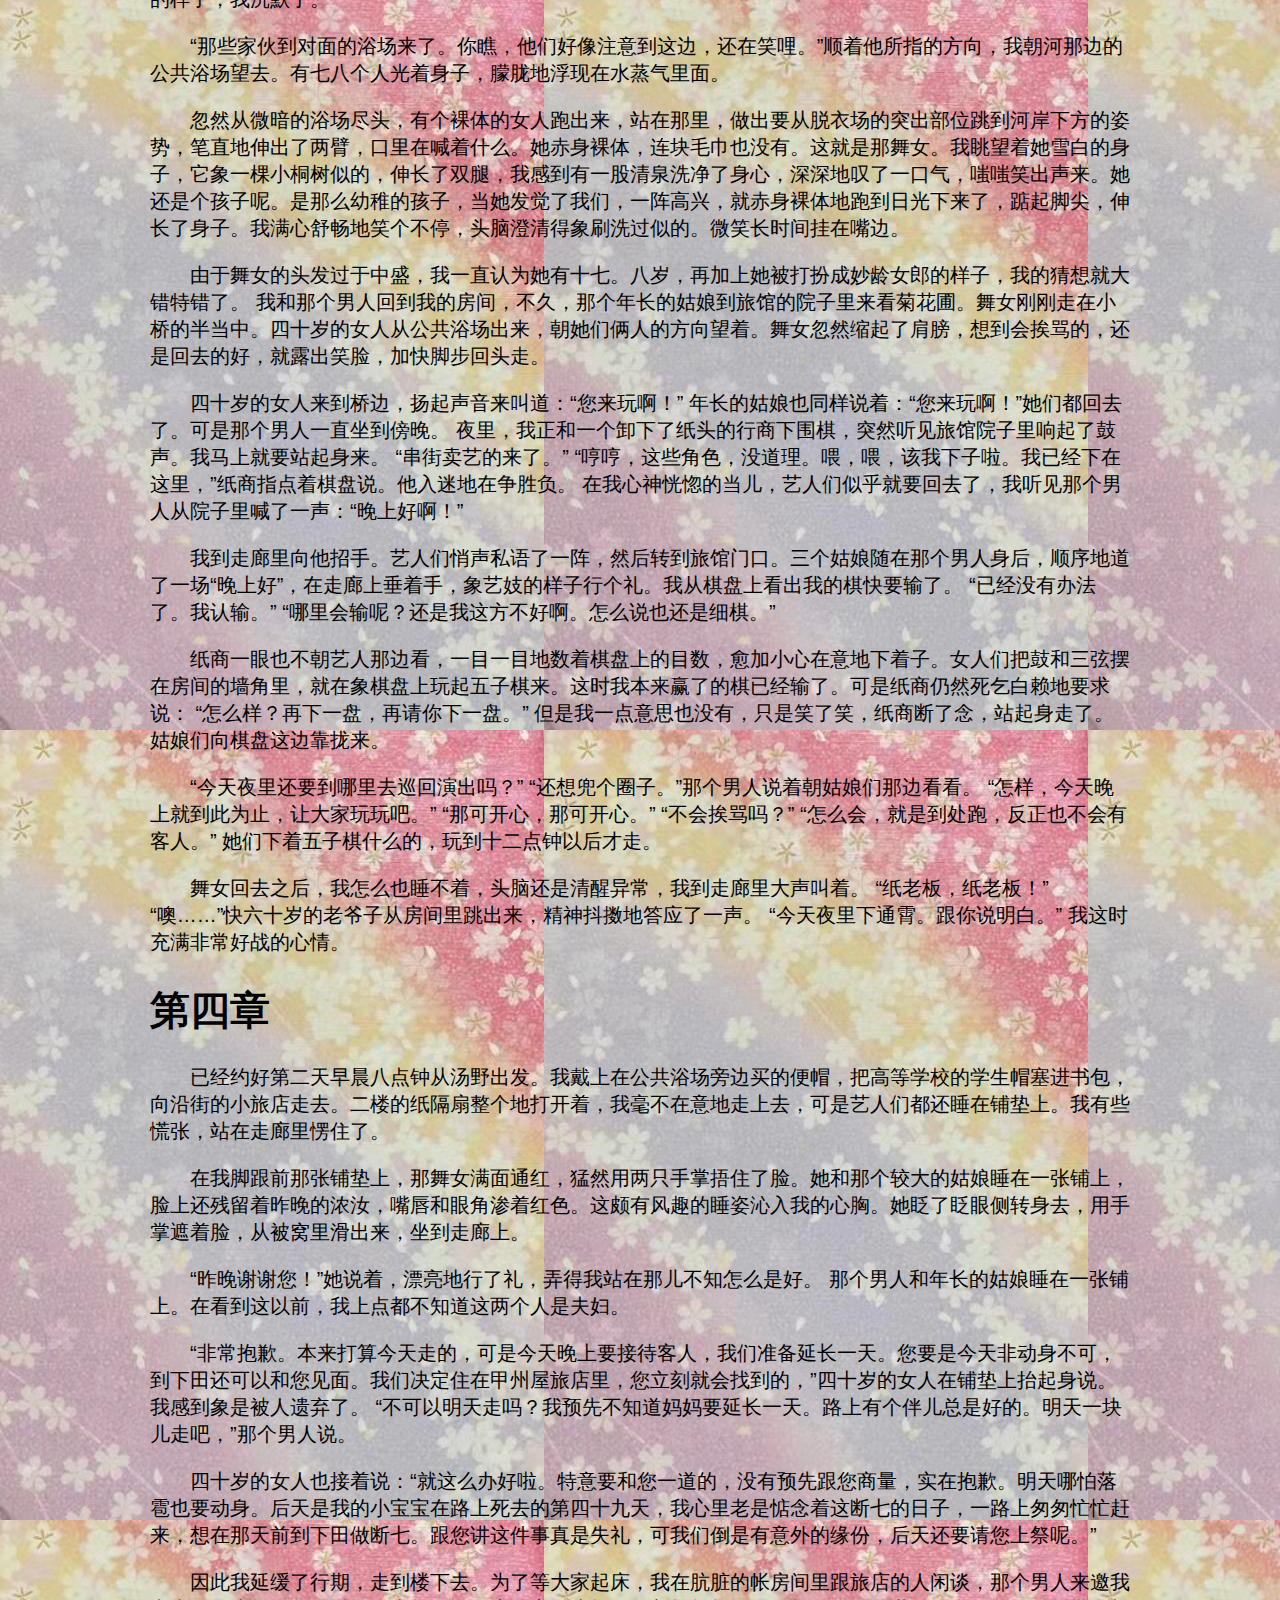
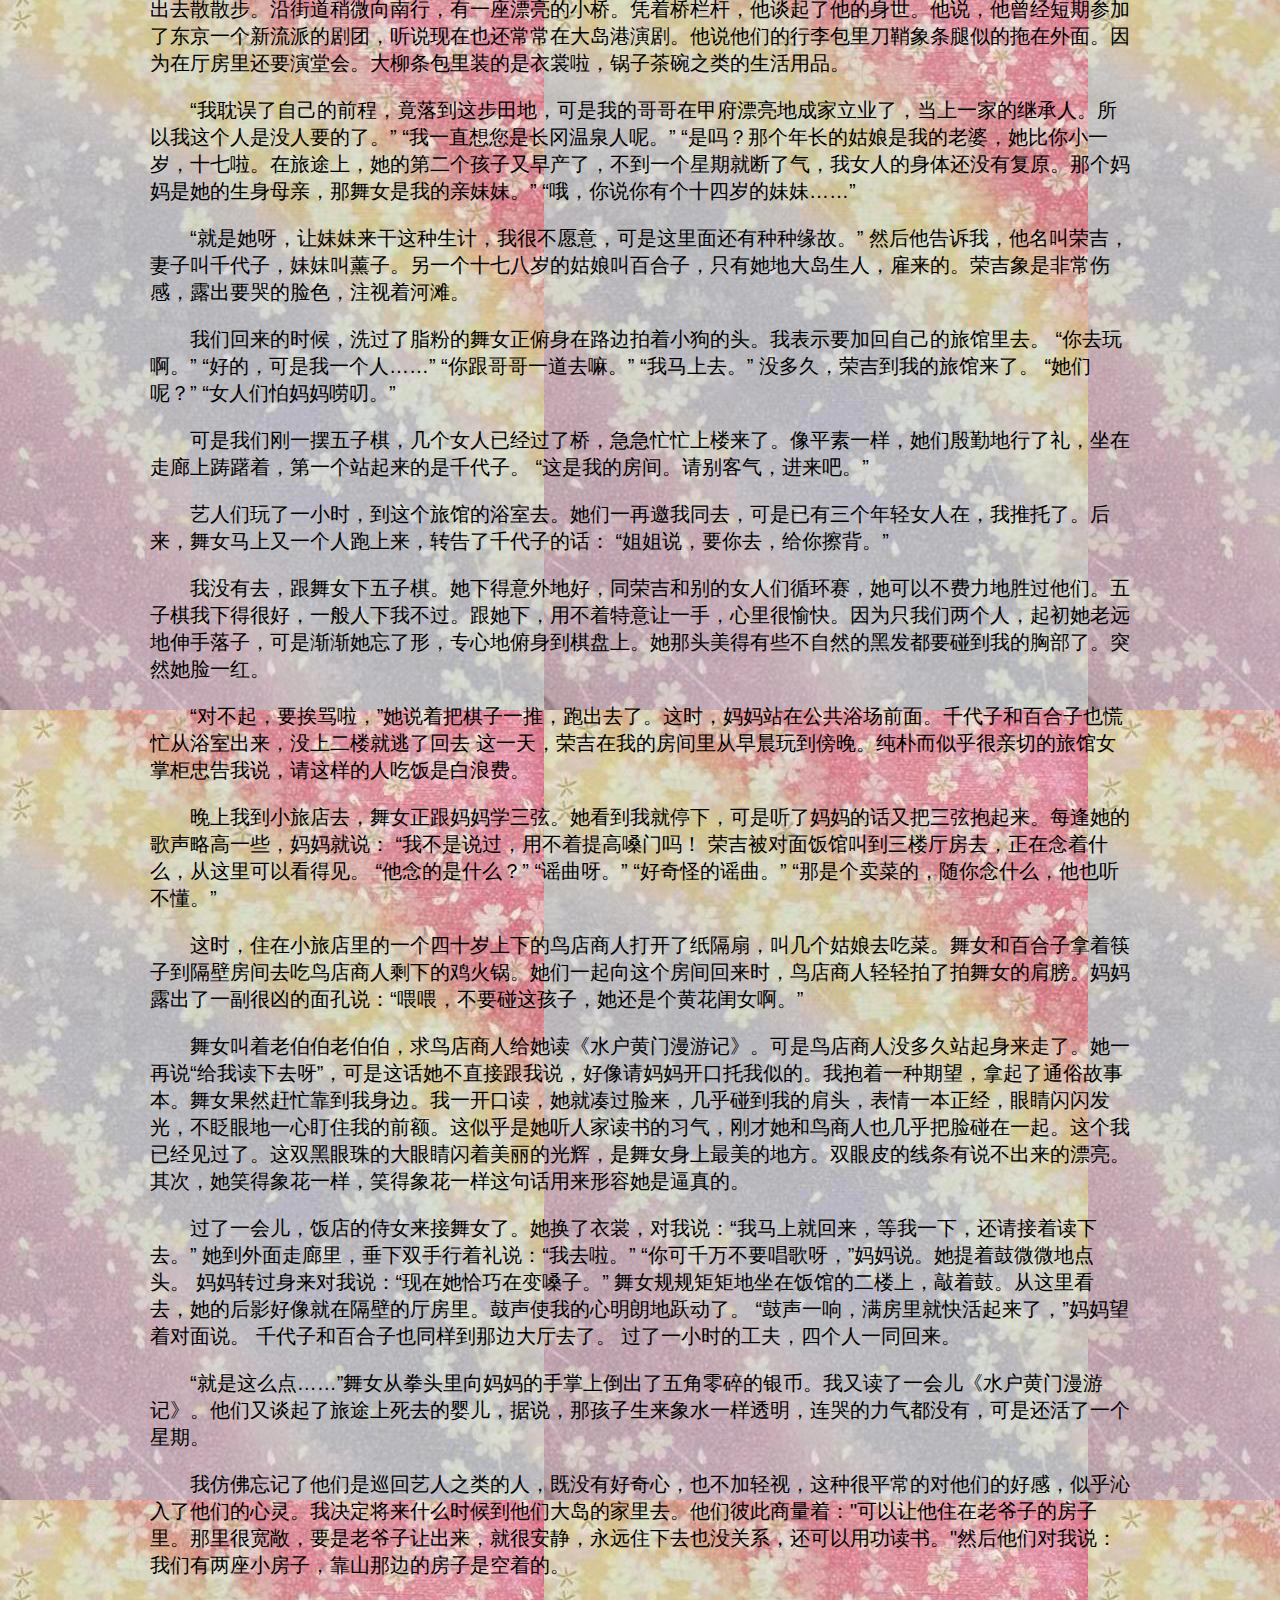
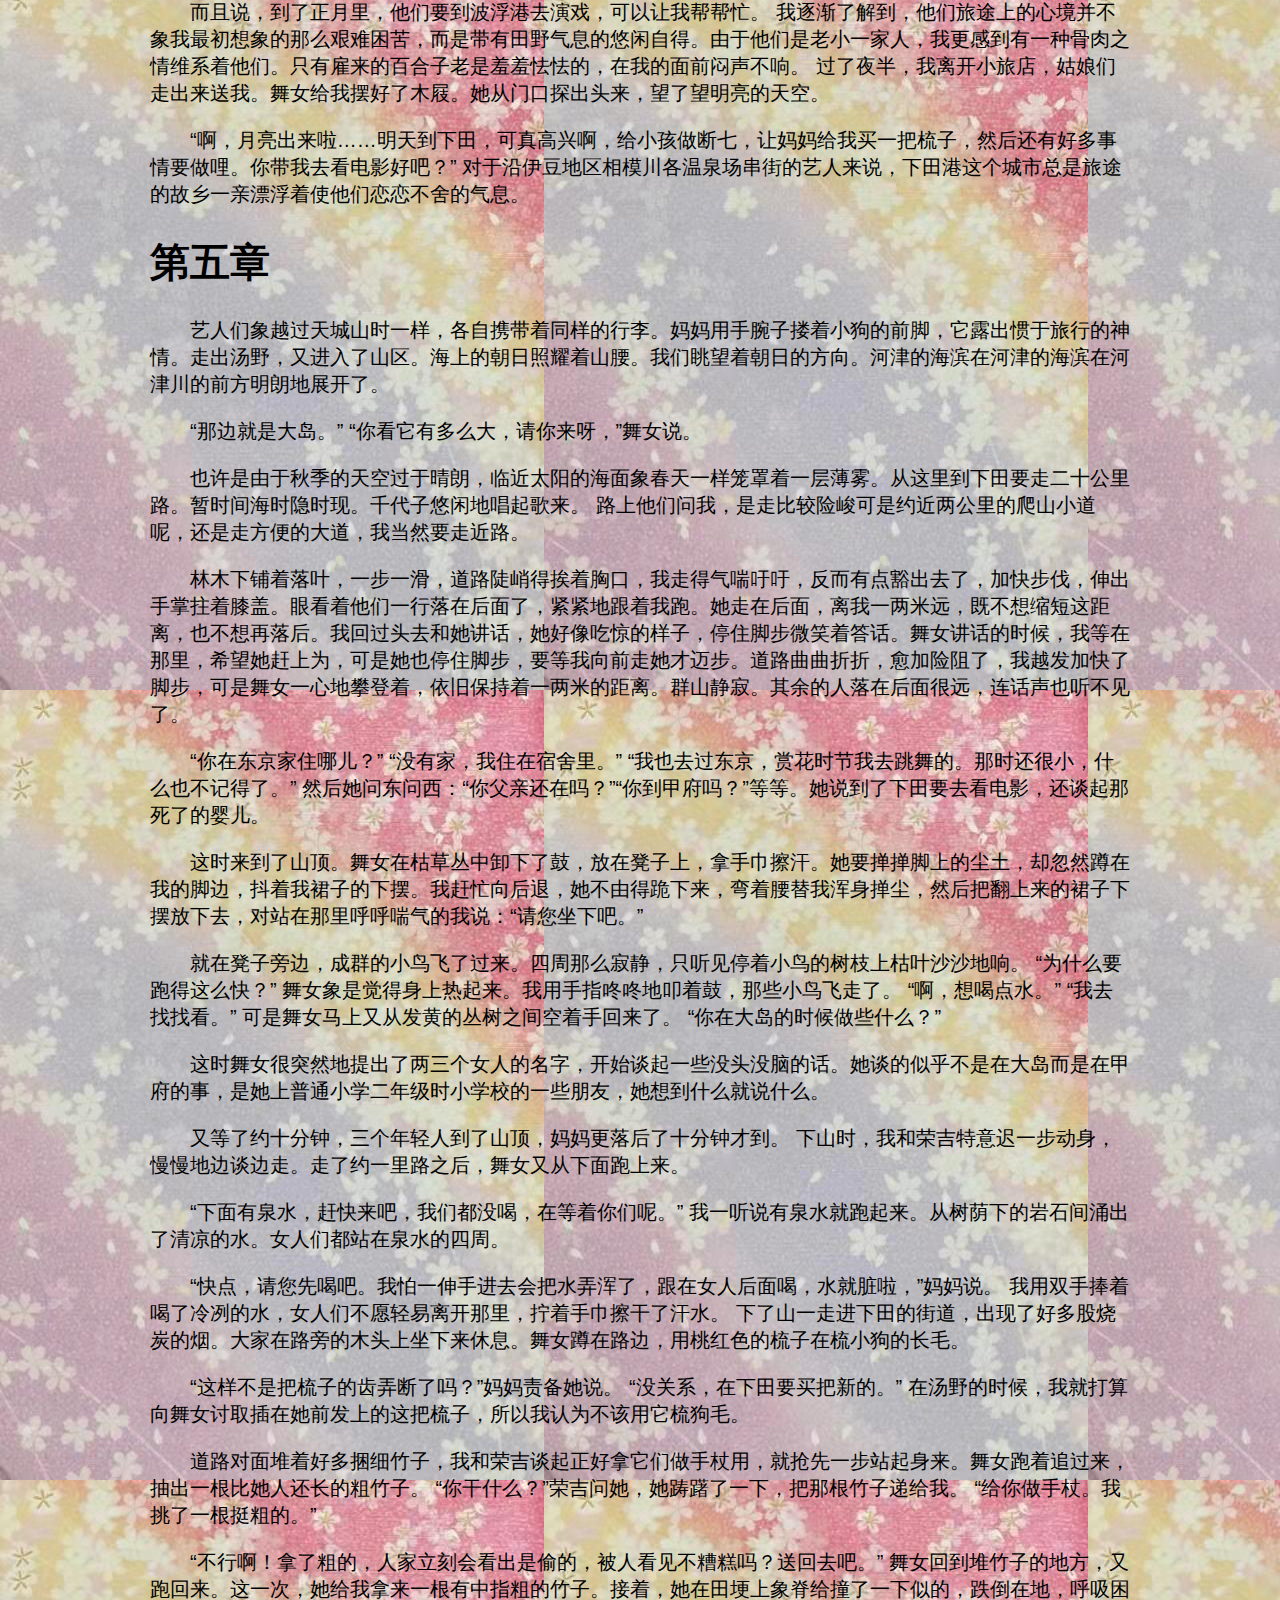
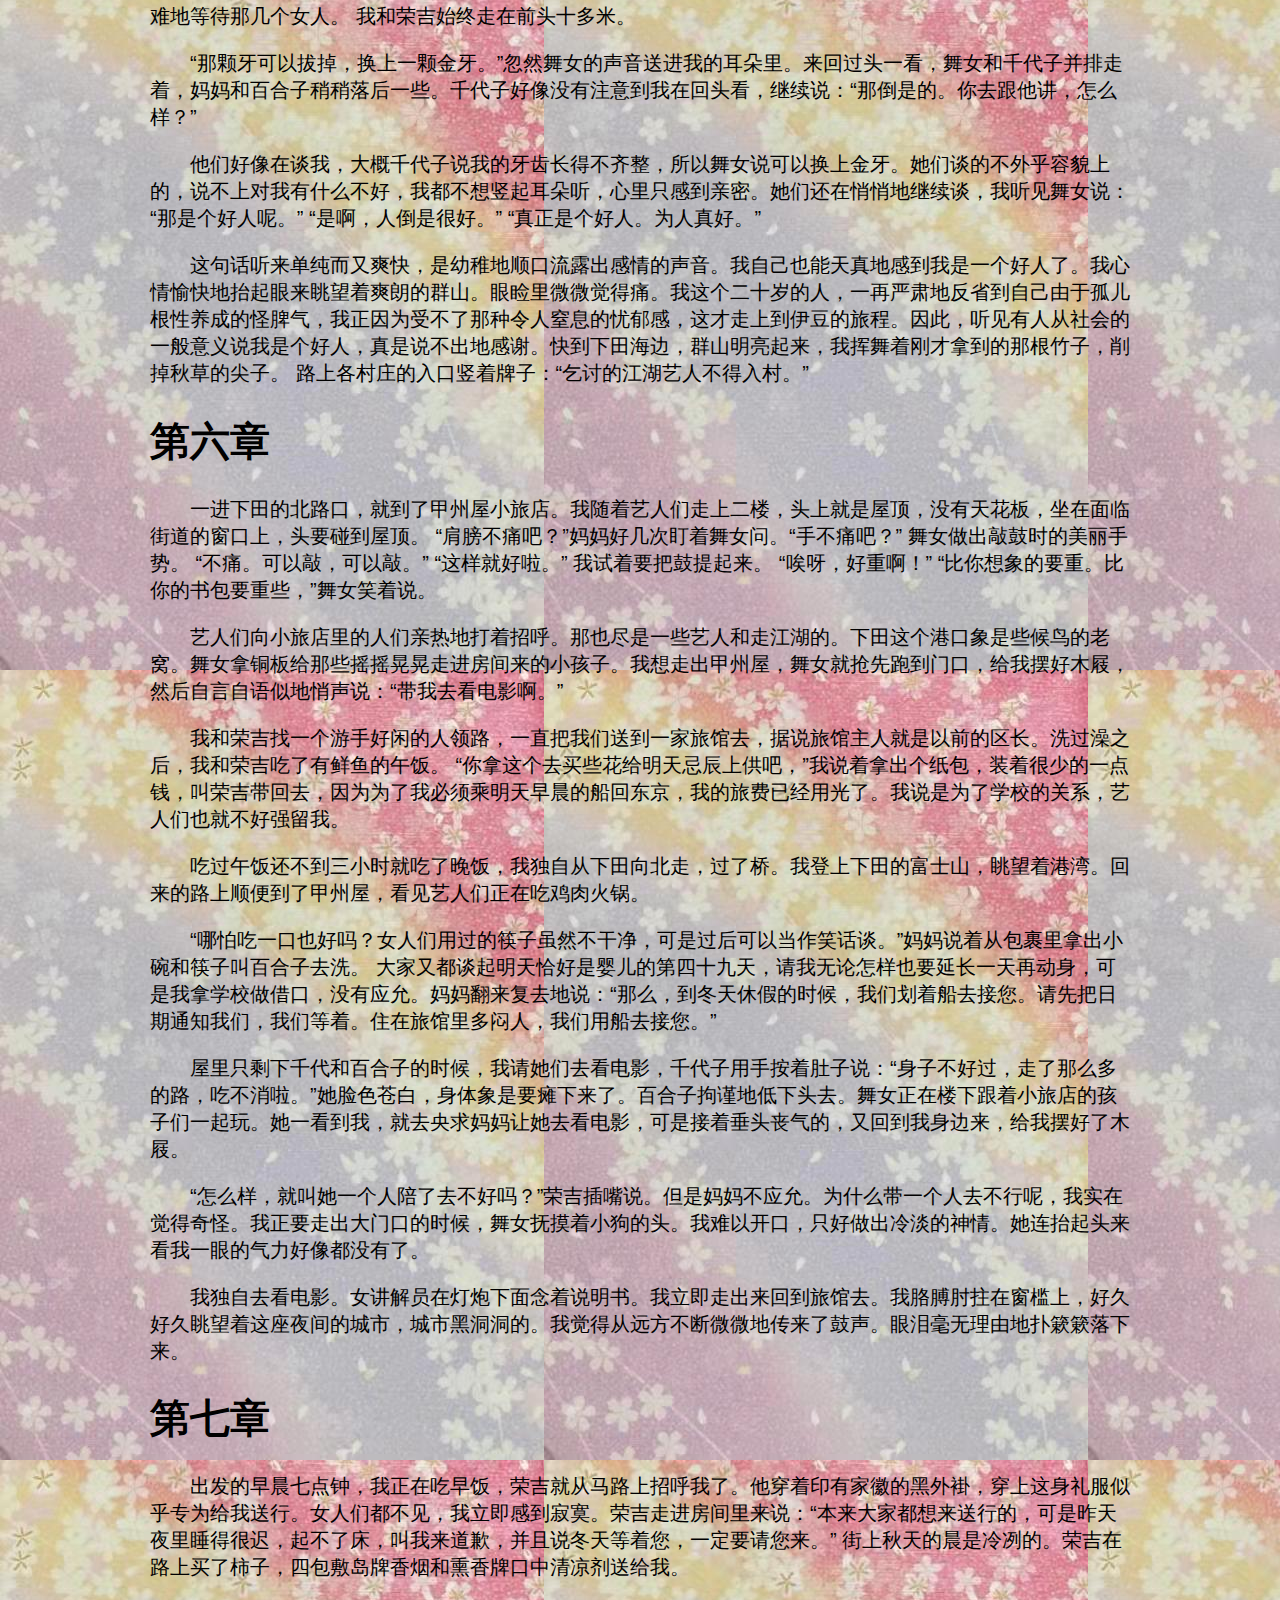
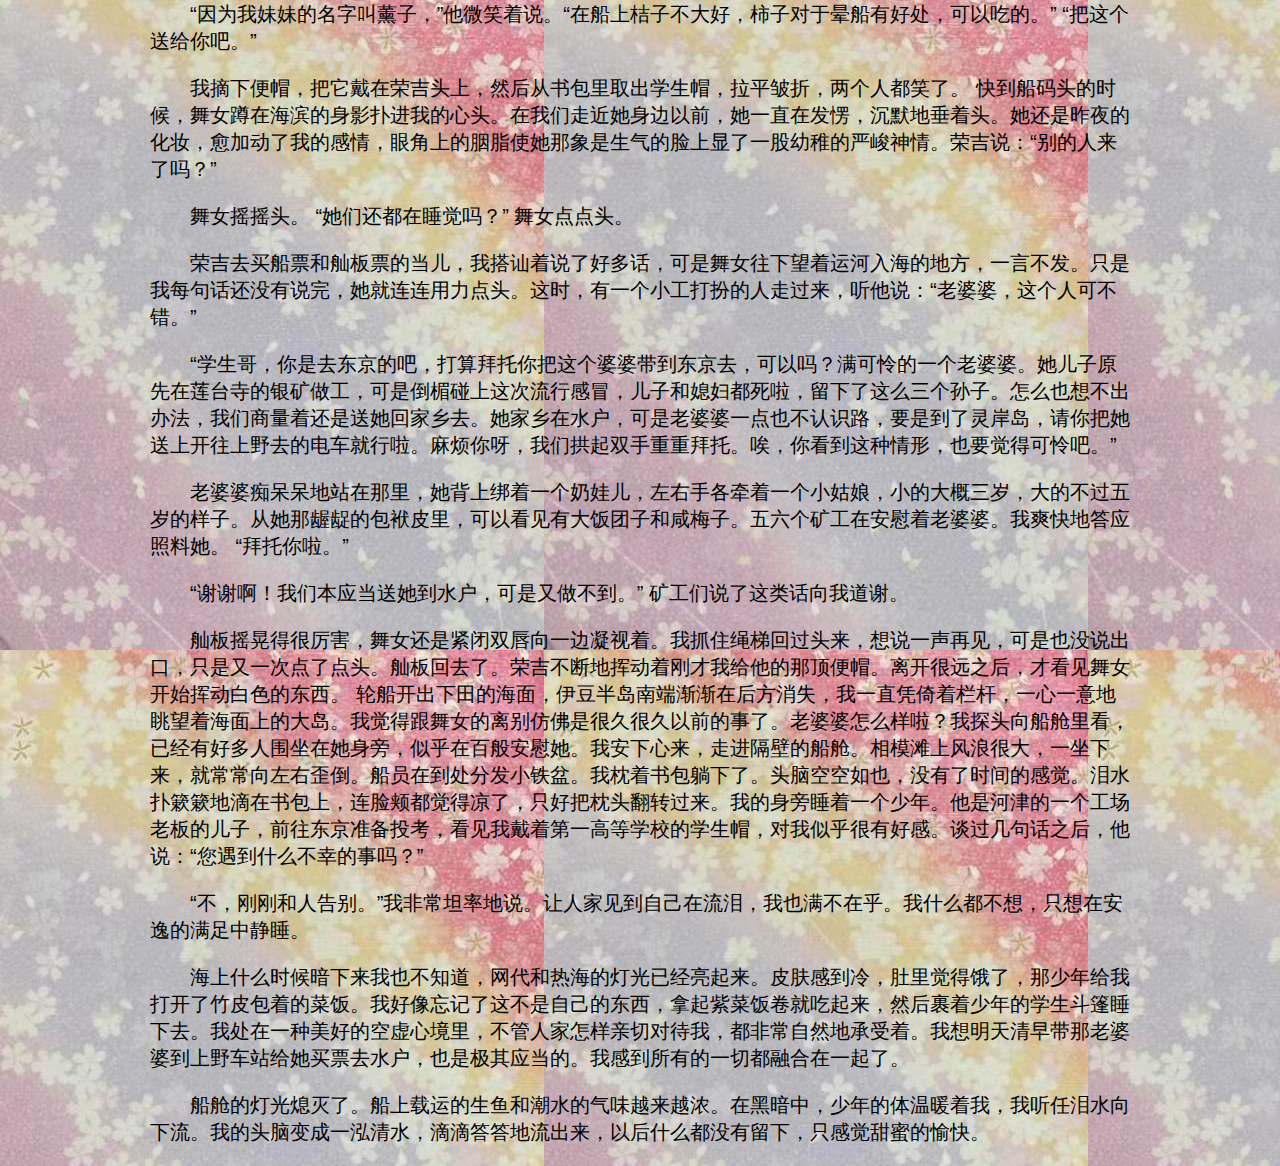
<file: 原文.html>
<!doctype html>
<html>
<head>
<meta charset="utf-8">
<title>原文</title>
<link rel="stylesheet" href="首页.css">
</head>
<style type="text/css">
.z1 {
	margin-left: 150px;
	margin-right: 150px;
	margin-top: 50px;
} 
.z1 p {
	font-weight: 530;
	text-align:left;
	text-indent: 2em;
}
.z1 img {
	padding-left: 200px;
	}
</style>

<body background="背景.jpg">
<div class="wra_top">
	<div class="top">
		<div id="navMenu">
			<ul class="menul">
				<li><a href="index.html">伊豆的舞女</a></li>
				<li><a href="原文.html">原文</a></li>
				<li><a href="作者背景.html">作者背景</a></li>
				<li><a href="相关文化.html">相关文化</a></li>
				<li><a href="诵读品味.html">诵读品味</a></li>
				<li><a href="赏析.html">赏析</a></li>
				<li><a href="趣味读写.html">趣味续写</a></li>
			</ul>
		</div>
	</div>
</div>
<div class="z1">
	<img src="书面.png" width="427" height="626" alt=""/>
	<h1>
		第一章
	</h1>
	<p>
		道路变得曲曲折折的,眼看着就要到天城山的山顶了,正在这么想的时候,阵雨已经把从密的杉树林笼罩成白花花的一片,以惊人的速度从山脚下向我追来。
	</p>
	<p>
		那年我二十岁,头戴高等学校的学生帽,身穿藏青色碎白花纹的上衣,围着裙子,肩上挂着书包。我独自旅行到伊豆来,已经是第四天了。在修善寺温泉住了一夜,在汤岛温泉住了两夜,然后穿着高齿的木屐登上了天城山。一路上我虽然出神地眺望着重叠群山,原始森林和深邃幽谷的秋色,胸中却紧张地悸动着，有一个期望催我匆忙赶路。这时候,豆大的雨点开始打在我的身上。我沿着弯曲陡峭的坡道向上奔行。好不容易才来到山顶上北路口的茶馆,我呼了一口气,同时站在茶馆门口呆住了。因为我的心愿已经地达到,那伙巡回艺人正在那里休息。
	</p>
	<p>
		那舞女看见我倥立在那儿,立刻让出自己的座垫,把它翻个身摆在旁边。复活
“啊”我只答了一声就坐下了。由于跑上山坡一时喘不过气来,再加上有点惊慌,”谢谢”这句话已经到了嘴边却没有说出口。
	</p>
	<p>
		我就这样和舞女面对面地靠近在一起,慌忙从衣袖里取出了香烟。舞女把摆在她同伙女人面前的烟灰缸拉过来,放在我的近边。我还是没有开口。那舞女看去大约十七岁。她头上盘着大得出奇的旧发髻,那发式我连名字都叫不出来,这使她严肃的鹅蛋脸上显得非常小,可是又美又调和。她就象头发画得特别丰盛的历史小说上姑娘的画像。那舞女一伙里有一个四十多岁的女人,两个年轻的姑娘,另外还有一个十五,六岁的男人,穿着印有长冈温泉旅店商号的外衣。
	</p>
	<p>
		到这时为止,我见过舞女这一伙人两次。第一次是在前往汤岛的途中，她们正到修善寺去,在汤川桥附近碰到。当时年轻的姑娘有三个,那舞女提着鼓。我一再回过头去看望她们,感到一股旅情渗入身心。然后是在汤岛的第二天夜里，她们巡回到旅馆里来了。我在楼梯半当中坐下来,一心一意地观看那舞女在大门口的走廊上跳舞。我盘算着:当天在修善寺,今天夜里到汤岛,明天越天城山往南,大概要到汤野温泉去。在二十多公里的天城山山道上准能追上她们。我这么空想着匆忙赶来,恰好在避雨的茶馆里碰上了,我心里扑通扑通地跳。
	</p>
	<p>
		过了一会儿,茶馆的老婆子领我到另一个房间。这房间平时大概不用，没有装上纸门。朝下望去,美丽的幽谷深得望不到底。我的皮肤上起了鸡皮疙瘩,浑身发抖，牙齿在打战。老婆子进来送茶,我说了一声好冷啊,她就象拉着我的手似的,要领我到她们自己的住屋去。
	</p>
	<p>
		“唉呀,少爷浑身都湿透啦。到这边来烤烤火吧,来呀,把衣服烤烤干。”
那个房间装着火炉,一打开纸隔门,就流出一股强烈的热气。我站在门槛边踌躇了。炉旁盘腿坐着一个浑身青肿,淹死鬼似的老头子,他的眼睛连眼珠子都发黄,象是烂了的样子。他忧郁地朝我这边望。他身边旧信和纸袋堆积如山，简直可以说他是埋在这些破烂纸头里。我目睹这山中怪物,呆呆地站在那里，怎么也不能想象这就是个活人。
	</p>
	<p>
		“让您看到这样可耻的人样儿不过,这是家里的老爷子,您用不着担心。看上去好难看,可是他不能动弹了,请您就忍耐一下吧。”
	</p>
	<p>
		老婆子这样打了招呼,从她的话听来,这老爷子多年害了中风症,全身不遂。大堆的纸是各地治疗中风症的来信,还有从各地购来的中风症药品的纸袋。凡是老爷子从走过山顶的旅人听来的,或是在报纸广告人看到的,他一次也不漏过，向全国各地打听中风症的疗法,购求出售的药品。这些书信和纸袋,他一件也不丢掉,都堆积在身边,望着它们过日子。长年累月下来,这些陈旧的纸片就堆成山了。
	</p>
	<p>
		我没有回答老婆子的话,在炉炕上俯去。越过山顶的汽车震动着房子。我心里想,秋天已经这么冷,不久就将雪盖山头,这个老爷子为什么不下山去呢?从我的衣服上腾起了水蒸气,炉火旺得使我的头痛起来。老婆子出了店堂，跟巡回女艺人谈天去了。
	</p>
	<p>
		“可不是吗,上一次带来的这个女孩已经长成这个样子,变成了一个漂亮姑娘，你也出头啦!女孩子长得好快,已经这么美了!”
	</p>
	<p>
		将近一小时之后,我听到了巡回艺人准备出发的声音。我当然很不平静，可只是心里头七上八下的,没有站起身来的勇气。我想,尽管她们已经走惯了路,而毕竟是女人的脚步,即使走出了一两公里之后,我跑一段路也追得上她们，可是坐在火炉旁仍然不安神。不过舞女们一离开,我的空想却象得到解放似的,又开始活跃起来。我向送走她们的老婆子问道:”那些艺人今天夜里在哪里住宿呢?”
	</p>
	<p>
		“这种人嘛,少爷,谁知道他们住在哪儿呀。哪儿有客人留他们,他们就在哪儿住下了。有什么今天夜里一定的住处啊？”
老婆子的话里带着非常轻蔑的口吻,甚至使我想到,果真是这样的话，我要让那舞女今天夜里就留在我的房间里。
雨势小下来,山峰开始明亮。虽然他们一再留我,说再过十分钟,天就放晴了，可是我却怎么也坐不住。幼年
“老爷子,保重啊。天就要冷起来了。”我恳切地说着,站起身来。老爷子很吃力地动着他的黄色眼睛,微微地点点头。
	</p>
	<p>
		“少爷,少爷!”老婆子叫着追了出来,”您这么破费,真不敢当,实在抱歉啊。”她抱着我的书包不肯交给我,我一再阻拦她,可她不答应,说要送我到那边。她随在我身后,匆忙迈着小步,走了好大一段路,老是反复着同样的话:”真是抱歉啊,没有好好招待您。我要记住您的相貌,下回您路过的时候再向您道谢。以后您一定要来呀,可别忘记了。”
	</p>
	<p>
		我只不过留下五角钱的一个银币,看她却十分惊讶,感到眼里都要流出泪来。可是我一心想快点赶上那舞女,觉得老婆子蹒跚的脚步倒是给我添的麻烦。终于来到了山顶的隧道。
	</p>
	<p>
		“非常感谢。老爷子一个人在家,请回吧。”我这么说,老婆子才算把书包递给我。
走进黑暗的隧道,冰冷的水滴纷纷地落下来。前面，通往南伊豆的出口微微露出了亮光。
	</p>
	<h1>
		第二章
	</h1>
	<p>
		出了隧道口子，山道沿着傍崖边树立的刷白的栅栏，象闪电似的蜿蜒而下。从这里望下去，山下景物象是一副模型，下面可以望见艺人们的身影。走了不过一公里，我就追上他们了。可是不能突然间把脚步放慢，我装做冷淡的样子越过了那几个女人。
	</p>
	<p>
		再往前大约二十米，那个男人在独自走着，他看见我就停下来。
“您的脚步好快呀……天已经大晴啦。”
我放下心来，开始同那个男人并排走路。他接连不断地向我问这问那。几个女人看见我们两个在谈话，便从后面奔跑着赶上来。
	</p>
	<p>
		那个男人背着一个大柳条包。四十岁的女人抱着小狗。年长的姑娘背着包袱，另一个姑娘提着小柳条包，各自都拿着大件行李。舞女背着鼓和鼓架子。四十岁的女人慢慢地也和我谈起来了。
“是位高等学校的学生呢，”年长的姑娘对舞女悄悄地说。我回过头来，听见舞女笑着说：“是呀，这点事，我也懂得的。岛上常有学生来。”
	</p>
	<p>
		这伙艺人是大岛的波浮港人。他们说，春天从岛上出来，一直在路上，天冷起来了，没有做好冬天的准备，所以在下田再停留十来天，就从伊东温泉回到岛上去。我一听说大岛这个地方，愈加感到了诗意，我又看了看舞女的美丽发髻，探问了大岛的各种情况。
	</p>
	<p>
		“有许多学生到我们那儿来游泳，”舞女向结伴的女人说。
“是在夏天吧，”我说着转过身来。
舞女慌了神，象是在小声回答：“冬天也……”
“冬天？”
舞女还是看着结伴的女人笑。
“冬天也游泳吗？”我又说了一遍，舞女脸红起来，可是很认真的样子，轻轻地点着头。
“这孩子，糊涂虫。”四十岁的女人笑着说。
	</p>
	<p>
		沿着河津川的溪谷到汤野去，约有二十公里下行的路程。越过山顶之后，群山和天空的颜色都使人感到了南国风光，我和那个男人继续不断地谈着话，完全亲热起来了。过了获乘和梨本等小村庄，可以望见山麓上汤野的茅草屋顶，这时我决心说出了要跟他们一起旅行到下田。他听了非常高兴。
	</p>
	<p>
		到了汤野的小客栈前面，四十岁的女人脸上露出向我告别的神情时，他就替我说：“这一位说要跟我们结伴走哩。”
	</p>
	<p>
		“是呀，是呀。‘旅途结成伴，世上多情谊。’象我们这些无聊的人，也还可以替您排忧解闷呢。那么，您就进来休息一下吧。”她随随便便地回答说。姑娘们一同看了我一眼，脸上没有露出一点意外的神情，沉默着，带点儿害羞的样子望着我。
我和大家一起走上小旅店的二楼，卸下了行李。铺席和纸隔扇都陈旧了，很脏。从楼下端来了。她坐在我面前，满脸通红，手在颤抖，茶碗正在从茶托上歪下来，她怕倒了茶碗，乘势摆在铺席上，茶已经撒出来。看她那羞愧难当的样儿，我愣住了。
	</p>
	<p>
		“唉呀，真讨厌！这孩子情窦开啦。这这……四十岁的女人说着，象是惊呆了似地蹙起眉头，把抹布甩过来。舞女拾起抹布，很呆板地擦着席子。
这番出乎意外的话，忽然使我对自己原来的想法加以反省。我感到由山顶上老婆子挑动起来的空想，一下子破碎了。
	</p>
	<p>
		这当儿，四十岁的女人频频地注视着我，突然说：“这位书生穿的藏青碎白花纹上衣真不错呀。”于是她再三盯着问身旁的女人：“这位的花纹布和民次穿的花纹是一个的，你说是吧？不是一样的花纹吗？”然后她又对我说：“在家乡里，留下了一个上学的孩子，现在我想起了他。这花纹布那孩子身上穿的一样。近来藏青碎白布贵起来了，真糟糕。”
	</p>
	<p>
		“上什么学校？”
“普通小学五年级。”
“哦，普通小学五年级，实在……”
“现在进的是甲府的学校，我多年住在大岛，家乡却是甲斐的甲府。”
	</p>
	<p>
		休息了一小时之后，那个男人领我去另一个温泉旅馆。直到此刻，我只想着和艺人们住在同一家小旅店里。我们从街道下行，走过好一大段碎石子路和石板路，过了小河旁边靠近公共浴场的桥。桥对面就是温泉旅馆的院子。我进入旅馆的小浴室，那个男人从后面跟了来。他说他已经二十四岁，老婆两次流产和早产，婴儿死了，等等。由于他穿着印有长冈温泉商号的外衣，所以我认为他是长冈人。而且看他的面貌和谈吐风度都是相当有知识的，我就想象着他大概是出于好奇或者爱上卖艺的姑娘，才替她们搬运行李跟了来的。
	</p>
	<p>
		洗过澡我立刻吃午饭。早晨八点钟从汤岛出发，而这时还不到午三时。
那个男人临走的时候，从院子里向上望着我，和我打招呼。
“拿这个买些柿子吃吧。对不起，我不下楼啦，”我说着包了一些钱投下去。他不肯拿钱，就要走出去，可是纸包已经落在院子里，他回过头拾起来。
“这可不行啊。”他说着把纸包抛上来，落在茅草屋顶上。我又一次投下去。他就拿着走了。
	</p>
	<p>
		从傍晚起下了一场大雨。群山的形象分不出远近，都染成一片白，前面的小河眼见得混浊了，变成黄色，发出很响的声音。我想，雨这么大，舞女们不会串街卖艺了，可是我坐不住，又进了浴室两三次。住屋微暗不明，和邻室隔的纸扇开了个四方形的口子，上梁吊着电灯，一盏灯供两个房间用。
	</p>
	<p>
		在猛烈雨声中，远方微微传来了咚咚的鼓声。我象要抓破木板套似的把它拉开了，探出身子去。鼓声仿佛离得近了些，风雨打着我的头。我闭上眼睛侧耳倾听，寻思鼓声通过哪里到这儿来。不久，我听见了三弦的声音；听见了女人长长的呼声；听见了热闹的欢笑声。随后我了解到艺人们被叫到小旅店对面饭馆的大厅去了，可以辨别出两三个女人和三四个男人的声音。我等待着，想那里一演完，就要转到这里来吧。可是那场酒宴热闹异常，象是要一直闹下去。女人的尖嗓门时时象闪电一般锐利地穿透暗夜。我有些神经过敏，一直敞开着窗子，痴呆地坐在那里。每一听见鼓声，心里就亮堂了。
	</p>
	<p>
		“啊，那舞女正在宴席上啊。她坐着在敲鼓呢。”
鼓声一停就使人不耐烦。我沉浸到雨声里去了。
不久，也不知道是大家在互相追逐呢还是在兜圈子舞蹈，纷乱的脚步声持续了好一会，然后又突然静下来。我睁大了眼睛，象要透过黑暗看出这片寂静是怎么回事。我心中烦恼，那舞女今天夜里不会被糟蹋吗？
	</p>
	<p>
		我关上木板套窗上了床，内心里还是很痛苦。又去洗澡，胡乱地洗了一阵。雨停了，月亮现出来。被雨水冲洗过的秋夜，爽朗而明亮。我想，即使光着脚走出浴室，也还是无事可做。这样度过了两小时。
	</p>
	<h1>第三章</h1>
	<p>
		第二天早晨一过九时，那个男人就到我的房间来了。我刚刚起床，邀他去洗澡。南伊豆的小阳春天气，一望无云，晴朗美丽，涨水的小河在浴室下方温暖地笼罩于阳光中。我感到自己昨夜的烦恼象梦一样。我对那个男人说：“昨天夜里你们欢腾得好晚啊。”
	</p>
	<p>
		“怎么，你听见啊？”
“当然听见了。”
“都是些本地人。这地方上的只会胡闹乱叫，一点也没趣。”
他若无其事的样子，我沉默了。
	</p>
	<p>
		“那些家伙到对面的浴场来了。你瞧，他们好像注意到这边，还在笑哩。”顺着他所指的方向，我朝河那边的公共浴场望去。有七八个人光着身子，朦胧地浮现在水蒸气里面。
	</p>
	<p>
		忽然从微暗的浴场尽头，有个裸体的女人跑出来，站在那里，做出要从脱衣场的突出部位跳到河岸下方的姿势，笔直地伸出了两臂，口里在喊着什么。她赤身裸体，连块毛巾也没有。这就是那舞女。我眺望着她雪白的身子，它象一棵小桐树似的，伸长了双腿，我感到有一股清泉洗净了身心，深深地叹了一口气，嗤嗤笑出声来。她还是个孩子呢。是那么幼稚的孩子，当她发觉了我们，一阵高兴，就赤身裸体地跑到日光下来了，踮起脚尖，伸长了身子。我满心舒畅地笑个不停，头脑澄清得象刷洗过似的。微笑长时间挂在嘴边。
	</p>
	<p>
		由于舞女的头发过于中盛，我一直认为她有十七。八岁，再加上她被打扮成妙龄女郎的样子，我的猜想就大错特错了。
我和那个男人回到我的房间，不久，那个年长的姑娘到旅馆的院子里来看菊花圃。舞女刚刚走在小桥的半当中。四十岁的女人从公共浴场出来，朝她们俩人的方向望着。舞女忽然缩起了肩膀，想到会挨骂的，还是回去的好，就露出笑脸，加快脚步回头走。
	</p>
	<p>
		四十岁的女人来到桥边，扬起声音来叫道：“您来玩啊！”
年长的姑娘也同样说着：“您来玩啊！”她们都回去了。可是那个男人一直坐到傍晚。
夜里，我正和一个卸下了纸头的行商下围棋，突然听见旅馆院子里响起了鼓声。我马上就要站起身来。
“串街卖艺的来了。”
“哼哼，这些角色，没道理。喂，喂，该我下子啦。我已经下在这里，”纸商指点着棋盘说。他入迷地在争胜负。
在我心神恍惚的当儿，艺人们似乎就要回去了，我听见那个男人从院子里喊了一声：“晚上好啊！”
	</p>
	<p>
		我到走廊里向他招手。艺人们悄声私语了一阵，然后转到旅馆门口。三个姑娘随在那个男人身后，顺序地道了一场“晚上好”，在走廊上垂着手，象艺妓的样子行个礼。我从棋盘上看出我的棋快要输了。
“已经没有办法了。我认输。”
“哪里会输呢？还是我这方不好啊。怎么说也还是细棋。”
	</p>
	<p>
		纸商一眼也不朝艺人那边看，一目一目地数着棋盘上的目数，愈加小心在意地下着子。女人们把鼓和三弦摆在房间的墙角里，就在象棋盘上玩起五子棋来。这时我本来赢了的棋已经输了。可是纸商仍然死乞白赖地要求说：
“怎么样？再下一盘，再请你下一盘。”
但是我一点意思也没有，只是笑了笑，纸商断了念，站起身走了。
姑娘们向棋盘这边靠拢来。
	</p>
	<p>
		“今天夜里还要到哪里去巡回演出吗？”
“还想兜个圈子。”那个男人说着朝姑娘们那边看看。
“怎样，今天晚上就到此为止，让大家玩玩吧。”
“那可开心，那可开心。”
“不会挨骂吗？”
“怎么会，就是到处跑，反正也不会有客人。”
她们下着五子棋什么的，玩到十二点钟以后才走。
	</p>
	<p>
		舞女回去之后，我怎么也睡不着，头脑还是清醒异常，我到走廊里大声叫着。
“纸老板，纸老板！”
“噢……”快六十岁的老爷子从房间里跳出来，精神抖擞地答应了一声。
“今天夜里下通霄。跟你说明白。”
我这时充满非常好战的心情。
	</p>
	<h1>
		第四章
	</h1>
	<p>
		已经约好第二天早晨八点钟从汤野出发。我戴上在公共浴场旁边买的便帽，把高等学校的学生帽塞进书包，向沿街的小旅店走去。二楼的纸隔扇整个地打开着，我毫不在意地走上去，可是艺人们都还睡在铺垫上。我有些慌张，站在走廊里愣住了。
	</p>
	<p>
		在我脚跟前那张铺垫上，那舞女满面通红，猛然用两只手掌捂住了脸。她和那个较大的姑娘睡在一张铺上，脸上还残留着昨晚的浓汝，嘴唇和眼角渗着红色。这颇有风趣的睡姿沁入我的心胸。她眨了眨眼侧转身去，用手掌遮着脸，从被窝里滑出来，坐到走廊上。
	</p>
	<p>
		“昨晚谢谢您！”她说着，漂亮地行了礼，弄得我站在那儿不知怎么是好。
那个男人和年长的姑娘睡在一张铺上。在看到这以前，我上点都不知道这两个人是夫妇。
	</p>
	<p>
		“非常抱歉。本来打算今天走的，可是今天晚上要接待客人，我们准备延长一天。您要是今天非动身不可，到下田还可以和您见面。我们决定住在甲州屋旅店里，您立刻就会找到的，”四十岁的女人在铺垫上抬起身说。我感到象是被人遗弃了。
“不可以明天走吗？我预先不知道妈妈要延长一天。路上有个伴儿总是好的。明天一块儿走吧，”那个男人说。
	</p>
	<p>
		四十岁的女人也接着说：“就这么办好啦。特意要和您一道的，没有预先跟您商量，实在抱歉。明天哪怕落雹也要动身。后天是我的小宝宝在路上死去的第四十九天，我心里老是惦念着这断七的日子，一路上匆匆忙忙赶来，想在那天前到下田做断七。跟您讲这件事真是失礼，可我们倒是有意外的缘份，后天还要请您上祭呢。”
	</p>
	<p>
		因此我延缓了行期，走到楼下去。为了等大家起床，我在肮脏的帐房间里跟旅店的人闲谈，那个男人来邀我出去散散步。沿街道稍微向南行，有一座漂亮的小桥。凭着桥栏杆，他谈起了他的身世。他说，他曾经短期参加了东京一个新流派的剧团，听说现在也还常常在大岛港演剧。他说他们的行李包里刀鞘象条腿似的拖在外面。因为在厅房里还要演堂会。大柳条包里装的是衣裳啦，锅子茶碗之类的生活用品。
	</p>
	<p>
		“我耽误了自己的前程，竟落到这步田地，可是我的哥哥在甲府漂亮地成家立业了，当上一家的继承人。所以我这个人是没人要的了。”
“我一直想您是长冈温泉人呢。”
“是吗？那个年长的姑娘是我的老婆，她比你小一岁，十七啦。在旅途上，她的第二个孩子又早产了，不到一个星期就断了气，我女人的身体还没有复原。那个妈妈是她的生身母亲，那舞女是我的亲妹妹。”
“哦，你说你有个十四岁的妹妹……”
	</p>
	<p>
		“就是她呀，让妹妹来干这种生计，我很不愿意，可是这里面还有种种缘故。”
然后他告诉我，他名叫荣吉，妻子叫千代子，妹妹叫薰子。另一个十七八岁的姑娘叫百合子，只有她地大岛生人，雇来的。荣吉象是非常伤感，露出要哭的脸色，注视着河滩。
	</p>
	<p>
		我们回来的时候，洗过了脂粉的舞女正俯身在路边拍着小狗的头。我表示要加回自己的旅馆里去。
“你去玩啊。”
“好的，可是我一个人……”
“你跟哥哥一道去嘛。”
“我马上去。”
没多久，荣吉到我的旅馆来了。
“她们呢？”
“女人们怕妈妈唠叨。”
	</p>
	<p>
	可是我们刚一摆五子棋，几个女人已经过了桥，急急忙忙上楼来了。像平素一样，她们殷勤地行了礼，坐在走廊上踌躇着，第一个站起来的是千代子。
“这是我的房间。请别客气，进来吧。”
	</p>
	<p>
		艺人们玩了一小时，到这个旅馆的浴室去。她们一再邀我同去，可是已有三个年轻女人在，我推托了。后来，舞女马上又一个人跑上来，转告了千代子的话：
“姐姐说，要你去，给你擦背。”
	</p>
	<p>
		我没有去，跟舞女下五子棋。她下得意外地好，同荣吉和别的女人们循环赛，她可以不费力地胜过他们。五子棋我下得很好，一般人下我不过。跟她下，用不着特意让一手，心里很愉快。因为只我们两个人，起初她老远地伸手落子，可是渐渐她忘了形，专心地俯身到棋盘上。她那头美得有些不自然的黑发都要碰到我的胸部了。突然她脸一红。
	</p>
	<p>
		“对不起，要挨骂啦，”她说着把棋子一推，跑出去了。这时，妈妈站在公共浴场前面。千代子和百合子也慌忙从浴室出来，没上二楼就逃了回去
这一天，荣吉在我的房间里从早晨玩到傍晚。纯朴而似乎很亲切的旅馆女掌柜忠告我说，请这样的人吃饭是白浪费。
	</p>
	<p>
		晚上我到小旅店去，舞女正跟妈妈学三弦。她看到我就停下，可是听了妈妈的话又把三弦抱起来。每逢她的歌声略高一些，妈妈就说：
“我不是说过，用不着提高嗓门吗！
荣吉被对面饭馆叫到三楼厅房去，正在念着什么，从这里可以看得见。
“他念的是什么？”
“谣曲呀。”
“好奇怪的谣曲。”
“那是个卖菜的，随你念什么，他也听不懂。”
	</p>
	<p>
		这时，住在小旅店里的一个四十岁上下的鸟店商人打开了纸隔扇，叫几个姑娘去吃菜。舞女和百合子拿着筷子到隔壁房间去吃鸟店商人剩下的鸡火锅。她们一起向这个房间回来时，鸟店商人轻轻拍了拍舞女的肩膀。妈妈露出了一副很凶的面孔说：“喂喂，不要碰这孩子，她还是个黄花闺女啊。”
	</p>
	<p>
		舞女叫着老伯伯老伯伯，求鸟店商人给她读《水户黄门漫游记》。可是鸟店商人没多久站起身来走了。她一再说“给我读下去呀”，可是这话她不直接跟我说，好像请妈妈开口托我似的。我抱着一种期望，拿起了通俗故事本。舞女果然赶忙靠到我身边。我一开口读，她就凑过脸来，几乎碰到我的肩头，表情一本正经，眼睛闪闪发光，不眨眼地一心盯住我的前额。这似乎是她听人家读书的习气，刚才她和鸟商人也几乎把脸碰在一起。这个我已经见过了。这双黑眼珠的大眼睛闪着美丽的光辉，是舞女身上最美的地方。双眼皮的线条有说不出来的漂亮。其次，她笑得象花一样，笑得象花一样这句话用来形容她是逼真的。
	</p>
	<p>
		过了一会儿，饭店的侍女来接舞女了。她换了衣裳，对我说：“我马上就回来，等我一下，还请接着读下去。”
她到外面走廊里，垂下双手行着礼说：“我去啦。”
“你可千万不要唱歌呀，”妈妈说。她提着鼓微微地点头。
妈妈转过身来对我说：“现在她恰巧在变嗓子。”
舞女规规矩矩地坐在饭馆的二楼上，敲着鼓。从这里看去，她的后影好像就在隔壁的厅房里。鼓声使我的心明朗地跃动了。
“鼓声一响，满房里就快活起来了，”妈妈望着对面说。
千代子和百合子也同样到那边大厅去了。
过了一小时的工夫，四个人一同回来。
	</p>
	<p>
		“就是这么点……”舞女从拳头里向妈妈的手掌上倒出了五角零碎的银币。我又读了一会儿《水户黄门漫游记》。他们又谈起了旅途上死去的婴儿，据说，那孩子生来象水一样透明，连哭的力气都没有，可是还活了一个星期。
	</p>
	<p>
		我仿佛忘记了他们是巡回艺人之类的人，既没有好奇心，也不加轻视，这种很平常的对他们的好感，似乎沁入了他们的心灵。我决定将来什么时候到他们大岛的家里去。他们彼此商量着："可以让他住在老爷子的房子里。那里很宽敞，要是老爷子让出来，就很安静，永远住下去也没关系，还可以用功读书。"然后他们对我说：我们有两座小房子，靠山那边的房子是空着的。
	</p>
	<p>
		而且说，到了正月里，他们要到波浮港去演戏，可以让我帮帮忙。
我逐渐了解到，他们旅途上的心境并不象我最初想象的那么艰难困苦，而是带有田野气息的悠闲自得。由于他们是老小一家人，我更感到有一种骨肉之情维系着他们。只有雇来的百合子老是羞羞怯怯的，在我的面前闷声不响。
过了夜半，我离开小旅店，姑娘们走出来送我。舞女给我摆好了木屐。她从门口探出头来，望了望明亮的天空。
	</p>
	<p>
		“啊，月亮出来啦……明天到下田，可真高兴啊，给小孩做断七，让妈妈给我买一把梳子，然后还有好多事情要做哩。你带我去看电影好吧？”
对于沿伊豆地区相模川各温泉场串街的艺人来说，下田港这个城市总是旅途的故乡一亲漂浮着使他们恋恋不舍的气息。
	</p>
	<h1>第五章</h1>
	<p>
		艺人们象越过天城山时一样，各自携带着同样的行李。妈妈用手腕子搂着小狗的前脚，它露出惯于旅行的神情。走出汤野，又进入了山区。海上的朝日照耀着山腰。我们眺望着朝日的方向。河津的海滨在河津的海滨在河津川的前方明朗地展开了。
	</p>
	<p>
		“那边就是大岛。”
“你看它有多么大，请你来呀，”舞女说。
	</p>
	<p>
		也许是由于秋季的天空过于晴朗，临近太阳的海面象春天一样笼罩着一层薄雾。从这里到下田要走二十公里路。暂时间海时隐时现。千代子悠闲地唱起歌来。
路上他们问我，是走比较险峻可是约近两公里的爬山小道呢，还是走方便的大道，我当然要走近路。
	</p>
	<p>
		林木下铺着落叶，一步一滑，道路陡峭得挨着胸口，我走得气喘吁吁，反而有点豁出去了，加快步伐，伸出手掌拄着膝盖。眼看着他们一行落在后面了，紧紧地跟着我跑。她走在后面，离我一两米远，既不想缩短这距离，也不想再落后。我回过头去和她讲话，她好像吃惊的样子，停住脚步微笑着答话。舞女讲话的时候，我等在那里，希望她赶上为，可是她也停住脚步，要等我向前走她才迈步。道路曲曲折折，愈加险阻了，我越发加快了脚步，可是舞女一心地攀登着，依旧保持着一两米的距离。群山静寂。其余的人落在后面很远，连话声也听不见了。
	</p>
	<p>
		“你在东京家住哪儿？”
“没有家，我住在宿舍里。”
“我也去过东京，赏花时节我去跳舞的。那时还很小，什么也不记得了。”
然后她问东问西：“你父亲还在吗？”“你到甲府吗？”等等。她说到了下田要去看电影，还谈起那死了的婴儿。
	</p>
	<p>
		这时来到了山顶。舞女在枯草丛中卸下了鼓，放在凳子上，拿手巾擦汗。她要掸掸脚上的尘土，却忽然蹲在我的脚边，抖着我裙子的下摆。我赶忙向后退，她不由得跪下来，弯着腰替我浑身掸尘，然后把翻上来的裙子下摆放下去，对站在那里呼呼喘气的我说：“请您坐下吧。”
	</p>
	<p>
		就在凳子旁边，成群的小鸟飞了过来。四周那么寂静，只听见停着小鸟的树枝上枯叶沙沙地响。
“为什么要跑得这么快？”
舞女象是觉得身上热起来。我用手指咚咚地叩着鼓，那些小鸟飞走了。
“啊，想喝点水。”
“我去找找看。”
可是舞女马上又从发黄的丛树之间空着手回来了。
“你在大岛的时候做些什么？”
	</p>
	<p>
		这时舞女很突然地提出了两三个女人的名字，开始谈起一些没头没脑的话。她谈的似乎不是在大岛而是在甲府的事，是她上普通小学二年级时小学校的一些朋友，她想到什么就说什么。
	</p>
	<p>
		又等了约十分钟，三个年轻人到了山顶，妈妈更落后了十分钟才到。
下山时，我和荣吉特意迟一步动身，慢慢地边谈边走。走了约一里路之后，舞女又从下面跑上来。
	</p>
	<p>
		“下面有泉水，赶快来吧，我们都没喝，在等着你们呢。”
我一听说有泉水就跑起来。从树荫下的岩石间涌出了清凉的水。女人们都站在泉水的四周。
	</p>
	<p>
		“快点，请您先喝吧。我怕一伸手进去会把水弄浑了，跟在女人后面喝，水就脏啦，”妈妈说。
我用双手捧着喝了冷冽的水，女人们不愿轻易离开那里，拧着手巾擦干了汗水。
下了山一走进下田的街道，出现了好多股烧炭的烟。大家在路旁的木头上坐下来休息。舞女蹲在路边，用桃红色的梳子在梳小狗的长毛。
	</p>
	<p>
		“这样不是把梳子的齿弄断了吗？”妈妈责备她说。
“没关系，在下田要买把新的。”
在汤野的时候，我就打算向舞女讨取插在她前发上的这把梳子，所以我认为不该用它梳狗毛。
	</p>
	<p>
		道路对面堆着好多捆细竹子，我和荣吉谈起正好拿它们做手杖用，就抢先一步站起身来。舞女跑着追过来，抽出一根比她人还长的粗竹子。
“你干什么？”荣吉问她，她踌躇了一下，把那根竹子递给我。
“给你做手杖。我挑了一根挺粗的。”
	</p>
	<p>
		“不行啊！拿了粗的，人家立刻会看出是偷的，被人看见不糟糕吗？送回去吧。”
舞女回到堆竹子的地方，又跑回来。这一次，她给我拿来一根有中指粗的竹子。接着，她在田埂上象脊给撞了一下似的，跌倒在地，呼吸困难地等待那几个女人。
我和荣吉始终走在前头十多米。
	</p>
	<p>
		“那颗牙可以拔掉，换上一颗金牙。”忽然舞女的声音送进我的耳朵里。来回过头一看，舞女和千代子并排走着，妈妈和百合子稍稍落后一些。千代子好像没有注意到我在回头看，继续说：“那倒是的。你去跟他讲，怎么样？”
	</p>
	<p>
		他们好像在谈我，大概千代子说我的牙齿长得不齐整，所以舞女说可以换上金牙。她们谈的不外乎容貌上的，说不上对我有什么不好，我都不想竖起耳朵听，心里只感到亲密。她们还在悄悄地继续谈，我听见舞女说：
“那是个好人呢。”
“是啊，人倒是很好。”
“真正是个好人。为人真好。”
	</p>
	<p>
		这句话听来单纯而又爽快，是幼稚地顺口流露出感情的声音。我自己也能天真地感到我是一个好人了。我心情愉快地抬起眼来眺望着爽朗的群山。眼睑里微微觉得痛。我这个二十岁的人，一再严肃地反省到自己由于孤儿根性养成的怪脾气，我正因为受不了那种令人窒息的忧郁感，这才走上到伊豆的旅程。因此，听见有人从社会的一般意义说我是个好人，真是说不出地感谢。快到下田海边，群山明亮起来，我挥舞着刚才拿到的那根竹子，削掉秋草的尖子。
路上各村庄的入口竖着牌子：“乞讨的江湖艺人不得入村。”
	</p>
	<h1>第六章</h1>
	<p>
		一进下田的北路口，就到了甲州屋小旅店。我随着艺人们走上二楼，头上就是屋顶，没有天花板，坐在面临街道的窗口上，头要碰到屋顶。
“肩膀不痛吧？”妈妈好几次盯着舞女问。“手不痛吧？”
舞女做出敲鼓时的美丽手势。
“不痛。可以敲，可以敲。”
“这样就好啦。”
我试着要把鼓提起来。
“唉呀，好重啊！”
“比你想象的要重。比你的书包要重些，”舞女笑着说。
	</p>
	<p>
		艺人们向小旅店里的人们亲热地打着招呼。那也尽是一些艺人和走江湖的。下田这个港口象是些候鸟的老窝。舞女拿铜板给那些摇摇晃晃走进房间来的小孩子。我想走出甲州屋，舞女就抢先跑到门口，给我摆好木屐，然后自言自语似地悄声说：“带我去看电影啊。”
	</p>
	<p>
		我和荣吉找一个游手好闲的人领路，一直把我们送到一家旅馆去，据说旅馆主人就是以前的区长。洗过澡之后，我和荣吉吃了有鲜鱼的午饭。
“你拿这个去买些花给明天忌辰上供吧，”我说着拿出个纸包，装着很少的一点钱，叫荣吉带回去，因为为了我必须乘明天早晨的船回东京，我的旅费已经用光了。我说是为了学校的关系，艺人们也就不好强留我。
	</p>
	<p>
		吃过午饭还不到三小时就吃了晚饭，我独自从下田向北走，过了桥。我登上下田的富士山，眺望着港湾。回来的路上顺便到了甲州屋，看见艺人们正在吃鸡肉火锅。
	</p>
	<p>
		“哪怕吃一口也好吗？女人们用过的筷子虽然不干净，可是过后可以当作笑话谈。”妈妈说着从包裹里拿出小碗和筷子叫百合子去洗。
大家又都谈起明天恰好是婴儿的第四十九天，请我无论怎样也要延长一天再动身，可是我拿学校做借口，没有应允。妈妈翻来复去地说：“那么，到冬天休假的时候，我们划着船去接您。请先把日期通知我们，我们等着。住在旅馆里多闷人，我们用船去接您。”
	</p>
	<p>
		屋里只剩下千代和百合子的时候，我请她们去看电影，千代子用手按着肚子说：“身子不好过，走了那么多的路，吃不消啦。”她脸色苍白，身体象是要瘫下来了。百合子拘谨地低下头去。舞女正在楼下跟着小旅店的孩子们一起玩。她一看到我，就去央求妈妈让她去看电影，可是接着垂头丧气的，又回到我身边来，给我摆好了木屐。
	</p>
	<p>
		“怎么样，就叫她一个人陪了去不好吗？”荣吉插嘴说。但是妈妈不应允。为什么带一个人去不行呢，我实在觉得奇怪。我正要走出大门口的时候，舞女抚摸着小狗的头。我难以开口，只好做出冷淡的神情。她连抬起头来看我一眼的气力好像都没有了。
	</p>
	<p>
		我独自去看电影。女讲解员在灯炮下面念着说明书。我立即走出来回到旅馆去。我胳膊肘拄在窗槛上，好久好久眺望着这座夜间的城市，城市黑洞洞的。我觉得从远方不断微微地传来了鼓声。眼泪毫无理由地扑簌簌落下来。
	</p>
	<h1>第七章</h1>
	<p>
		出发的早晨七点钟，我正在吃早饭，荣吉就从马路上招呼我了。他穿着印有家徽的黑外褂，穿上这身礼服似乎专为给我送行。女人们都不见，我立即感到寂寞。荣吉走进房间里来说：“本来大家都想来送行的，可是昨天夜里睡得很迟，起不了床，叫我来道歉，并且说冬天等着您，一定要请您来。”
街上秋天的晨是冷冽的。荣吉在路上买了柿子，四包敷岛牌香烟和熏香牌口中清凉剂送给我。
	</p>
	<p>
		“因为我妹妹的名字叫薰子，”他微笑着说。“在船上桔子不大好，柿子对于晕船有好处，可以吃的。”
“把这个送给你吧。”
	</p>
	<p>
		我摘下便帽，把它戴在荣吉头上，然后从书包里取出学生帽，拉平皱折，两个人都笑了。
快到船码头的时候，舞女蹲在海滨的身影扑进我的心头。在我们走近她身边以前，她一直在发愣，沉默地垂着头。她还是昨夜的化妆，愈加动了我的感情，眼角上的胭脂使她那象是生气的脸上显了一股幼稚的严峻神情。荣吉说：“别的人来了吗？”
	</p>
	<p>
		舞女摇摇头。
“她们还都在睡觉吗？”
舞女点点头。
	</p>
	<p>
		荣吉去买船票和舢板票的当儿，我搭讪着说了好多话，可是舞女往下望着运河入海的地方，一言不发。只是我每句话还没有说完，她就连连用力点头。这时，有一个小工打扮的人走过来，听他说：“老婆婆，这个人可不错。”
	</p>
	<p>
		“学生哥，你是去东京的吧，打算拜托你把这个婆婆带到东京去，可以吗？满可怜的一个老婆婆。她儿子原先在莲台寺的银矿做工，可是倒楣碰上这次流行感冒，儿子和媳妇都死啦，留下了这么三个孙子。怎么也想不出办法，我们商量着还是送她回家乡去。她家乡在水户，可是老婆婆一点也不认识路，要是到了灵岸岛，请你把她送上开往上野去的电车就行啦。麻烦你呀，我们拱起双手重重拜托。唉，你看到这种情形，也要觉得可怜吧。”
	</p>
	<p>
		老婆婆痴呆呆地站在那里，她背上绑着一个奶娃儿，左右手各牵着一个小姑娘，小的大概三岁，大的不过五岁的样子。从她那龌龊的包袱皮里，可以看见有大饭团子和咸梅子。五六个矿工在安慰着老婆婆。我爽快地答应照料她。
“拜托你啦。”
	</p>
	<p>
		“谢谢啊！我们本应当送她到水户，可是又做不到。”
矿工们说了这类话向我道谢。
	</p>
	<p>
		舢板摇晃得很厉害，舞女还是紧闭双唇向一边凝视着。我抓住绳梯回过头来，想说一声再见，可是也没说出口，只是又一次点了点头。舢板回去了。荣吉不断地挥动着刚才我给他的那顶便帽。离开很远之后，才看见舞女开始挥动白色的东西。
轮船开出下田的海面，伊豆半岛南端渐渐在后方消失，我一直凭倚着栏杆，一心一意地眺望着海面上的大岛。我觉得跟舞女的离别仿佛是很久很久以前的事了。老婆婆怎么样啦？我探头向船舱里看，已经有好多人围坐在她身旁，似乎在百般安慰她。我安下心来，走进隔壁的船舱。相模滩上风浪很大，一坐下来，就常常向左右歪倒。船员在到处分发小铁盆。我枕着书包躺下了。头脑空空如也，没有了时间的感觉。泪水扑簌簌地滴在书包上，连脸颊都觉得凉了，只好把枕头翻转过来。我的身旁睡着一个少年。他是河津的一个工场老板的儿子，前往东京准备投考，看见我戴着第一高等学校的学生帽，对我似乎很有好感。谈过几句话之后，他说：“您遇到什么不幸的事吗？”
	</p>
	<p>
		“不，刚刚和人告别。”我非常坦率地说。让人家见到自己在流泪，我也满不在乎。我什么都不想，只想在安逸的满足中静睡。
	</p>
	<p>
		海上什么时候暗下来我也不知道，网代和热海的灯光已经亮起来。皮肤感到冷，肚里觉得饿了，那少年给我打开了竹皮包着的菜饭。我好像忘记了这不是自己的东西，拿起紫菜饭卷就吃起来，然后裹着少年的学生斗篷睡下去。我处在一种美好的空虚心境里，不管人家怎样亲切对待我，都非常自然地承受着。我想明天清早带那老婆婆到上野车站给她买票去水户，也是极其应当的。我感到所有的一切都融合在一起了。
	</p>
	<p>
		船舱的灯光熄灭了。船上载运的生鱼和潮水的气味越来越浓。在黑暗中，少年的体温暖着我，我听任泪水向下流。我的头脑变成一泓清水，滴滴答答地流出来，以后什么都没有留下，只感觉甜蜜的愉快。
	</p>
</body>

</html>
</file>
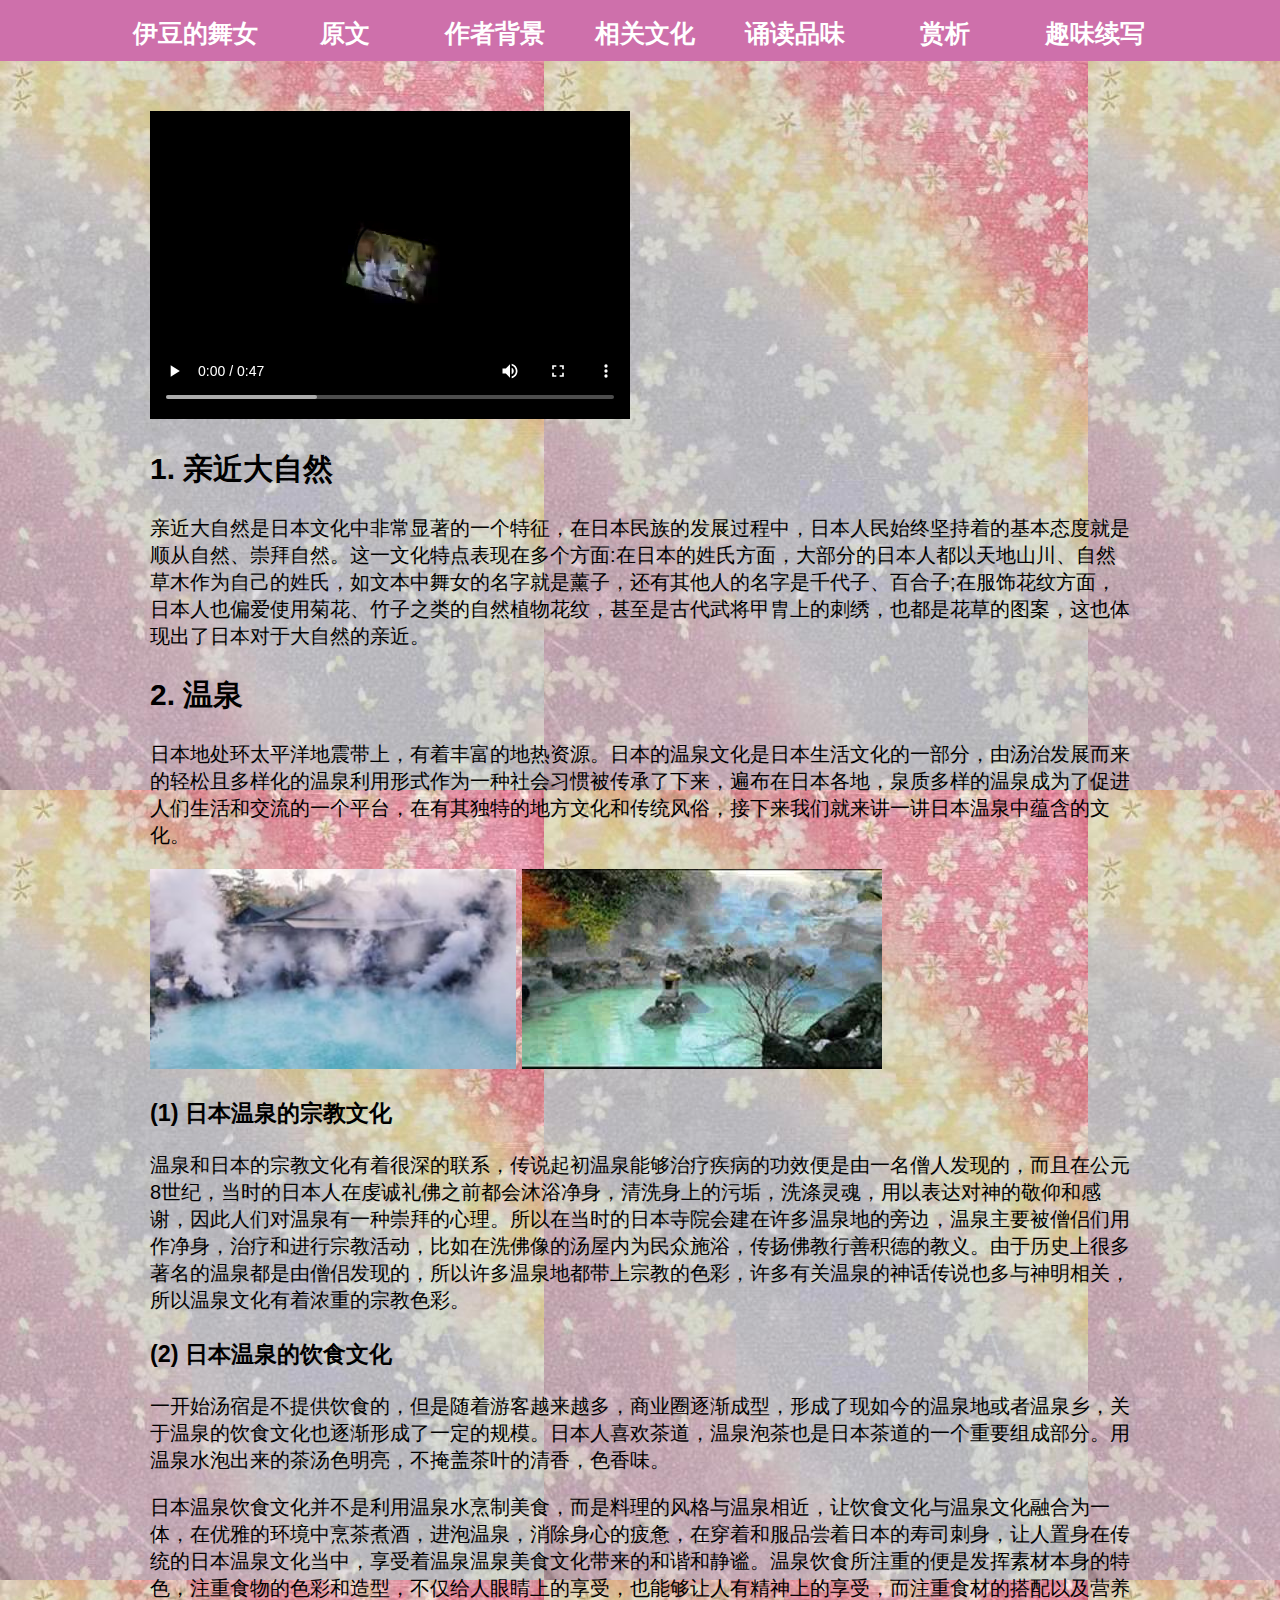
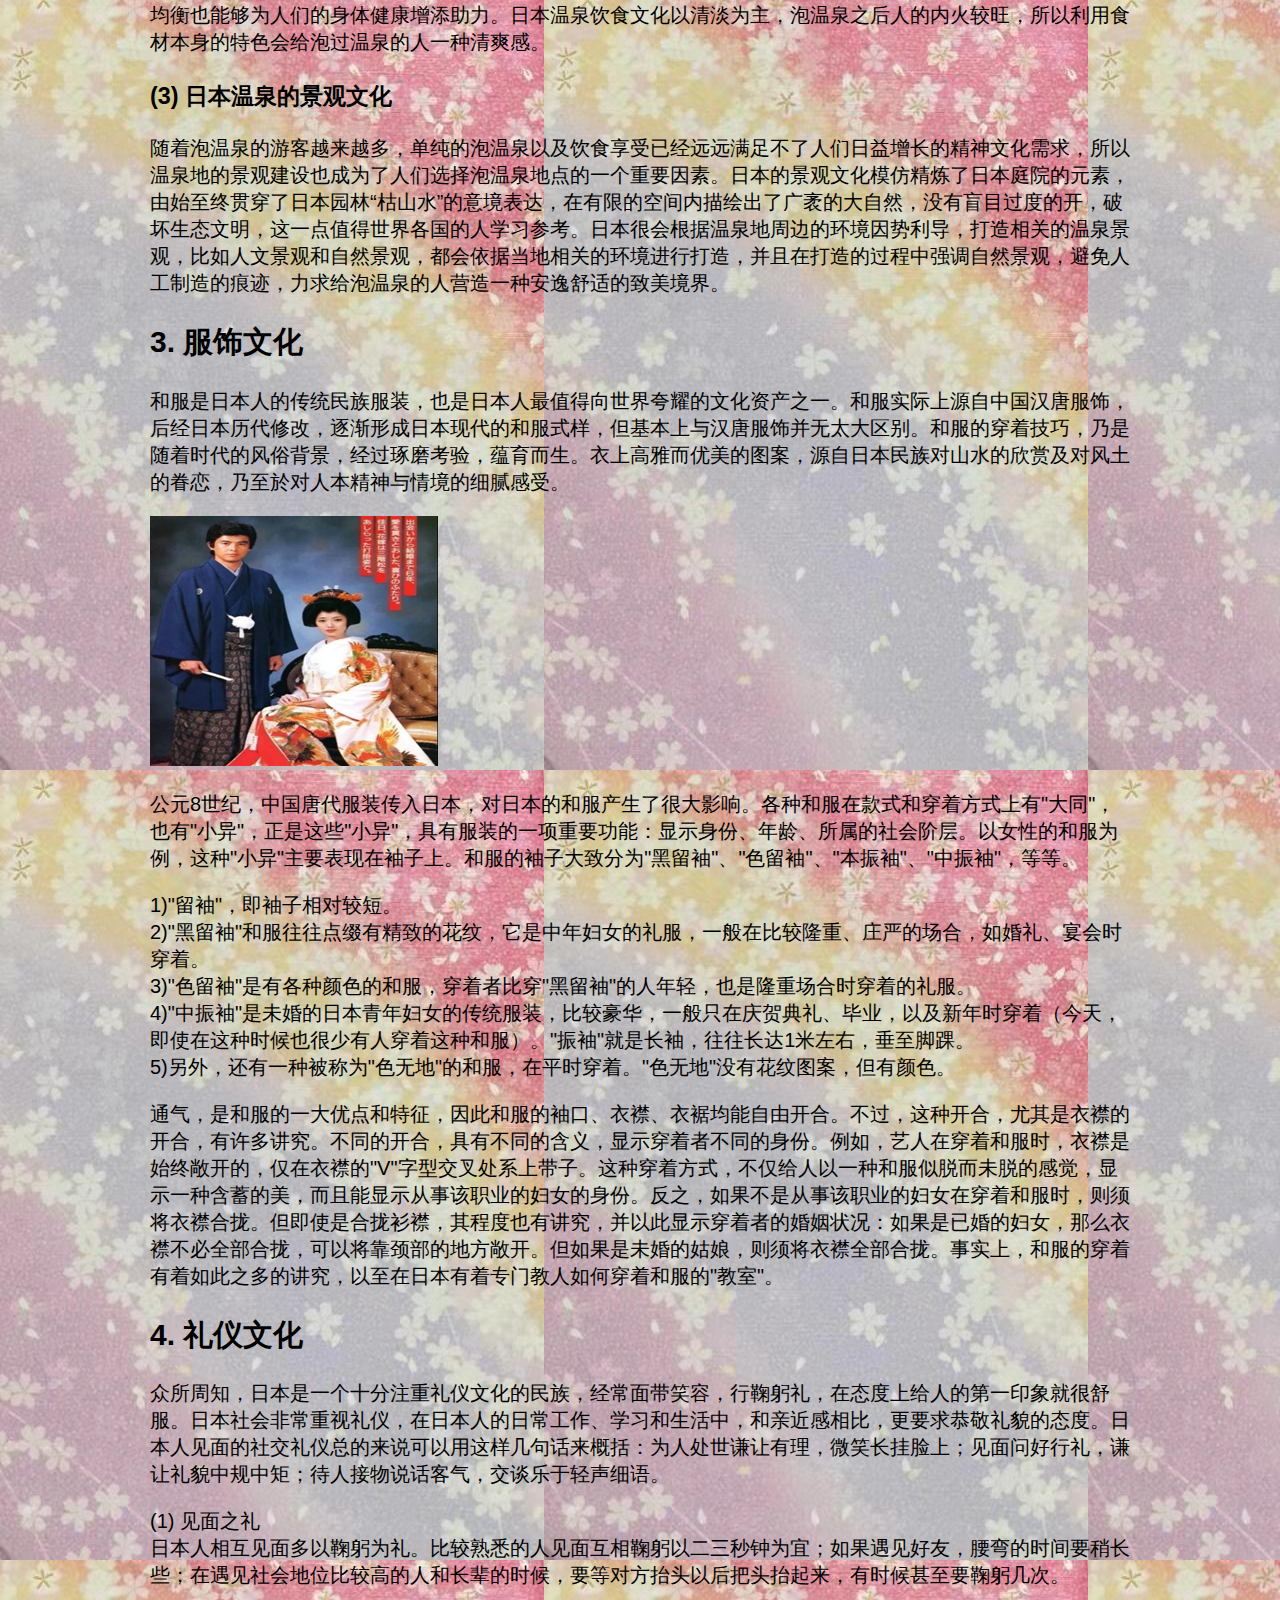
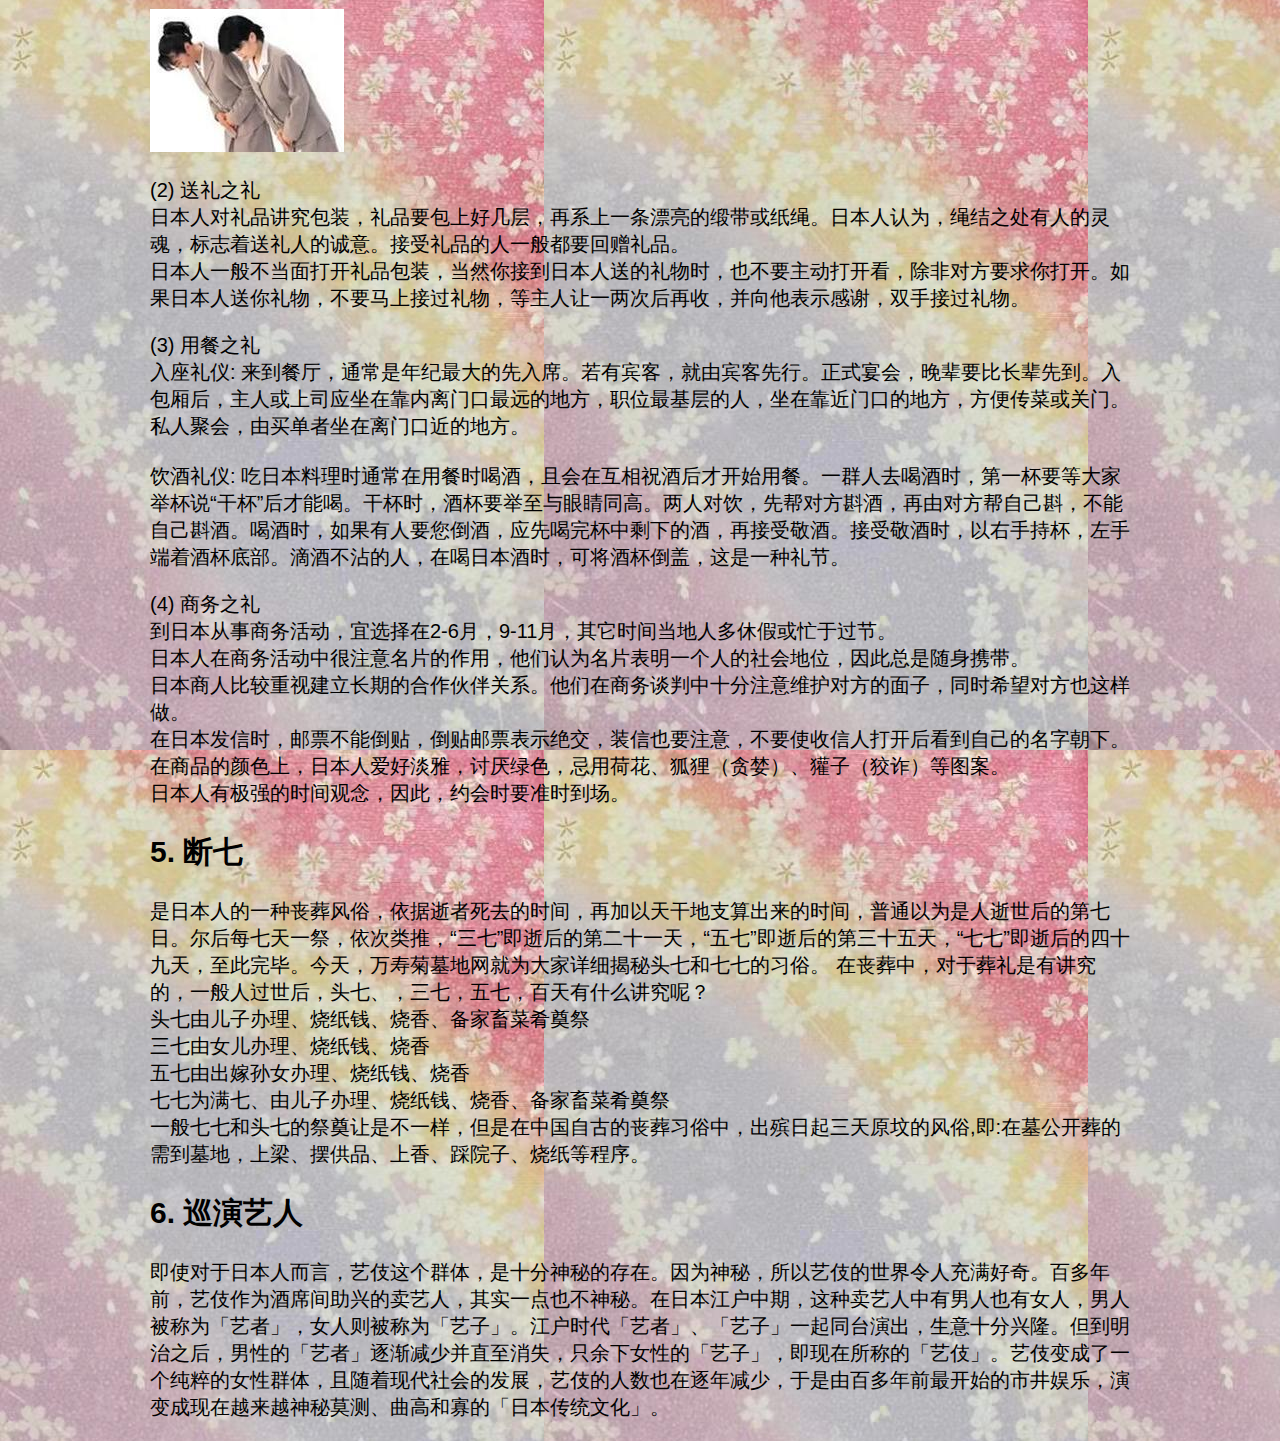
<file: 相关文化.html>
<!doctype html>
<html>
<head>
<meta charset="utf-8">
<title>相关文化</title>
<link rel="stylesheet" href="首页.css">
</head>
<style type="text/css">
.z3 {
	margin-left: 150px;
	margin-right: 150px;
	margin-top: 50px;
} 
.z3 p {
	font-weight: 530;
	text-align:left;
}
</style>

<body background="背景.jpg">
<div class="wra_top">
	<div class="top">
		<div id="navMenu">
			<ul class="menul">
				<li><a href="index.html">伊豆的舞女</a></li>
				<li><a href="原文.html">原文</a></li>
				<li><a href="作者背景.html">作者背景</a></li>
				<li><a href="相关文化.html">相关文化</a></li>
				<li><a href="诵读品味.html">诵读品味</a></li>
				<li><a href="赏析.html">赏析</a></li>
				<li><a href="趣味读写.html">趣味续写</a></li>
			</ul>
		</div>
	</div>
</div>
<div class="z3">
<video controls="controls" >
  <source src="943f23b56631791ff3ce10e3ad948476.mp4" type="video/mp4">
</video>
<h2>1.	亲近大自然</h2>
  <p>亲近大自然是日本文化中非常显著的一个特征，在日本民族的发展过程中，日本人民始终坚持着的基本态度就是顺从自然、崇拜自然。这一文化特点表现在多个方面:在日本的姓氏方面，大部分的日本人都以天地山川、自然草木作为自己的姓氏，如文本中舞女的名字就是薰子，还有其他人的名字是千代子、百合子;在服饰花纹方面，日本人也偏爱使用菊花、竹子之类的自然植物花纹，甚至是古代武将甲胄上的刺绣，也都是花草的图案，这也体现出了日本对于大自然的亲近。</p>
  <h2>2.	温泉</h2>
  <p>日本地处环太平洋地震带上，有着丰富的地热资源。日本的温泉文化是日本生活文化的一部分，由汤治发展而来的轻松且多样化的温泉利用形式作为一种社会习惯被传承了下来，遍布在日本各地，泉质多样的温泉成为了促进人们生活和交流的一个平台，在有其独特的地方文化和传统风俗，接下来我们就来讲一讲日本温泉中蕴含的文化。</p>
	<p>
	<img src="06.jpg" width="366" height="200" alt=""/>
	<img src="07.jpg" width="360" height="200" alt=""/>
	</p>
	<h3>(1)	日本温泉的宗教文化</h3>
	<p>
		温泉和日本的宗教文化有着很深的联系，传说起初温泉能够治疗疾病的功效便是由一名僧人发现的，而且在公元8世纪，当时的日本人在虔诚礼佛之前都会沐浴净身，清洗身上的污垢，洗涤灵魂，用以表达对神的敬仰和感谢，因此人们对温泉有一种崇拜的心理。所以在当时的日本寺院会建在许多温泉地的旁边，温泉主要被僧侣们用作净身，治疗和进行宗教活动，比如在洗佛像的汤屋内为民众施浴，传扬佛教行善积德的教义。由于历史上很多著名的温泉都是由僧侣发现的，所以许多温泉地都带上宗教的色彩，许多有关温泉的神话传说也多与神明相关，所以温泉文化有着浓重的宗教色彩。
	</p>
  <h3>(2)	日本温泉的饮食文化</h3>
  <p>
		一开始汤宿是不提供饮食的，但是随着游客越来越多，商业圈逐渐成型，形成了现如今的温泉地或者温泉乡，关于温泉的饮食文化也逐渐形成了一定的规模。日本人喜欢茶道，温泉泡茶也是日本茶道的一个重要组成部分。用温泉水泡出来的茶汤色明亮，不掩盖茶叶的清香，色香味。
  </p>
  <p>
		日本温泉饮食文化并不是利用温泉水烹制美食，而是料理的风格与温泉相近，让饮食文化与温泉文化融合为一体，在优雅的环境中烹茶煮酒，进泡温泉，消除身心的疲惫，在穿着和服品尝着日本的寿司刺身，让人置身在传统的日本温泉文化当中，享受着温泉温泉美食文化带来的和谐和静谧。温泉饮食所注重的便是发挥素材本身的特色，注重食物的色彩和造型，不仅给人眼睛上的享受，也能够让人有精神上的享受，而注重食材的搭配以及营养均衡也能够为人们的身体健康增添助力。日本温泉饮食文化以清淡为主，泡温泉之后人的内火较旺，所以利用食材本身的特色会给泡过温泉的人一种清爽感。
  </p>
  <h3>(3)	日本温泉的景观文化</h3>
  <p>
		随着泡温泉的游客越来越多，单纯的泡温泉以及饮食享受已经远远满足不了人们日益增长的精神文化需求，所以温泉地的景观建设也成为了人们选择泡温泉地点的一个重要因素。日本的景观文化模仿精炼了日本庭院的元素，由始至终贯穿了日本园林“枯山水”的意境表达，在有限的空间内描绘出了广袤的大自然，没有盲目过度的开，破坏生态文明，这一点值得世界各国的人学习参考。日本很会根据温泉地周边的环境因势利导，打造相关的温泉景观，比如人文景观和自然景观，都会依据当地相关的环境进行打造，并且在打造的过程中强调自然景观，避免人工制造的痕迹，力求给泡温泉的人营造一种安逸舒适的致美境界。
  </p>
	<h2>3.	服饰文化</h2>
  <p>和服是日本人的传统民族服装，也是日本人最值得向世界夸耀的文化资产之一。和服实际上源自中国汉唐服饰，后经日本历代修改，逐渐形成日本现代的和服式样，但基本上与汉唐服饰并无太大区别。和服的穿着技巧，乃是随着时代的风俗背景，经过琢磨考验，蕴育而生。衣上高雅而优美的图案，源自日本民族对山水的欣赏及对风土的眷恋，乃至於对人本精神与情境的细腻感受。</p>
<img src="08.png" width="288" height="250" alt=""/> 
  <p>
		公元8世纪，中国唐代服装传入日本，对日本的和服产生了很大影响。各种和服在款式和穿着方式上有"大同"，也有"小异"，正是这些"小异"，具有服装的一项重要功能：显示身份、年龄、所属的社会阶层。以女性的和服为例，这种"小异"主要表现在袖子上。和服的袖子大致分为"黑留袖"、"色留袖"、"本振袖"、"中振袖"，等等。
  </p>
	<p>
		1)"留袖"，即袖子相对较短。<br>
2)"黑留袖"和服往往点缀有精致的花纹，它是中年妇女的礼服，一般在比较隆重、庄严的场合，如婚礼、宴会时穿着。<br>
3)"色留袖"是有各种颜色的和服，穿着者比穿"黑留袖"的人年轻，也是隆重场合时穿着的礼服。<br>
4)"中振袖"是未婚的日本青年妇女的传统服装，比较豪华，一般只在庆贺典礼、毕业，以及新年时穿着（今天，即使在这种时候也很少有人穿着这种和服）。"振袖"就是长袖，往往长达1米左右，垂至脚踝。<br>
5)另外，还有一种被称为"色无地"的和服，在平时穿着。"色无地"没有花纹图案，但有颜色。<br>
	</p>
  <p>
		通气，是和服的一大优点和特征，因此和服的袖口、衣襟、衣裾均能自由开合。不过，这种开合，尤其是衣襟的开合，有许多讲究。不同的开合，具有不同的含义，显示穿着者不同的身份。例如，艺人在穿着和服时，衣襟是始终敞开的，仅在衣襟的"V"字型交叉处系上带子。这种穿着方式，不仅给人以一种和服似脱而未脱的感觉，显示一种含蓄的美，而且能显示从事该职业的妇女的身份。反之，如果不是从事该职业的妇女在穿着和服时，则须将衣襟合拢。但即使是合拢衫襟，其程度也有讲究，并以此显示穿着者的婚姻状况：如果是已婚的妇女，那么衣襟不必全部合拢，可以将靠颈部的地方敞开。但如果是未婚的姑娘，则须将衣襟全部合拢。事实上，和服的穿着有着如此之多的讲究，以至在日本有着专门教人如何穿着和服的"教室"。
  </p>
  <h2>4.	礼仪文化</h2>
	<p>众所周知，日本是一个十分注重礼仪文化的民族，经常面带笑容，行鞠躬礼，在态度上给人的第一印象就很舒服。日本社会非常重视礼仪，在日本人的日常工作、学习和生活中，和亲近感相比，更要求恭敬礼貌的态度。日本人见面的社交礼仪总的来说可以用这样几句话来概括：为人处世谦让有理，微笑长挂脸上；见面问好行礼，谦让礼貌中规中矩；待人接物说话客气，交谈乐于轻声细语。</p>
  <p>
		(1)	见面之礼<br>
		日本人相互见面多以鞠躬为礼。比较熟悉的人见面互相鞠躬以二三秒钟为宜；如果遇见好友，腰弯的时间要稍长些；在遇见社会地位比较高的人和长辈的时候，要等对方抬头以后把头抬起来，有时候甚至要鞠躬几次。
	</p>
	<p><img src="09.jpg" width="194" height="143" alt=""/> </p>
  <p>(2)	送礼之礼<br>
		日本人对礼品讲究包装，礼品要包上好几层，再系上一条漂亮的缎带或纸绳。日本人认为，绳结之处有人的灵魂，标志着送礼人的诚意。接受礼品的人一般都要回赠礼品。<br>
日本人一般不当面打开礼品包装，当然你接到日本人送的礼物时，也不要主动打开看，除非对方要求你打开。如果日本人送你礼物，不要马上接过礼物，等主人让一两次后再收，并向他表示感谢，双手接过礼物。</p>
	<p>(3)	用餐之礼<br>
入座礼仪: 来到餐厅，通常是年纪最大的先入席。若有宾客，就由宾客先行。正式宴会，晚辈要比长辈先到。入包厢后，主人或上司应坐在靠内离门口最远的地方，职位最基层的人，坐在靠近门口的地方，方便传菜或关门。私人聚会，由买单者坐在离门口近的地方。<br><br>
		饮酒礼仪: 吃日本料理时通常在用餐时喝酒，且会在互相祝酒后才开始用餐。一群人去喝酒时，第一杯要等大家举杯说“干杯”后才能喝。干杯时，酒杯要举至与眼睛同高。两人对饮，先帮对方斟酒，再由对方帮自己斟，不能自己斟酒。喝酒时，如果有人要您倒酒，应先喝完杯中剩下的酒，再接受敬酒。接受敬酒时，以右手持杯，左手端着酒杯底部。滴酒不沾的人，在喝日本酒时，可将酒杯倒盖，这是一种礼节。
	</p>
  <p>
		(4)	商务之礼<br>
到日本从事商务活动，宜选择在2-6月，9-11月，其它时间当地人多休假或忙于过节。<br>
日本人在商务活动中很注意名片的作用，他们认为名片表明一个人的社会地位，因此总是随身携带。<br>
日本商人比较重视建立长期的合作伙伴关系。他们在商务谈判中十分注意维护对方的面子，同时希望对方也这样做。<br>
在日本发信时，邮票不能倒贴，倒贴邮票表示绝交，装信也要注意，不要使收信人打开后看到自己的名字朝下。<br>
在商品的颜色上，日本人爱好淡雅，讨厌绿色，忌用荷花、狐狸（贪婪）、獾子（狡诈）等图案。<br>
日本人有极强的时间观念，因此，约会时要准时到场。
  </p>
  <p>
  <h2>5.	断七</h2>
	</p>
  <p>
		是日本人的一种丧葬风俗，依据逝者死去的时间，再加以天干地支算出来的时间，普通以为是人逝世后的第七日。尔后每七天一祭，依次类推，“三七”即逝后的第二十一天，“五七”即逝后的第三十五天，“七七”即逝后的四十九天，至此完毕。今天，万寿菊墓地网就为大家详细揭秘头七和七七的习俗。
在丧葬中，对于葬礼是有讲究的，一般人过世后，头七、，三七，五七，百天有什么讲究呢？<br>
头七由儿子办理、烧纸钱、烧香、备家畜菜肴奠祭<br>
三七由女儿办理、烧纸钱、烧香<br>
五七由出嫁孙女办理、烧纸钱、烧香<br>
七七为满七、由儿子办理、烧纸钱、烧香、备家畜菜肴奠祭<br>
一般七七和头七的祭奠让是不一样，但是在中国自古的丧葬习俗中，出殡日起三天原坟的风俗,即:在墓公开葬的需到墓地，上梁、摆供品、上香、踩院子、烧纸等程序。
  </p>
	<h2>6.	巡演艺人</h2>
	<p>即使对于日本人而言，艺伎这个群体，是十分神秘的存在。因为神秘，所以艺伎的世界令人充满好奇。百多年前，艺伎作为酒席间助兴的卖艺人，其实一点也不神秘。在日本江户中期，这种卖艺人中有男人也有女人，男人被称为「艺者」，女人则被称为「艺子」。江户时代「艺者」、「艺子」一起同台演出，生意十分兴隆。但到明治之后，男性的「艺者」逐渐减少并直至消失，只余下女性的「艺子」，即现在所称的「艺伎」。艺伎变成了一个纯粹的女性群体，且随着现代社会的发展，艺伎的人数也在逐年减少，于是由百多年前最开始的市井娱乐，演变成现在越来越神秘莫测、曲高和寡的「日本传统文化」。</p>
</div>
</body>
</html>
</file>
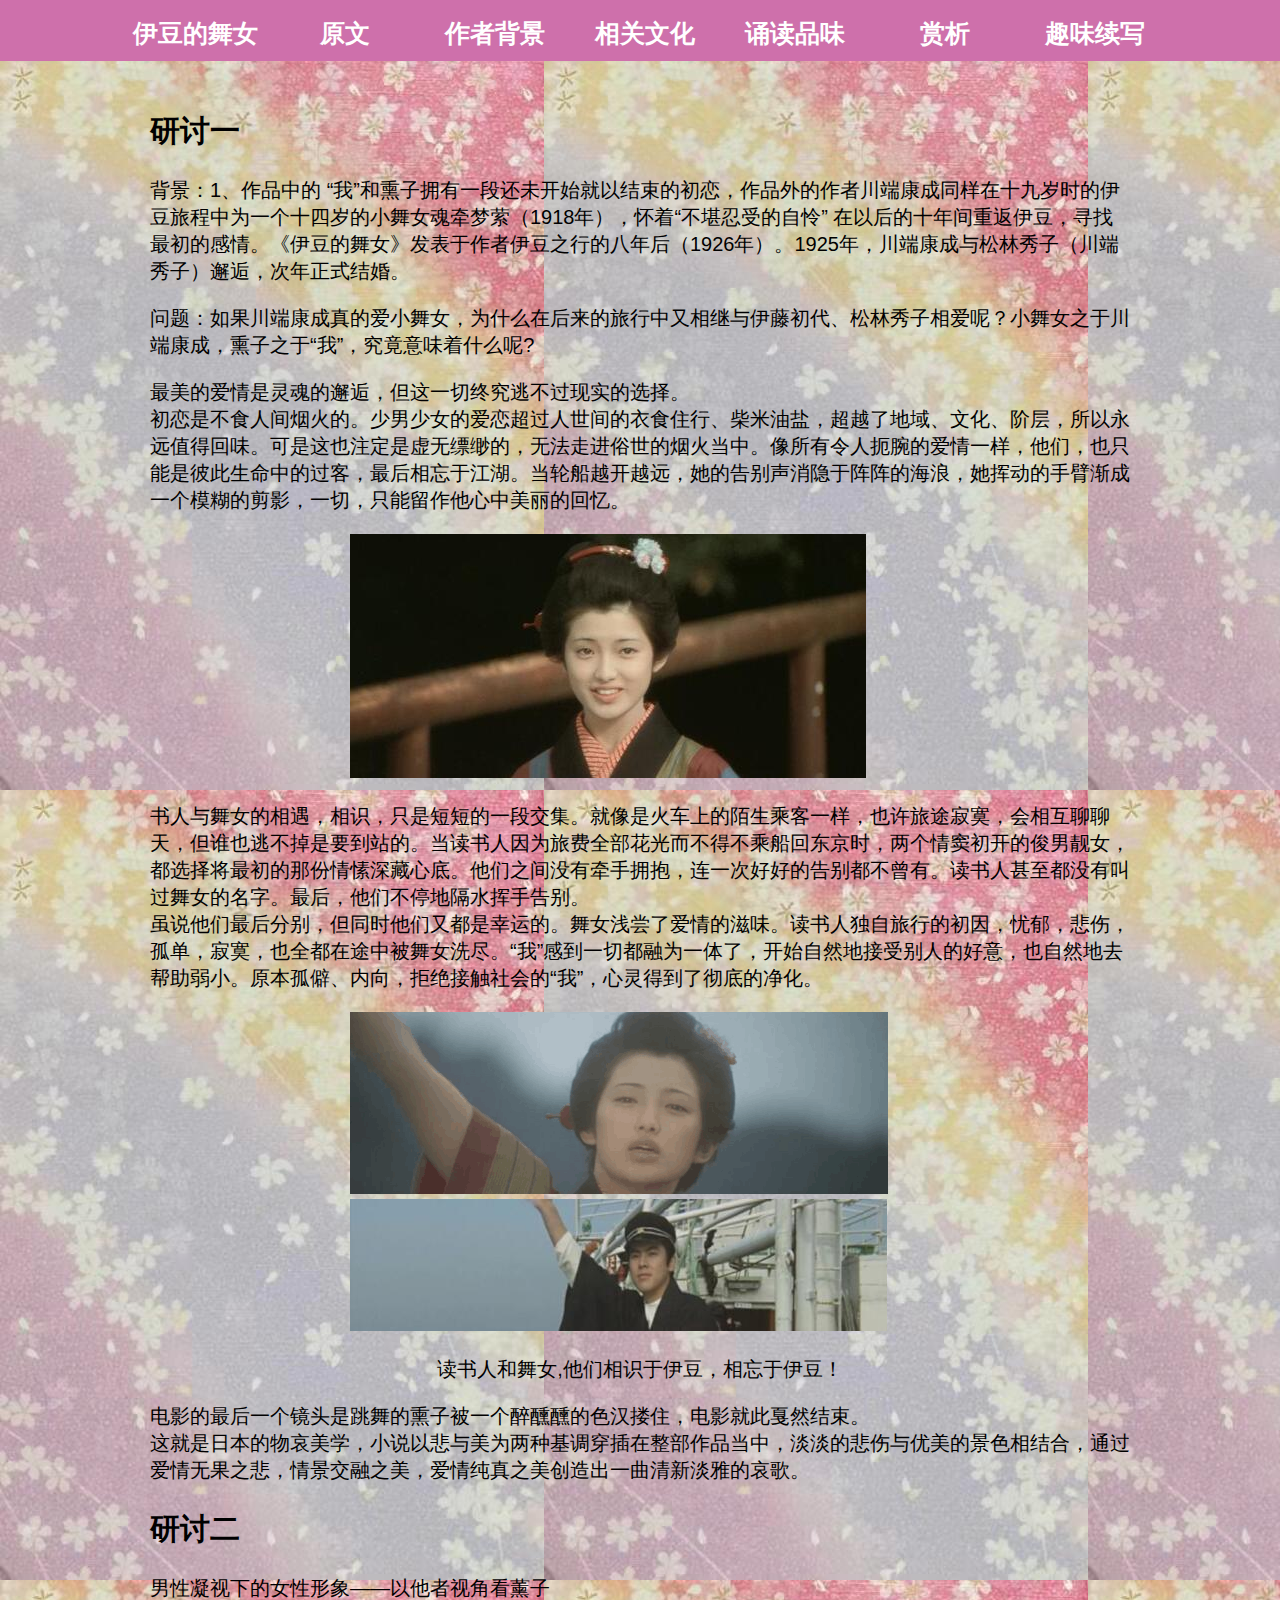
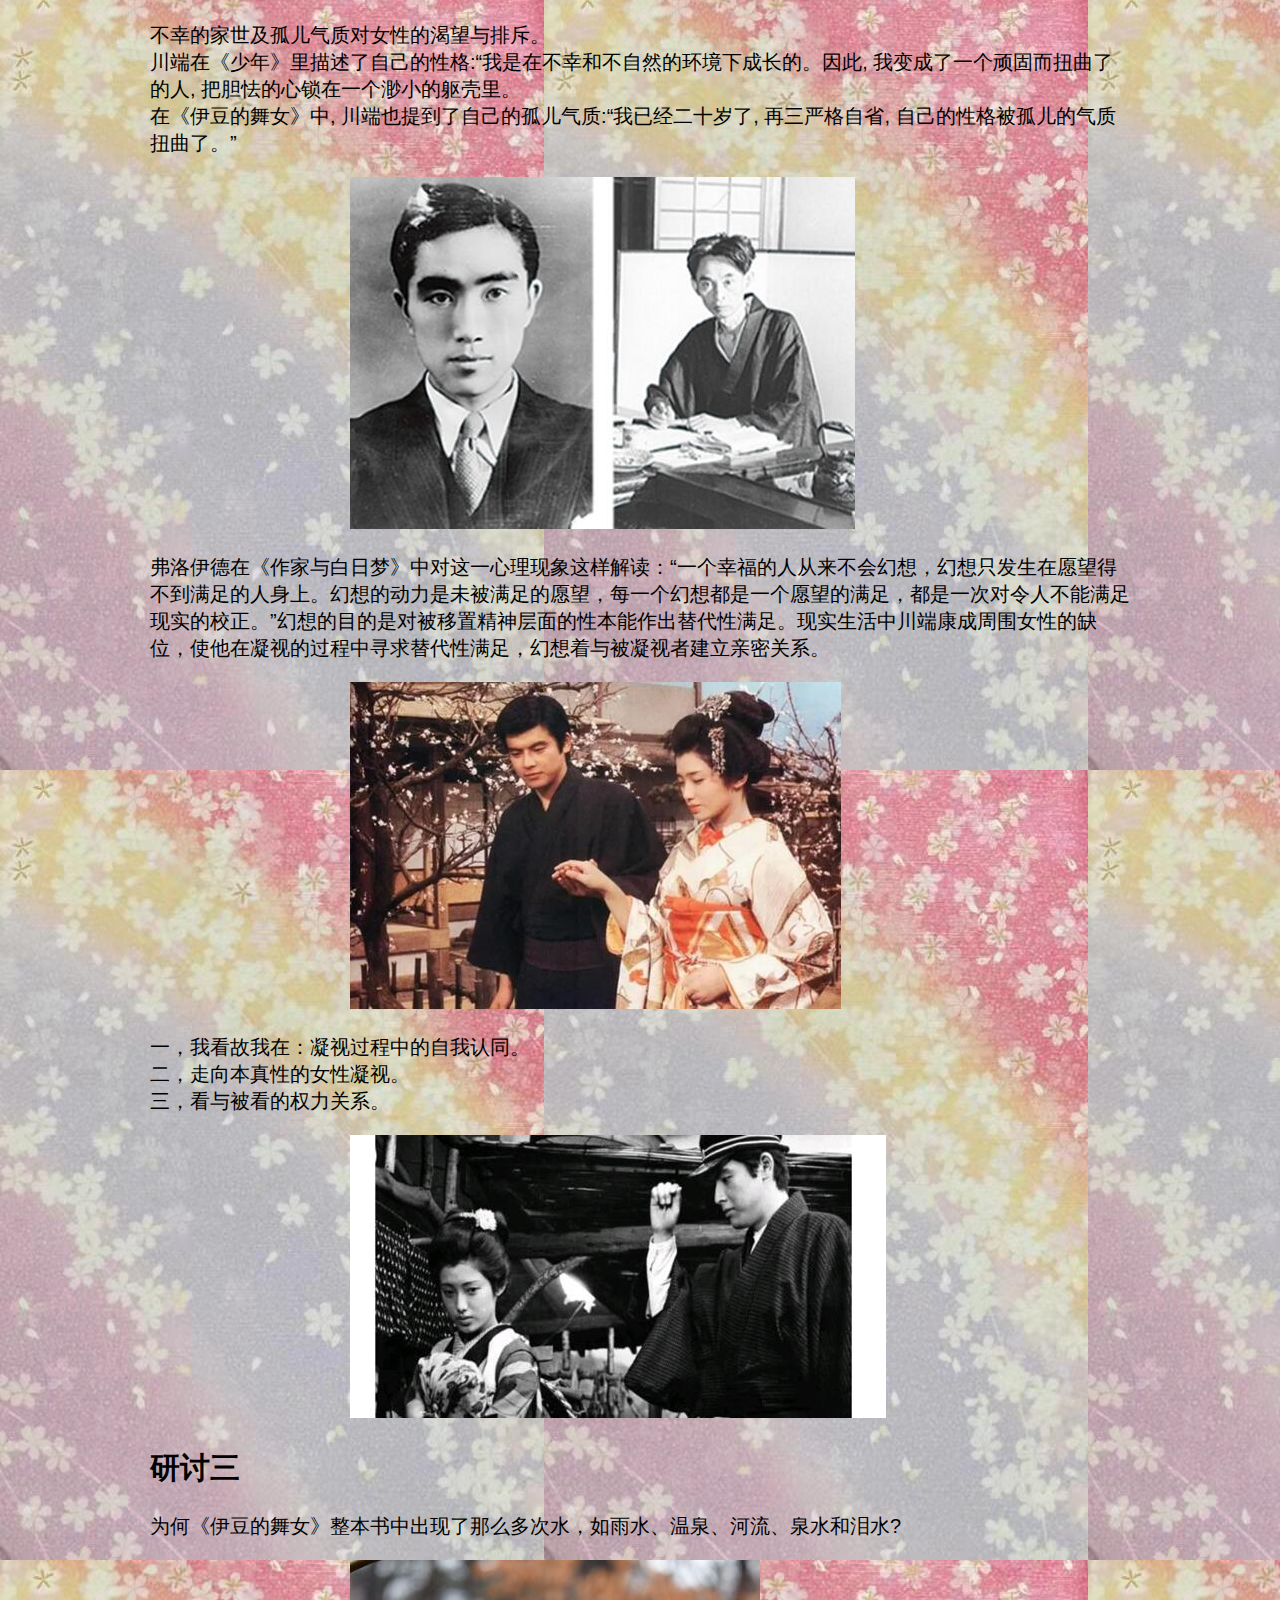
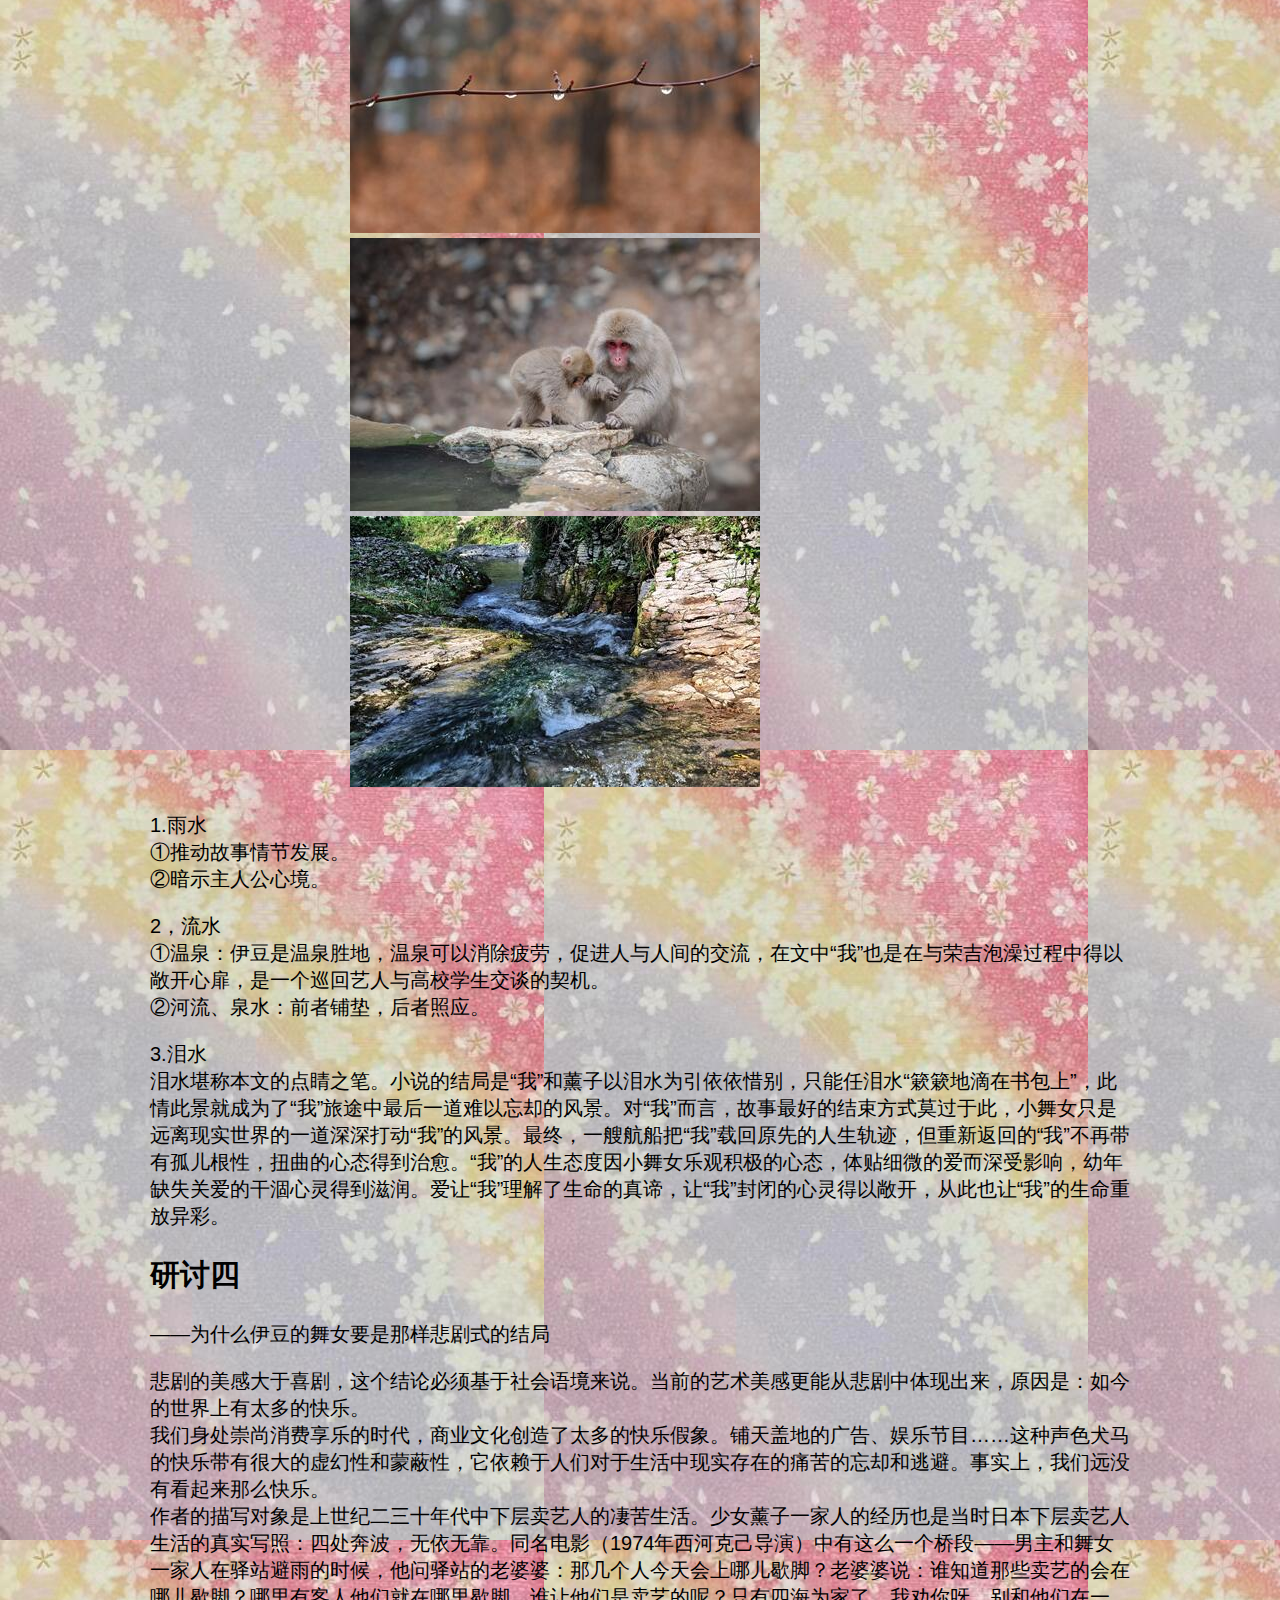
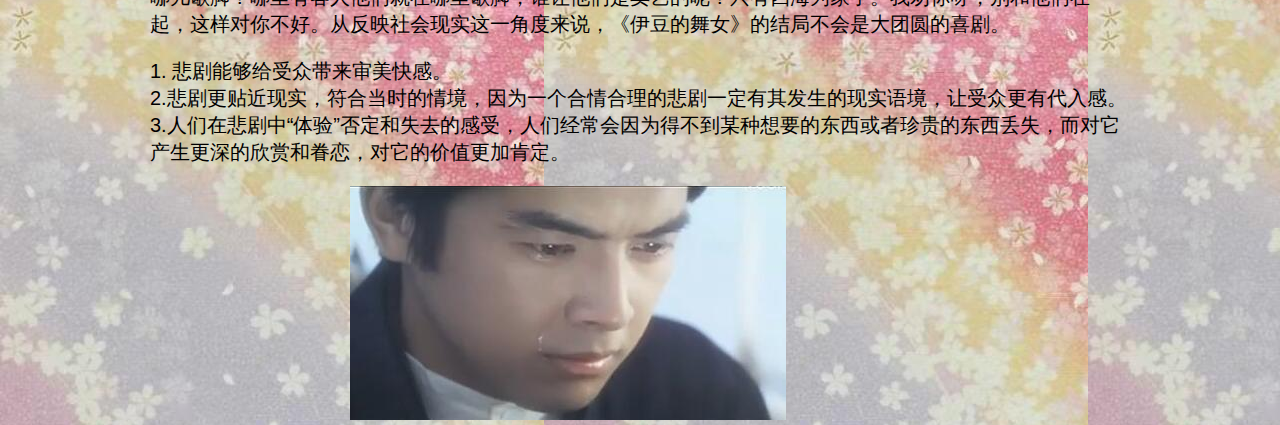
<file: 赏析.html>
<!doctype html>
<html>
<head>
<meta charset="utf-8">
<title>赏析</title>
<link rel="stylesheet" href="首页.css">
</head>
<style type="text/css">
.z4 {
	margin-left: 150px;
	margin-right: 150px;
	margin-top: 50px;
} 
.z4 p {
	font-weight: 530;
	text-align:left;
}
.z4 img {
	padding-left: 200px;
	}
</style>
<body background="背景.jpg">
<div class="wra_top">
	<div class="top">
		<div id="navMenu">
			<ul class="menul">
				<li><a href="index.html">伊豆的舞女</a></li>
				<li><a href="原文.html">原文</a></li>
				<li><a href="作者背景.html">作者背景</a></li>
				<li><a href="相关文化.html">相关文化</a></li>
				<li><a href="诵读品味.html">诵读品味</a></li>
				<li><a href="赏析.html">赏析</a></li>
				<li><a href="趣味读写.html">趣味续写</a></li>
			</ul>
		</div>
	</div>
</div>
<div class="z4">
  <h2>研讨一</h2>
  <p>背景：1、作品中的 “我”和熏子拥有一段还未开始就以结束的初恋，作品外的作者川端康成同样在十九岁时的伊豆旅程中为一个十四岁的小舞女魂牵梦萦（1918年），怀着“不堪忍受的自怜” 在以后的十年间重返伊豆，寻找最初的感情。《伊豆的舞女》发表于作者伊豆之行的八年后（1926年）。1925年，川端康成与松林秀子（川端秀子）邂逅，次年正式结婚。</p>
  <p>问题：如果川端康成真的爱小舞女，为什么在后来的旅行中又相继与伊藤初代、松林秀子相爱呢？小舞女之于川端康成，熏子之于“我”，究竟意味着什么呢?</p>
  <p>最美的爱情是灵魂的邂逅，但这一切终究逃不过现实的选择。<br>
    初恋是不食人间烟火的。少男少女的爱恋超过人世间的衣食住行、柴米油盐，超越了地域、文化、阶层，所以永远值得回味。可是这也注定是虚无缥缈的，无法走进俗世的烟火当中。像所有令人扼腕的爱情一样，他们，也只能是彼此生命中的过客，最后相忘于江湖。当轮船越开越远，她的告别声消隐于阵阵的海浪，她挥动的手臂渐成一个模糊的剪影，一切，只能留作他心中美丽的回忆。
	</p>
  <img src="10.jpg" width="516" height="244" alt=""/>
  <p>书人与舞女的相遇，相识，只是短短的一段交集。就像是火车上的陌生乘客一样，也许旅途寂寞，会相互聊聊天，但谁也逃不掉是要到站的。当读书人因为旅费全部花光而不得不乘船回东京时，两个情窦初开的俊男靓女，都选择将最初的那份情愫深藏心底。他们之间没有牵手拥抱，连一次好好的告别都不曾有。读书人甚至都没有叫过舞女的名字。最后，他们不停地隔水挥手告别。<br>
    虽说他们最后分别，但同时他们又都是幸运的。舞女浅尝了爱情的滋味。读书人独自旅行的初因，忧郁，悲伤，孤单，寂寞，也全都在途中被舞女洗尽。“我”感到一切都融为一体了，开始自然地接受别人的好意，也自然地去帮助弱小。原本孤僻、内向，拒绝接触社会的“我”，心灵得到了彻底的净化。
	</p>
	<img src="11.png" width="538" height="182" alt=""/> 
	<img src="12.jpg" width="537" height="132" alt=""/> 
  <p style="text-align: center">读书人和舞女,他们相识于伊豆，相忘于伊豆！
	</p>
	<p>电影的最后一个镜头是跳舞的熏子被一个醉醺醺的色汉搂住，电影就此戛然结束。<br>
这就是日本的物哀美学，小说以悲与美为两种基调穿插在整部作品当中，淡淡的悲伤与优美的景色相结合，通过爱情无果之悲，情景交融之美，爱情纯真之美创造出一曲清新淡雅的哀歌。
	</p>
	<h2>研讨二</h2>
  <p>男性凝视下的女性形象——以他者视角看薰子</p>
  <p>不幸的家世及孤儿气质对女性的渴望与排斥。<br>
川端在《少年》里描述了自己的性格:“我是在不幸和不自然的环境下成长的。因此, 我变成了一个顽固而扭曲了的人, 把胆怯的心锁在一个渺小的躯壳里。<br>
在《伊豆的舞女》中, 川端也提到了自己的孤儿气质:“我已经二十岁了, 再三严格自省, 自己的性格被孤儿的气质扭曲了。”
	</p>
	<img src="13.jpg" width="505" height="352" alt=""/> 
  <p>弗洛伊德在《作家与白日梦》中对这一心理现象这样解读：“一个幸福的人从来不会幻想，幻想只发生在愿望得不到满足的人身上。幻想的动力是未被满足的愿望，每一个幻想都是一个愿望的满足，都是一次对令人不能满足现实的校正。”幻想的目的是对被移置精神层面的性本能作出替代性满足。现实生活中川端康成周围女性的缺位，使他在凝视的过程中寻求替代性满足，幻想着与被凝视者建立亲密关系。</p>
	<img src="14.jpg" width="491" height="327" alt=""/>
  <p>一，我看故我在：凝视过程中的自我认同。<br>
二，走向本真性的女性凝视。<br>
三，看与被看的权力关系。</p>
	<img src="15.jpg" width="536" height="283" alt=""/> 
	<h2>研讨三</h2>
  <p>为何《伊豆的舞女》整本书中出现了那么多次水，如雨水、温泉、河流、泉水和泪水?</p>
	<img src="16.jpg" width="410" height="273" alt=""/>
	<img src="19.jpg" width="410" height="273" alt=""/> 
	<img src="17.jpg" width="410" height="271" alt=""/>
	<p>1.雨水<br>
①推动故事情节发展。<br>
②暗示主人公心境。
	</p>
	<p>2，流水<br>
①温泉：伊豆是温泉胜地，温泉可以消除疲劳，促进人与人间的交流，在文中“我”也是在与荣吉泡澡过程中得以敞开心扉，是一个巡回艺人与高校学生交谈的契机。<br>
②河流、泉水：前者铺垫，后者照应。
	</p>
  <p>3.泪水<br>
泪水堪称本文的点睛之笔。小说的结局是“我”和薰子以泪水为引依依惜别，只能任泪水“簌簌地滴在书包上”，此情此景就成为了“我”旅途中最后一道难以忘却的风景。对“我”而言，故事最好的结束方式莫过于此，小舞女只是远离现实世界的一道深深打动“我”的风景。最终，一艘航船把“我”载回原先的人生轨迹，但重新返回的“我”不再带有孤儿根性，扭曲的心态得到治愈。“我”的人生态度因小舞女乐观积极的心态，体贴细微的爱而深受影响，幼年缺失关爱的干涸心灵得到滋润。爱让“我”理解了生命的真谛，让“我”封闭的心灵得以敞开，从此也让“我”的生命重放异彩。
  </p>
  <h2>研讨四</h2>
  <p>——为什么伊豆的舞女要是那样悲剧式的结局</p>
  <p>悲剧的美感大于喜剧，这个结论必须基于社会语境来说。当前的艺术美感更能从悲剧中体现出来，原因是：如今的世界上有太多的快乐。<br>
我们身处崇尚消费享乐的时代，商业文化创造了太多的快乐假象。铺天盖地的广告、娱乐节目……这种声色犬马的快乐带有很大的虚幻性和蒙蔽性，它依赖于人们对于生活中现实存在的痛苦的忘却和逃避。事实上，我们远没有看起来那么快乐。<br>
作者的描写对象是上世纪二三十年代中下层卖艺人的凄苦生活。少女薰子一家人的经历也是当时日本下层卖艺人生活的真实写照：四处奔波，无依无靠。同名电影（1974年西河克己导演）中有这么一个桥段——男主和舞女一家人在驿站避雨的时候，他问驿站的老婆婆：那几个人今天会上哪儿歇脚？老婆婆说：谁知道那些卖艺的会在哪儿歇脚？哪里有客人他们就在哪里歇脚，谁让他们是卖艺的呢？只有四海为家了。我劝你呀，别和他们在一起，这样对你不好。从反映社会现实这一角度来说，《伊豆的舞女》的结局不会是大团圆的喜剧。
  </p>
  <p>1. 悲剧能够给受众带来审美快感。<br>
2.悲剧更贴近现实，符合当时的情境，因为一个合情合理的悲剧一定有其发生的现实语境，让受众更有代入感。<br>
3.人们在悲剧中“体验”否定和失去的感受，人们经常会因为得不到某种想要的东西或者珍贵的东西丢失，而对它产生更深的欣赏和眷恋，对它的价值更加肯定。
	</p>
	<img src="18.jpg" width="436" height="234" alt=""/> 
</div>
</body>
</html>
</file>
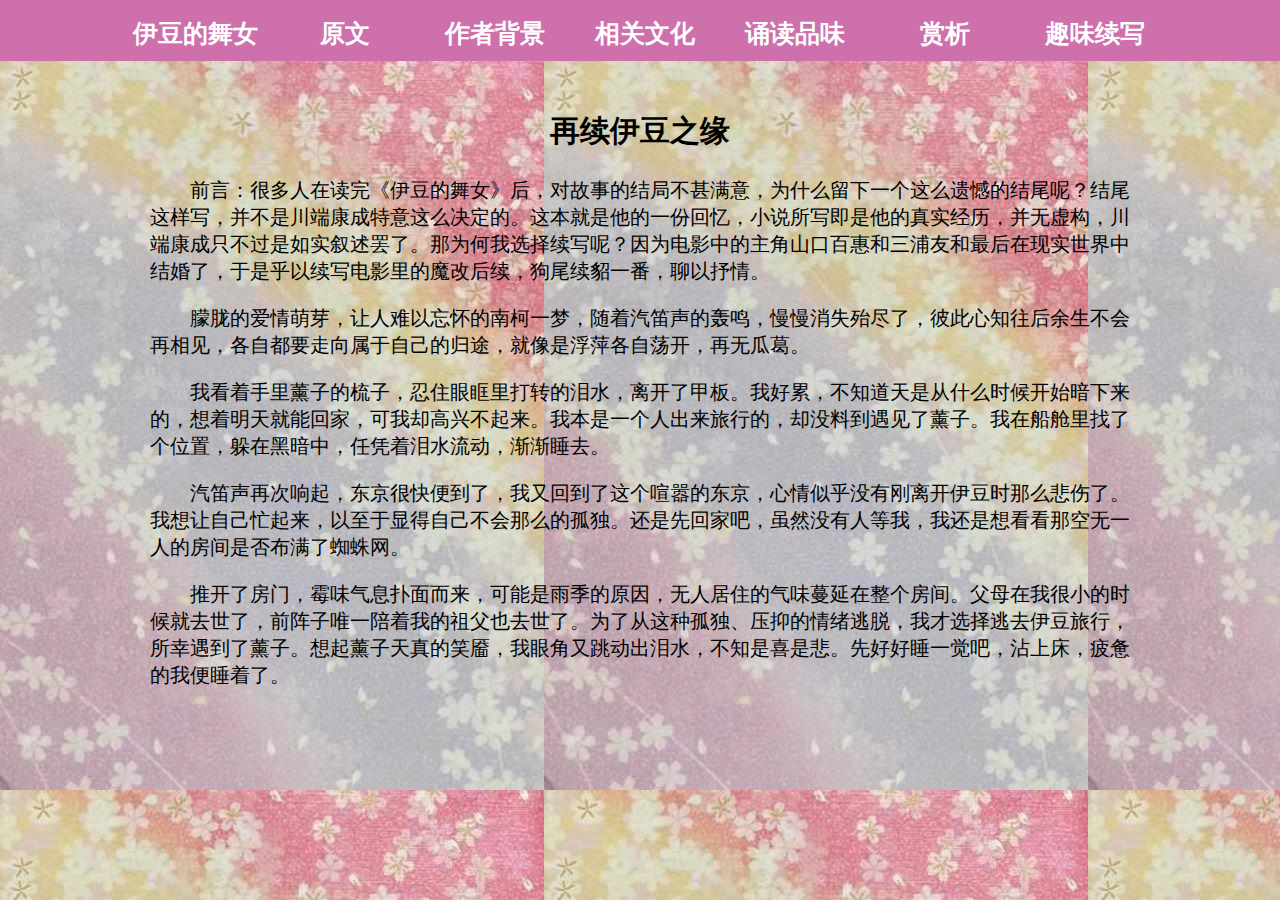
<file: 趣味读写.html>
<!doctype html>
<html>
<head>
<meta charset="utf-8">
<title>趣味续写</title>
<link rel="stylesheet" href="首页.css">
</head>
<style type="text/css">
.z5 {
	margin-left: 150px;
	margin-right: 150px;
	margin-top: 50px;
} 
.z5 p {
	font-weight: 530;
	text-align:left;
	text-indent: 2em;
}
</style>
<body background="背景.jpg">
<div class="wra_top">
	<div class="top">
		<div id="navMenu">
			<ul class="menul">
				<li><a href="index.html">伊豆的舞女</a></li>
				<li><a href="原文.html">原文</a></li>
				<li><a href="作者背景.html">作者背景</a></li>
				<li><a href="相关文化.html">相关文化</a></li>
				<li><a href="诵读品味.html">诵读品味</a></li>
				<li><a href="赏析.html">赏析</a></li>
				<li><a href="趣味读写.html">趣味续写</a></li>
			</ul>
		</div>
	</div>
</div>
<div class="z5">
	<h2 style="text-align: center">再续伊豆之缘</h2>
	<p>前言：很多人在读完《伊豆的舞女》后，对故事的结局不甚满意，为什么留下一个这么遗憾的结尾呢？结尾这样写，并不是川端康成特意这么决定的。这本就是他的一份回忆，小说所写即是他的真实经历，并无虚构，川端康成只不过是如实叙述罢了。那为何我选择续写呢？因为电影中的主角山口百惠和三浦友和最后在现实世界中结婚了，于是乎以续写电影里的魔改后续，狗尾续貂一番，聊以抒情。</p>
	<p>朦胧的爱情萌芽，让人难以忘怀的南柯一梦，随着汽笛声的轰鸣，慢慢消失殆尽了，彼此心知往后余生不会再相见，各自都要走向属于自己的归途，就像是浮萍各自荡开，再无瓜葛。</p>
	<p>我看着手里薰子的梳子，忍住眼眶里打转的泪水，离开了甲板。我好累，不知道天是从什么时候开始暗下来的，想着明天就能回家，可我却高兴不起来。我本是一个人出来旅行的，却没料到遇见了薰子。我在船舱里找了个位置，躲在黑暗中，任凭着泪水流动，渐渐睡去。</p>
	<p>汽笛声再次响起，东京很快便到了，我又回到了这个喧嚣的东京，心情似乎没有刚离开伊豆时那么悲伤了。我想让自己忙起来，以至于显得自己不会那么的孤独。还是先回家吧，虽然没有人等我，我还是想看看那空无一人的房间是否布满了蜘蛛网。</p>
	<p>推开了房门，霉味气息扑面而来，可能是雨季的原因，无人居住的气味蔓延在整个房间。父母在我很小的时候就去世了，前阵子唯一陪着我的祖父也去世了。为了从这种孤独、压抑的情绪逃脱，我才选择逃去伊豆旅行，所幸遇到了薰子。想起薰子天真的笑靥，我眼角又跳动出泪水，不知是喜是悲。先好好睡一觉吧，沾上床，疲惫的我便睡着了。</p>
</div>
</body>
</html>
</file>
<file: 首页.css>
@charset "utf-8";
/* CSS Document */
body {
	font-family: arimo;
	font-size: 20px;
	padding: 0px;
	margin: 0px;
}
a {
	text-decoration: none;	/*链接无修饰*/
}
img {
	border: none;	/*图像无边框*/
}
ul,li {
	list-style-type: none;
	padding: 0px;
	margin: 0px;
}
.wrap_top {
	width: 100%;
	height: 80px;	/*导航栏高度*/	
}
.top {
	width: 100%;
	background-color:#CE70AB;	/*导航栏背景颜色*/
	margin: auto;
	overflow: hidden;
}
#navMenu {
	width: 1200px;
	height: 45px;		/*导航栏宽度*/
	line-height: 35px;
	display: block;
	overflow:hidden;
	margin-top: 16px;
	margin-left: 120px;
}
.menul,.menul ul {
	padding: 0px;
	margin: 0px;
	list-style-type: none
}
.menul li {
	height:34px;
	line-height: 34px;
	float: left;
	padding: 0px;
	margin: 0px 0px 0px 0px;
}
.menul a {
	display: block;
	font-size: 25px;
	margin: 0px 0px 0px 0px;
	width: 150px;
	color: #fff;
	font-weight: bold;
	text-align: center;
}
.menul a:hover {
	color: #ffff15;
}
</file>
